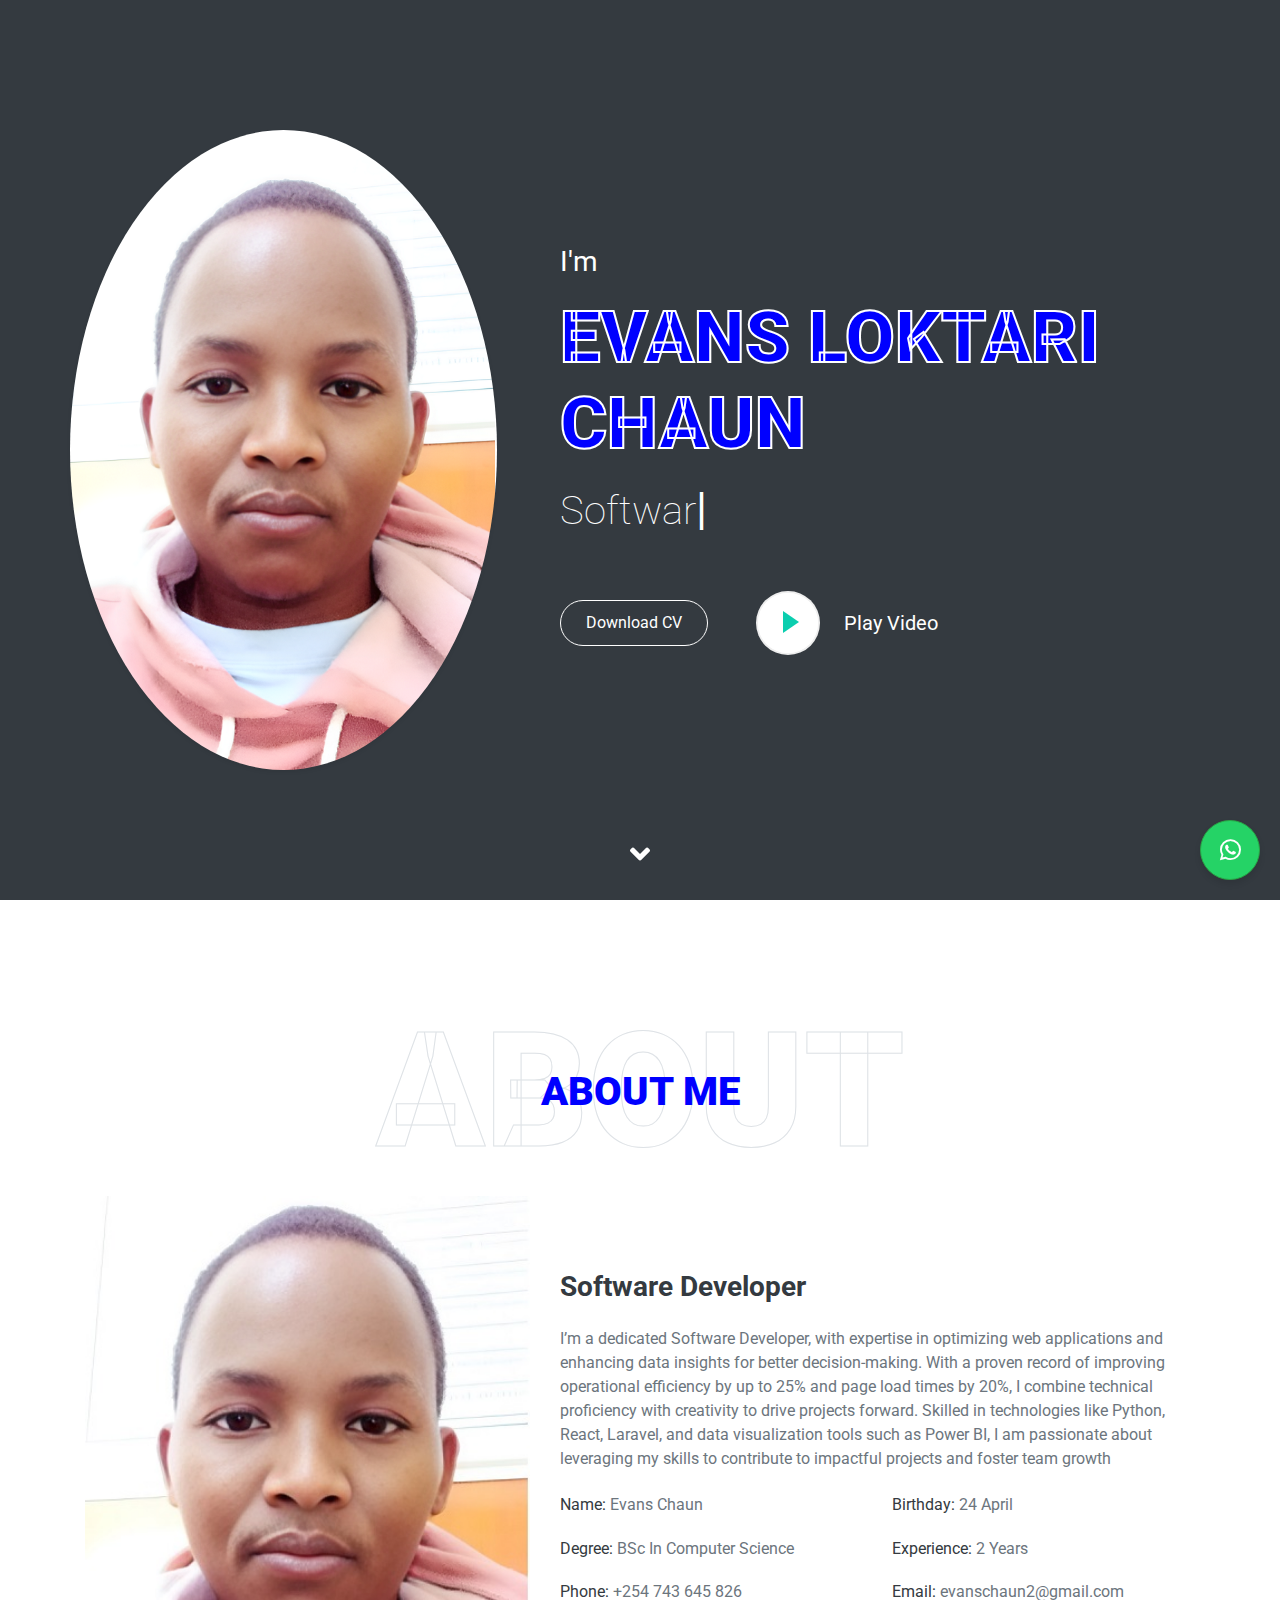
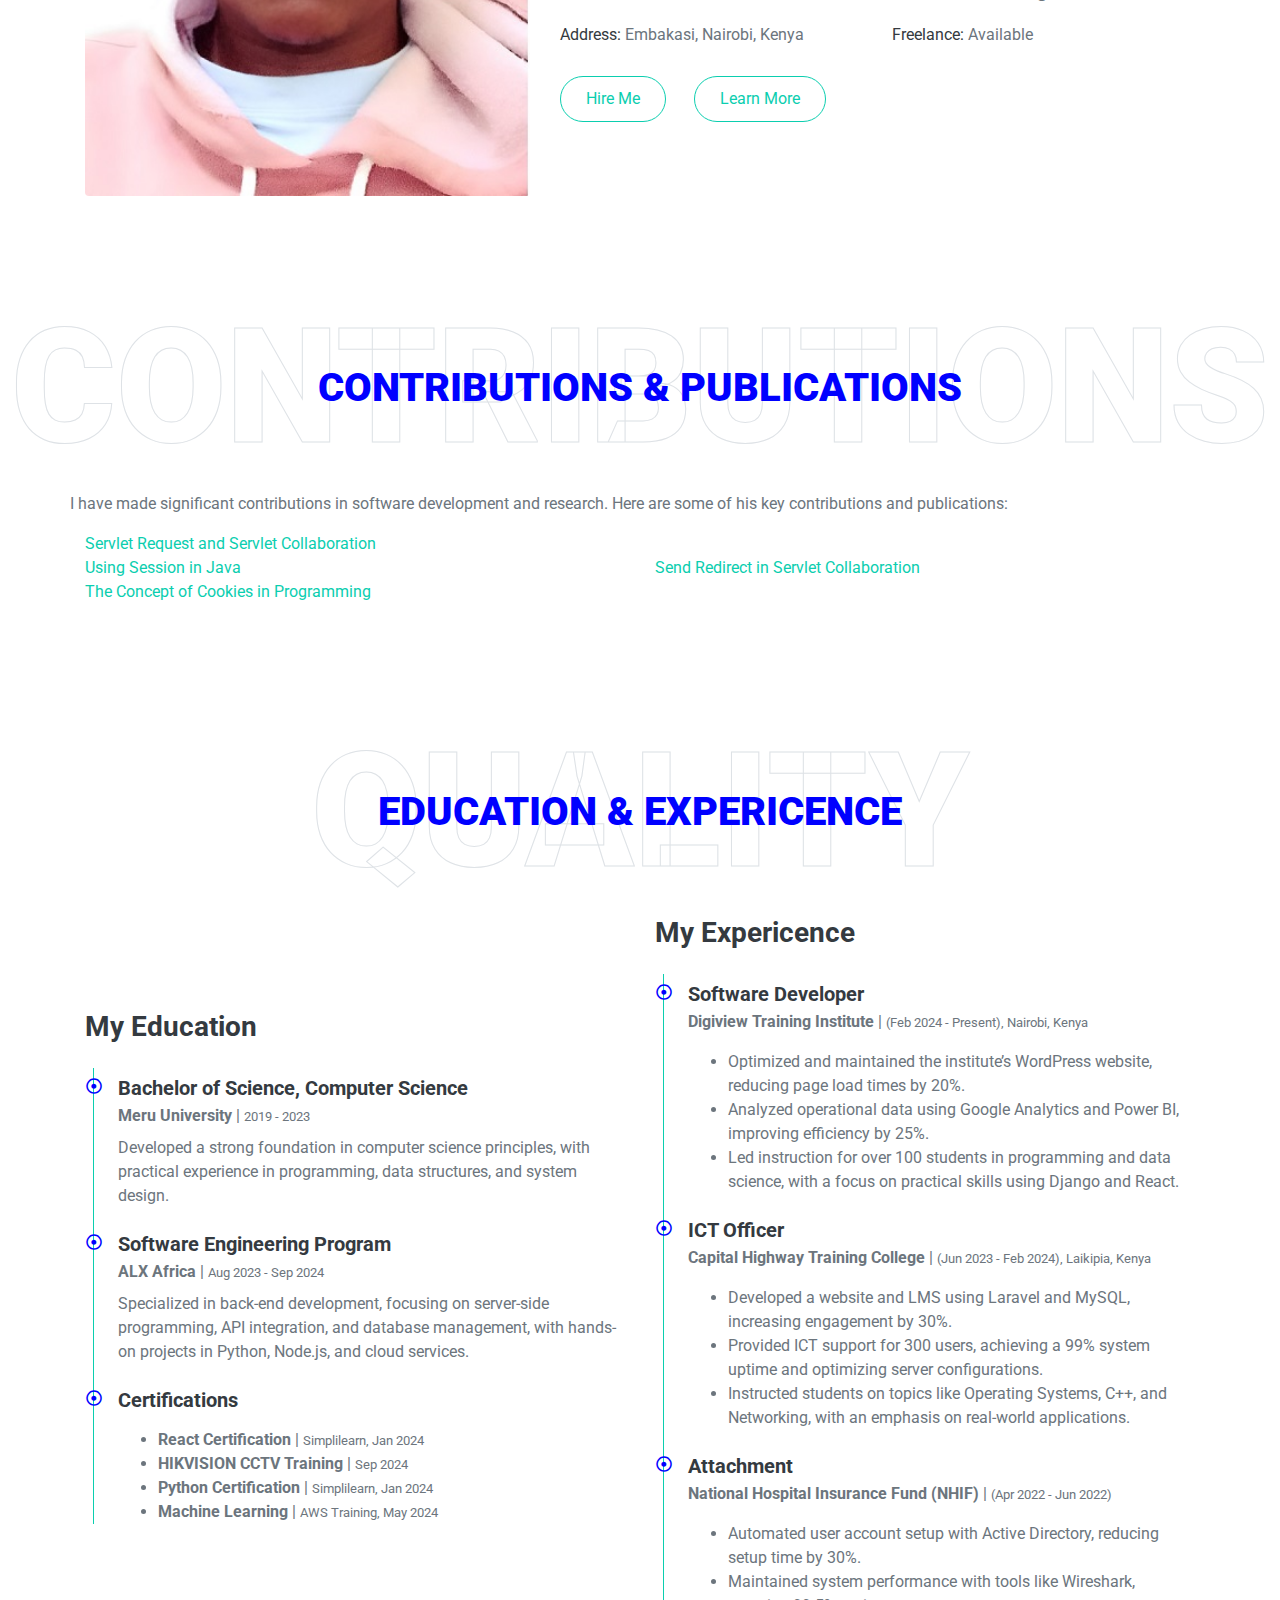
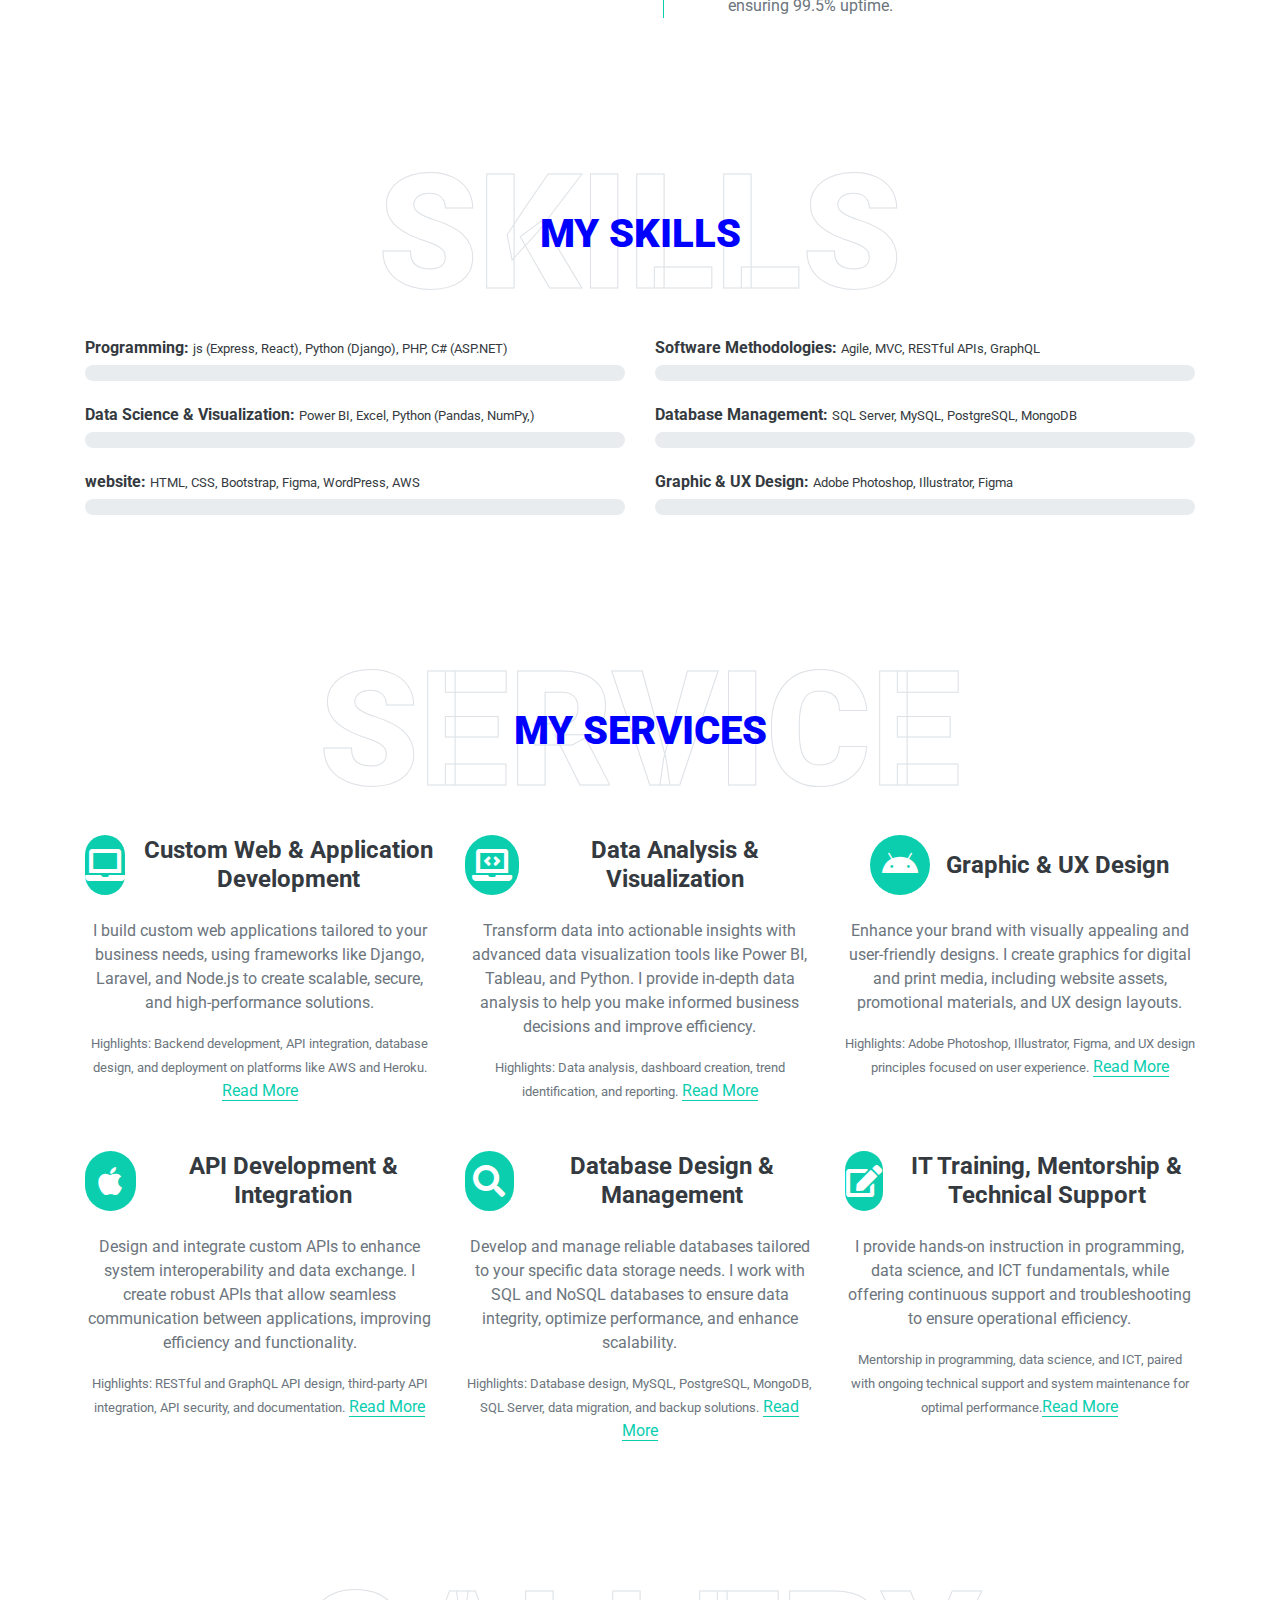
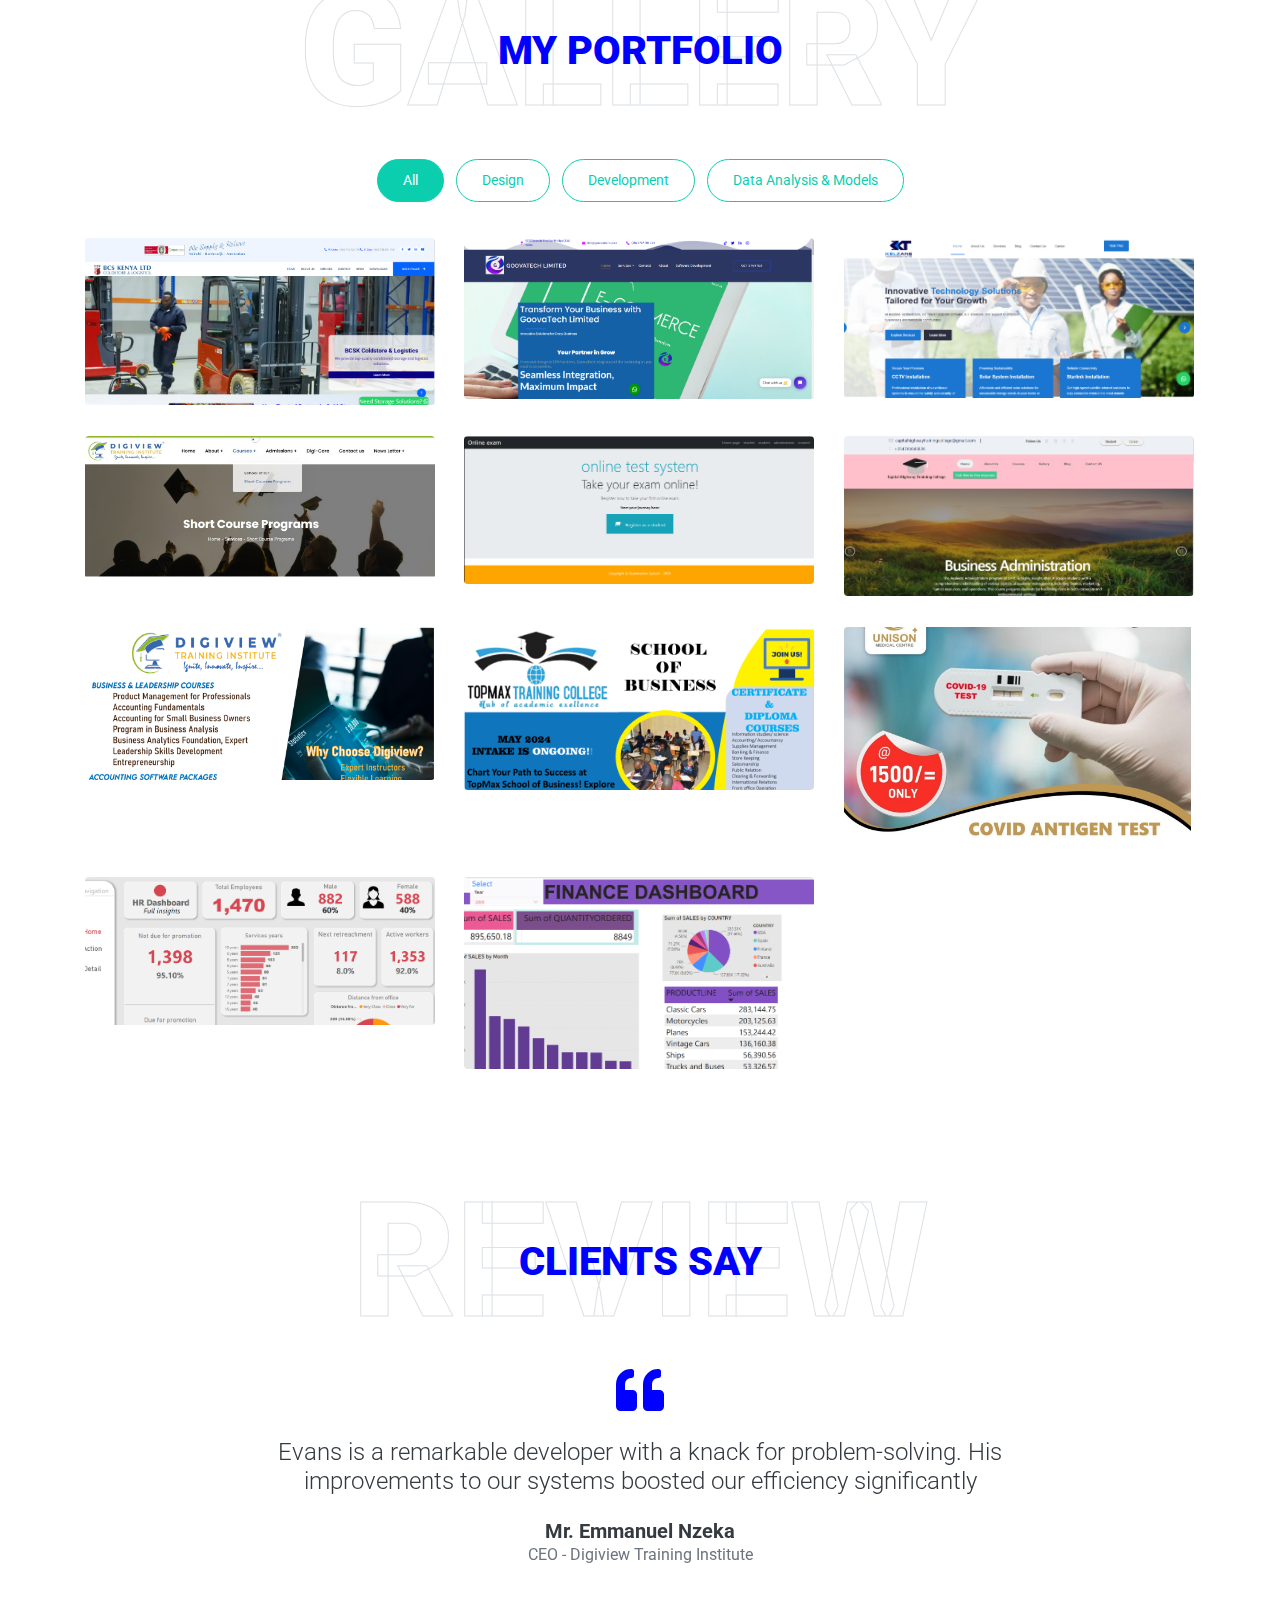
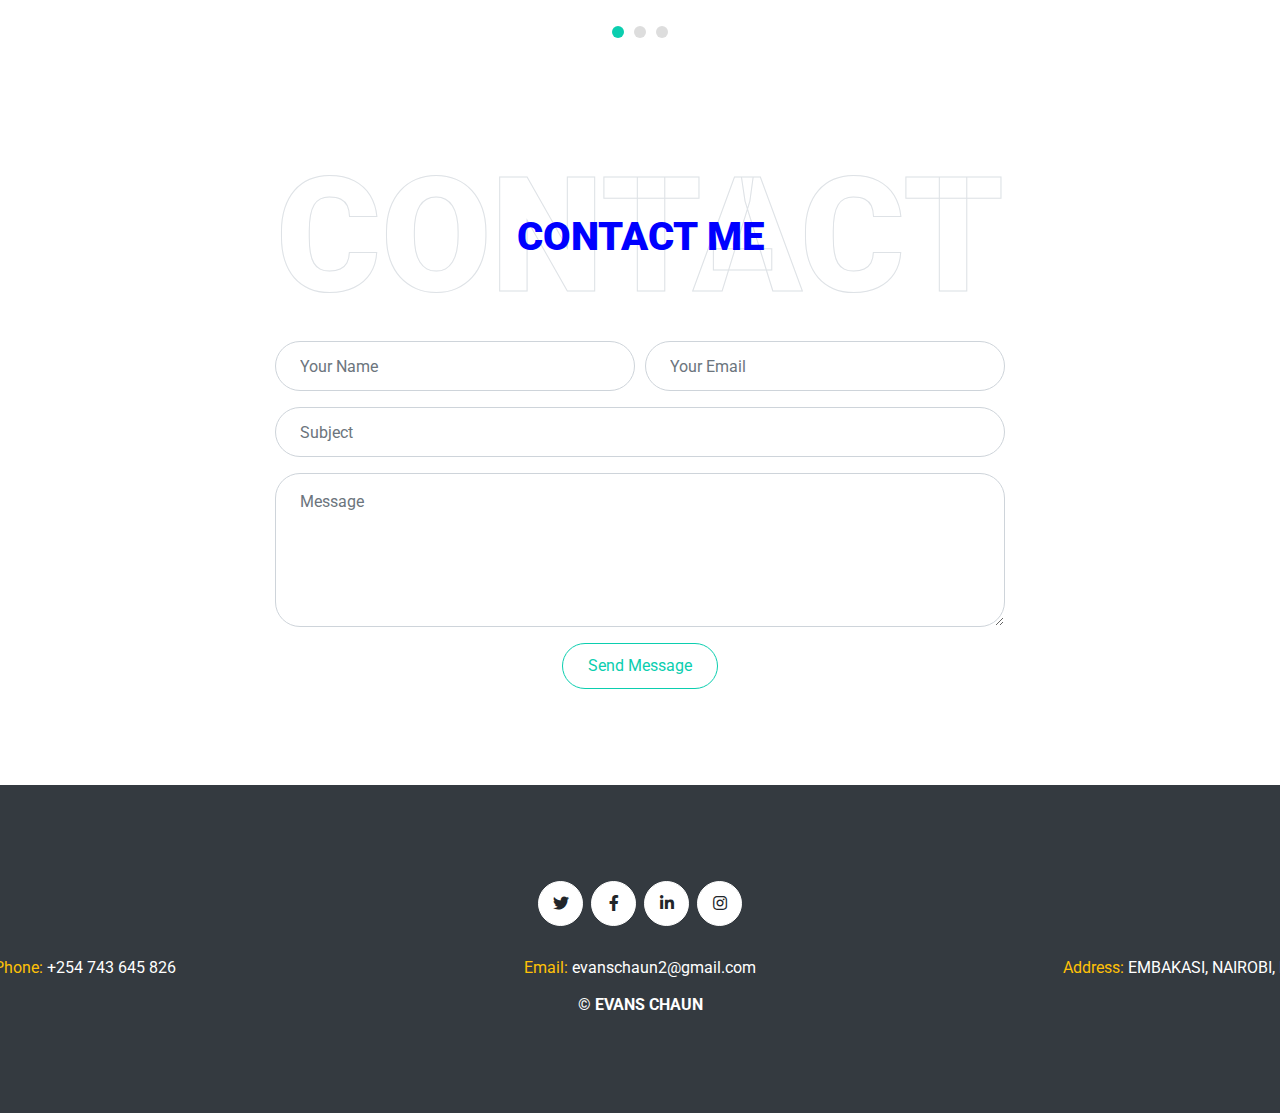
<file: index.html>
<!DOCTYPE html>
<html lang="en">

<head>
    <meta charset="utf-8">
    <title>Evans Loktari Chaun </title>
    <meta content="width=device-width, initial-scale=1.0" name="viewport">
    <meta content="Free HTML Templates" name="keywords">
    <meta content="Free HTML Templates" name="description">

    <!-- Favicon -->
    <link href="img/favicon.ico" rel="icon">

    <!-- Google Web Fonts -->
    <link rel="preconnect" href="https://fonts.gstatic.com">
    <link href="https://fonts.googleapis.com/css2?family=Roboto:wght@300;400;500;700;900&display=swap" rel="stylesheet"> 

    <!-- Font Awesome -->
    <link href="https://cdnjs.cloudflare.com/ajax/libs/font-awesome/5.10.0/css/all.min.css" rel="stylesheet">

    <!-- Libraries Stylesheet -->
    <link href="lib/owlcarousel/assets/owl.carousel.min.css" rel="stylesheet">
    <link href="lib/lightbox/css/lightbox.min.css" rel="stylesheet">

    <!-- Customized Bootstrap Stylesheet -->
    <link href="css/style.css" rel="stylesheet">
</head>

<body data-spy="scroll" data-target=".navbar" data-offset="51">
    <!-- Navbar Start -->
    <nav class="navbar fixed-top shadow-sm navbar-expand-lg bg-light navbar-light py-3 py-lg-0 px-lg-5">
        <a href="index.html" class="navbar-brand ml-lg-3">
            <h1 class="m-0 display-5"><span class="text-orange">Mr.</span>Chaun</h1>
        </a>
        <button type="button" class="navbar-toggler" data-toggle="collapse" data-target="#navbarCollapse">
            <span class="navbar-toggler-icon"></span>
        </button>
        <div class="collapse navbar-collapse px-lg-3" id="navbarCollapse">
            <div class="navbar-nav m-auto py-0">
                <a href="#home" class="nav-item nav-link active">Home</a>
                <a href="#about" class="nav-item nav-link">About</a>
                <a href="#contributions" class="nav-item nav-link">Contributions</a>
                <a href="#qualification" class="nav-item nav-link">Quality</a>
                <a href="#skill" class="nav-item nav-link">Skill</a>
                <a href="#service" class="nav-item nav-link">Service</a>
                <a href="#portfolio" class="nav-item nav-link">Portfolio</a>
                <a href="#testimonial" class="nav-item nav-link">Review</a>
                <a href="#blog" class="nav-item nav-link">Blog</a>
                <a href="#contact" class="nav-item nav-link">Contact</a>
            </div>
            <a href="https://wa.me/254743645826?text=Hello%20Mr.%20Chaun%2C%20I%20have%20an%20opportunity%20and%20I%20am%20impressed%20with%20your%20work.%20I%20would%20like%20to%20discuss%20further." class="btn btn-outline-primary d-none d-lg-block">Hire Me</a>
        </div>
    </nav>
    <!-- Navbar End -->


    <!-- Video Modal Start -->
    <div class="modal fade" id="videoModal" tabindex="-1" role="dialog" aria-labelledby="exampleModalLabel" aria-hidden="true">
        <div class="modal-dialog" role="document">
            <div class="modal-content">
                <div class="modal-body">
                    <button type="button" class="close" data-dismiss="modal" aria-label="Close">
                        <span aria-hidden="true">&times;</span>
                    </button>        
                    <!-- 16:9 aspect ratio -->
                    <div class="embed-responsive embed-responsive-16by9">
                        <iframe class="embed-responsive-item" src="" id="video"  allowscriptaccess="always" allow="autoplay"></iframe>
                    </div>
                </div>
            </div>
        </div>
    </div>
    <!-- Video Modal End -->


    <!-- Header Start -->
    <div class="container-fluid bg-dark d-flex align-items-center mb-5 py-5" id="home" style="min-height: 100vh;">
        <div class="container">
            <div class="row align-items-center">
                <div class="col-lg-5 px-5 pl-lg-0 pb-5 pb-lg-0">
                    <img class="img-fluid w-100 rounded-circle shadow-sm" src="img/Chaun1.png" alt="">
                </div>
                <div class="col-lg-7 text-center text-lg-left">
                    <h3 class="text-white font-weight-normal mb-3">I'm</h3>
                    <h1 class="display-3 text-uppercase text-primary mb-2" style="-webkit-text-stroke: 2px #ffffff;">Evans Loktari Chaun</h1>
                    <h1 class="typed-text-output d-inline font-weight-lighter text-white"></h1>
                    <div class="typed-text d-none">Software Developer , Web Developer, Back End Developer, Web and Graphic Designer, API Developer, IT Trainer and Mentor</div>
                    <div class="d-flex align-items-center justify-content-center justify-content-lg-start pt-5">
                        <button id="downloadCV" class="btn btn-outline-light mr-5" onclick="handleCVDownload()">Download CV</button>
                        <button type="button" class="btn-play" data-toggle="modal"
                            data-src="#" data-target="#videoModal">
                            <span></span>
                        </button>
                        <h5 class="font-weight-normal text-white m-0 ml-4 d-none d-sm-block">Play Video</h5>
                    </div>
                </div>
            </div>
        </div>
    </div>
    <!-- Header End -->


  <!-- About Start -->
<div class="container-fluid py-5" id="about">
    <div class="container">
        <div class="position-relative d-flex align-items-center justify-content-center">
            <h1 class="display-1 text-uppercase text-white" style="-webkit-text-stroke: 1px #dee2e6;">About</h1>
            <h1 class="position-absolute text-uppercase text-primary">About Me</h1>
        </div>
        <div class="row align-items-center">
            <div class="col-lg-5 pb-4 pb-lg-0">
                <img class="img-fluid rounded w-100" src="img/chaun2.png" alt="">
            </div>
            <div class="col-lg-7">
                <h3 class="mb-4">Software Developer</h3>
                <p>I’m a dedicated Software Developer, with expertise in optimizing web applications and enhancing data insights for better decision-making. With a proven record of improving operational efficiency by up to 25% and page load times by 20%, I combine technical proficiency with creativity to drive projects forward. Skilled in technologies like Python, React, Laravel, and data visualization tools such as Power BI, I am passionate about leveraging my skills to contribute to impactful projects and foster team growth</p>
                <div class="row mb-3">
                    <div class="col-sm-6 py-2"><h6>Name: <span class="text-secondary">Evans Chaun</span></h6></div>
                    <div class="col-sm-6 py-2"><h6>Birthday: <span class="text-secondary">24 April</span></h6></div>
                    <div class="col-sm-6 py-2"><h6>Degree: <span class="text-secondary">BSc In Computer Science</span></h6></div>
                    <div class="col-sm-6 py-2"><h6>Experience: <span class="text-secondary">2 Years</span></h6></div>
                    <div class="col-sm-6 py-2"><h6>Phone: <span class="text-secondary">+254 743 645 826</span></h6></div>
                    <div class="col-sm-6 py-2"><h6>Email: <span class="text-secondary">evanschaun2@gmail.com</span></h6></div>
                    <div class="col-sm-6 py-2"><h6>Address: <span class="text-secondary">Embakasi, Nairobi, Kenya</span></h6></div>
                    <div class="col-sm-6 py-2"><h6>Freelance: <span class="text-secondary">Available</span></h6></div>
                </div>
                <a href="https://wa.me/254743645826?text=Hello%20Mr.%20Chaun%2C%20I%20have%20an%20opportunity%20and%20I%20am%20impressed%20with%20your%20work.%20I%20would%20like%20to%20discuss%20further." class="btn btn-outline-primary mr-4">Hire Me</a>
                <a href="" class="btn btn-outline-primary">Learn More</a>
            </div>
        </div>
    </div>
</div>
<!-- Contributions Start -->
<div class="container-fluid py-5" id="contributions">
    <div class="container">
        <div class="position-relative d-flex align-items-center justify-content-center">
            <h1 class="display-1 text-uppercase text-white" style="-webkit-text-stroke: 1px #dee2e6;">Contributions</h1>
            <h1 class="position-absolute text-uppercase text-primary">Contributions & Publications</h1>
            
        </div>
        <div class="row align-items-center">
            <p>I have made significant contributions in software development and research. Here are some of his key contributions and publications:</p>
               
            <div class="col-lg-6 pb-4 pb-lg-0">
                <ul class="list-unstyled">
                    <li><a href="https://www.cloudzilla.ai/dev-education/servlet-request-and-servlet-collaboration/">Servlet Request and Servlet Collaboration</a></li>
                    <li><a href="https://www.cloudzilla.ai/dev-education/using-session-in-java-servlets/">Using Session in Java</a></li>
                    <li><a href="https://www.cloudzilla.ai/dev-education/the-concept-of-cookies-in-servlets/">The Concept of Cookies in Programming</a></li>
                </ul>
            </div>
            <div class="col-lg-6 pb-4 pb-lg-0">
                <ul class="list-unstyled">
                    <li><a href="https://www.cloudzilla.ai/dev-education/send-redirect-in-servlet-collaboration/">Send Redirect in Servlet Collaboration</a></li>
                </ul>
            </div>
        </div>
        <div class="col-lg-7">
            
           
        </div>
    </div>
</div>
<!-- Contributions End -->



    <!-- Qualification Start -->
    <div class="container-fluid py-5" id="qualification">
        <div class="container">
            <div class="position-relative d-flex align-items-center justify-content-center">
                <h1 class="display-1 text-uppercase text-white" style="-webkit-text-stroke: 1px #dee2e6;">Quality</h1>
                <h1 class="position-absolute text-uppercase text-primary">Education & Expericence</h1>
            </div>
            <div class="row align-items-center">
                <div class="col-lg-6">
                    <h3 class="mb-4">My Education</h3>
                    <div class="border-left border-primary pt-2 pl-4 ml-2">
                        <div class="position-relative mb-4">
                            <i class="far fa-dot-circle text-primary position-absolute" style="top: 2px; left: -32px;"></i>
                            <h5 class="font-weight-bold mb-1">Bachelor of Science, Computer Science</h5>
                            <p class="mb-2"><strong>Meru University</strong> | <small>2019 - 2023</small></p>
                            <p>Developed a strong foundation in computer science principles, with practical experience in programming, data structures, and system design.</p>
                        </div>
                        <div class="position-relative mb-4">
                            <i class="far fa-dot-circle text-primary position-absolute" style="top: 2px; left: -32px;"></i>
                            <h5 class="font-weight-bold mb-1">Software Engineering Program</h5>
                            <p class="mb-2"><strong>ALX Africa</strong> | <small> Aug 2023 - Sep 2024</small></p>
                            <p> Specialized in back-end development, focusing on server-side programming, API integration, and database management, with hands-on projects in Python, Node.js, and cloud services.</p>
                        </div>
                        <div class="position-relative mb-4">
                            <i class="far fa-dot-circle text-primary position-absolute" style="top: 2px; left: -32px;"></i>
                            <h5 class="font-weight-bold mb-1">Certifications</h5>
                            <p><ul>
                                <li><strong>React Certification</strong> | <small>Simplilearn, Jan 2024</small></li>
                                <li><strong>HIKVISION CCTV Training </strong> | <small>Sep 2024</small></li>
                                <li><strong> Python Certification </strong> | <small>Simplilearn, Jan 2024</small></li>
                                <li> <strong>Machine Learning </strong> | <small>AWS Training, May 2024</small></li>
                            </ul></p>
                        </div>
                    </div>
                </div>
                <div class="col-lg-6">
                    <h3 class="mb-4">My Expericence</h3>
                    <div class="border-left border-primary pt-2 pl-4 ml-2">
                        <div class="position-relative mb-4">
                            <i class="far fa-dot-circle text-primary position-absolute" style="top: 2px; left: -32px;"></i>
                            <h5 class="font-weight-bold mb-1">Software Developer</h5>
                            <p class="mb-2"><strong>Digiview Training Institute</strong> | <small>(Feb 2024 - Present), Nairobi, Kenya</small></p>
                            <p> <ul>
                                <li>Optimized and maintained the institute’s WordPress website, reducing page load times by 20%.</li>
                                <li> Analyzed operational data using Google Analytics and Power BI, improving efficiency by 25%.</li>
                                <li> Led instruction for over 100 students in programming and data science, with a focus on practical skills using Django and React.</li>
                            </ul>
                            </p>
                        </div>
                        <div class="position-relative mb-4">
                            <i class="far fa-dot-circle text-primary position-absolute" style="top: 2px; left: -32px;"></i>
                            <h5 class="font-weight-bold mb-1">ICT Officer </h5>
                            <p class="mb-2"><strong>Capital Highway Training College</strong> | <small>(Jun 2023 - Feb 2024), Laikipia, Kenya</small></p>
                            <p>
                                <ul>
                                    <li>Developed a website and LMS using Laravel and MySQL, increasing engagement by 30%.</li>
                                    <li> Provided ICT support for 300 users, achieving a 99% system uptime and optimizing server configurations.</li>
                                    <li> Instructed students on topics like Operating Systems, C++, and Networking, with an emphasis on real-world applications.</li>
                                </ul>
                            </p>
                        </div>
                        <div class="position-relative mb-4">
                            <i class="far fa-dot-circle text-primary position-absolute" style="top: 2px; left: -32px;"></i>
                            <h5 class="font-weight-bold mb-1">Attachment</h5>
                            <p class="mb-2"><strong>National Hospital Insurance Fund (NHIF)</strong> | <small>(Apr 2022 - Jun 2022)</small></p>
                            <p><ul>
                               <li> Automated user account setup with Active Directory, reducing setup time by 30%.</li>
                            <li>Maintained system performance with tools like Wireshark, ensuring 99.5% uptime.</li>
                            </ul></p>
                        </div>
                    </div>
                </div>
            </div>
        </div>
    </div>
    <!-- Qualification End -->


    <!-- Skill Start -->
    <div class="container-fluid py-5" id="skill">
        <div class="container">
            <div class="position-relative d-flex align-items-center justify-content-center">
                <h1 class="display-1 text-uppercase text-white" style="-webkit-text-stroke: 1px #dee2e6;">Skills</h1>
                <h1 class="position-absolute text-uppercase text-primary">My Skills</h1>
            </div>
            <div class="row align-items-center">
                <div class="col-md-6">
                    <div class="skill mb-4">
                        <div class="d-flex justify-content-between">
                            <h6 class="font-weight-bold">Programming: <small>js (Express, React), Python (Django), PHP, C# (ASP.NET)</small></h6>
                            <h6 class="font-weight-bold"></h6>
                        </div>
                        <div class="progress">
                            <div class="progress-bar bg-primary" role="progressbar" aria-valuenow="95" aria-valuemin="0" aria-valuemax="100"></div>
                        </div>
                    </div>
                    <div class="skill mb-4">
                        <div class="d-flex justify-content-between">
                            <h6 class="font-weight-bold">Data Science & Visualization: <small>Power BI, Excel, Python (Pandas, NumPy,)</small></h6>
                            <h6 class="font-weight-bold"></h6>
                        </div>
                        <div class="progress">
                            <div class="progress-bar bg-warning" role="progressbar" aria-valuenow="85" aria-valuemin="0" aria-valuemax="100"></div>
                        </div>
                    </div>
                    <div class="skill mb-4">
                        <div class="d-flex justify-content-between">
                            <h6 class="font-weight-bold">website: <small>HTML, CSS, Bootstrap, Figma, WordPress, AWS</small></h6>
                            <h6 class="font-weight-bold"></h6>
                        </div>
                        <div class="progress">
                            <div class="progress-bar bg-danger" role="progressbar" aria-valuenow="90" aria-valuemin="0" aria-valuemax="100"></div>
                        </div>
                    </div>
                </div>
                <div class="col-md-6">
                    <div class="skill mb-4">
                        <div class="d-flex justify-content-between">
                            <h6 class="font-weight-bold">Software Methodologies: <small>Agile, MVC, RESTful APIs, GraphQL</small></h6>
                            <h6 class="font-weight-bold"></h6>
                        </div>
                        <div class="progress">
                            <div class="progress-bar bg-danger" role="progressbar" aria-valuenow="90" aria-valuemin="0" aria-valuemax="100"></div>
                        </div>
                    </div>
                    <div class="skill mb-4">
                        <div class="d-flex justify-content-between">
                            <h6 class="font-weight-bold">Database Management: <small>SQL Server, MySQL, PostgreSQL, MongoDB</small></h6>
                            <h6 class="font-weight-bold"></h6>
                        </div>
                        <div class="progress">
                            <div class="progress-bar bg-dark" role="progressbar" aria-valuenow="95" aria-valuemin="0" aria-valuemax="100"></div>
                        </div>
                    </div>
                    <div class="skill mb-4">
                        <div class="d-flex justify-content-between">
                            <h6 class="font-weight-bold">Graphic & UX Design: <small>Adobe Photoshop, Illustrator, Figma</small></h6>
                            <h6 class="font-weight-bold"></h6>
                        </div>
                        <div class="progress">
                            <div class="progress-bar bg-info" role="progressbar" aria-valuenow="85" aria-valuemin="0" aria-valuemax="100"></div>
                        </div>
                    </div>
                </div>
            </div>
        </div>
    </div>
    <!-- Skill End -->


    <!-- Services Start -->
    <div class="container-fluid pt-5" id="service">
        <div class="container">
            <div class="position-relative d-flex align-items-center justify-content-center">
                <h1 class="display-1 text-uppercase text-white" style="-webkit-text-stroke: 1px #dee2e6;">Service</h1>
                <h1 class="position-absolute text-uppercase text-primary">My Services</h1>
            </div>
            <div class="row pb-3">
                <div class="col-lg-4 col-md-6 text-center mb-5">
                    <div class="d-flex align-items-center justify-content-center mb-4">
                        <i class="fa fa-2x fa-laptop service-icon bg-primary text-white mr-3"></i>
                        <h4 class="font-weight-bold m-0">Custom Web & Application Development</h4>
                    </div>
                    <p>I build custom web applications tailored to your business needs, using frameworks like Django, Laravel, and Node.js to create scalable, secure, and high-performance solutions.</p>
                    <small>Highlights: Backend development, API integration, database design, and deployment on platforms like AWS and Heroku.</small>
                    <a class="border-bottom border-primary text-decoration-none" href="">Read More</a>
                </div>
                <div class="col-lg-4 col-md-6 text-center mb-5">
                    <div class="d-flex align-items-center justify-content-center mb-4">
                        <i class="fa fa-2x fa-laptop-code service-icon bg-primary text-white mr-3"></i>
                        <h4 class="font-weight-bold m-0">Data Analysis & Visualization</h4>
                    </div>
                    <p>Transform data into actionable insights with advanced data visualization tools like Power BI, Tableau, and Python. I provide in-depth data analysis to help you make informed business decisions and improve efficiency.</p>
                    <small>Highlights: Data analysis, dashboard creation, trend identification, and reporting.</small>
                    <a class="border-bottom border-primary text-decoration-none" href="">Read More</a>
                </div>
                <div class="col-lg-4 col-md-6 text-center mb-5">
                    <div class="d-flex align-items-center justify-content-center mb-4">
                        <i class="fab fa-2x fa-android service-icon bg-primary text-white mr-3"></i>
                        <h4 class="font-weight-bold m-0">Graphic & UX Design</h4>
                    </div>
                    <p>Enhance your brand with visually appealing and user-friendly designs. I create graphics for digital and print media, including website assets, promotional materials, and UX design layouts.</p>
                    <small>Highlights: Adobe Photoshop, Illustrator, Figma, and UX design principles focused on user experience.</small>
                    <a class="border-bottom border-primary text-decoration-none" href="">Read More</a>
                </div>
                <div class="col-lg-4 col-md-6 text-center mb-5">
                    <div class="d-flex align-items-center justify-content-center mb-4">
                        <i class="fab fa-2x fa-apple service-icon bg-primary text-white mr-3"></i>
                        <h4 class="font-weight-bold m-0">API Development & Integration</h4>
                    </div>
                    <p>Design and integrate custom APIs to enhance system interoperability and data exchange. I create robust APIs that allow seamless communication between applications, improving efficiency and functionality.</p>
                    <small>Highlights: RESTful and GraphQL API design, third-party API integration, API security, and documentation.</small>
                    <a class="border-bottom border-primary text-decoration-none" href="">Read More</a>
                </div>
                <div class="col-lg-4 col-md-6 text-center mb-5">
                    <div class="d-flex align-items-center justify-content-center mb-4">
                        <i class="fa fa-2x fa-search service-icon bg-primary text-white mr-3"></i>
                        <h4 class="font-weight-bold m-0">Database Design & Management</h4>
                    </div>
                    <p> Develop and manage reliable databases tailored to your specific data storage needs. I work with SQL and NoSQL databases to ensure data integrity, optimize performance, and enhance scalability.</p>
                    <small>Highlights: Database design, MySQL, PostgreSQL, MongoDB, SQL Server, data migration, and backup solutions.</small>
                    <a class="border-bottom border-primary text-decoration-none" href="">Read More</a>
                </div>
                <div class="col-lg-4 col-md-6 text-center mb-5">
                    <div class="d-flex align-items-center justify-content-center mb-4">
                        <i class="fa fa-2x fa-edit service-icon bg-primary text-white mr-3"></i>
                        <h4 class="font-weight-bold m-0">IT Training, Mentorship & Technical Support</h4>
                    </div>
                    <p>I provide hands-on instruction in programming, data science, and ICT fundamentals, while offering continuous support and troubleshooting to ensure operational efficiency.</p>
                    <small>Mentorship in programming, data science, and ICT, paired with ongoing technical support and system maintenance for optimal performance.</small><a class="border-bottom border-primary text-decoration-none" href="">Read More</a>
                </div>
            </div>
        </div>
    </div>
    <!-- Services End -->


    <!-- Portfolio Start -->
    <div class="container-fluid pt-5 pb-3" id="portfolio">
        <div class="container">
            <div class="position-relative d-flex align-items-center justify-content-center">
                <h1 class="display-1 text-uppercase text-white" style="-webkit-text-stroke: 1px #dee2e6;">Gallery</h1>
                <h1 class="position-absolute text-uppercase text-primary">My Portfolio</h1>
            </div>
            
            <div class="row">
                <div class="col-12 text-center mb-2">
                    <ul class="list-inline mb-4" id="portfolio-flters">
                        <li class="btn btn-sm btn-outline-primary m-1 active"  data-filter="*">All</li>
                        <li class="btn btn-sm btn-outline-primary m-1" data-filter=".Design">Design</li>
                        <li class="btn btn-sm btn-outline-primary m-1" data-filter=".Development">Development</li>
                        <li class="btn btn-sm btn-outline-primary m-1" data-filter=".Data_science">Data Analysis & Models</li>
                    </ul>
                </div>
            </div>

            
            <div class="row portfolio-container">
                <!-- start -->
            <div class="col-lg-4 col-md-6 mb-4 portfolio-item Development">
                <div class="position-relative overflow-hidden mb-2">
                    <img class="img-fluid rounded w-100" src="img/events/web/bcskenya.png" alt="">
                    <div class="portfolio-btn bg-primary d-flex align-items-center justify-content-center">
                        
                            <a href="http://bcs-website.kelzanetech.co.ke/">
                            BCS Kenya
                        </a>
                    </div>
                </div>
            </div>
            <!-- end -->
                <!-- start -->
                 <!-- start -->
            <div class="col-lg-4 col-md-6 mb-4 portfolio-item Development">
                <div class="position-relative overflow-hidden mb-2">
                    <img class="img-fluid rounded w-100" src="img/events/web/goovatech.png" alt="">
                    <div class="portfolio-btn bg-primary d-flex align-items-center justify-content-center">
                        
                            <a href="https://goovatech.co.ke/">
                            Goovatech Limited
                        </a>
                    </div>
                </div>
            </div>
            <!-- end -->
            <div class="col-lg-4 col-md-6 mb-4 portfolio-item Development">
                <div class="position-relative overflow-hidden mb-2">
                    <img class="img-fluid rounded w-100" src="img/events/web/kelzane2024.PNG" alt="">
                    <div class="portfolio-btn bg-primary d-flex align-items-center justify-content-center">
                        
                            <a href="https://kelzanetech.co.ke/">
                            Kelzane Technologies
                        </a>
                    </div>
                </div>
            </div>
            <!-- end -->
                <div class="col-lg-4 col-md-6 mb-4 portfolio-item Development">
                    <div class="position-relative overflow-hidden mb-2">
                        <img class="img-fluid rounded w-100" src="img/events/web/Digiview.jpg" alt="">
                        <div class="portfolio-btn bg-primary d-flex align-items-center justify-content-center">
                            
                                <a href="https://www.digiview.ac.ke/">
                                Digiview Training Institute
                            </a>
                        </div>
                    </div>
                </div>
                <div class="col-lg-4 col-md-6 mb-4 portfolio-item Development">
                    <div class="position-relative overflow-hidden mb-2">
                        <img class="img-fluid rounded w-100" src="img/events/web/Online Eaxam-15-Aprial-2024.PNG" alt="">
                        <div class="portfolio-btn bg-primary d-flex align-items-center justify-content-center">
                            <a href="https://github.com/Evanslodoctor/QuizStream">
                                View
                            </a>
                        </div>
                    </div>
                </div>
                <div class="col-lg-4 col-md-6 mb-4 portfolio-item Developer">
                    <div class="position-relative overflow-hidden mb-2">
                        <img class="img-fluid rounded w-100" src="img/events/web/chtc 2022.PNG" alt="">
                        <div class="portfolio-btn bg-primary d-flex align-items-center justify-content-center">
                            <a href="https://capitalhighway.co.ke/" >
                                View
                            </a>
                        </div>
                    </div>
                </div>
                <div class="col-lg-4 col-md-6 mb-4 portfolio-item Design">
                    <div class="position-relative overflow-hidden mb-2">
                        <img class="img-fluid rounded w-100" src="img/events/Graphics/1 Digiview Training Institute.png" alt="">
                        <div class="portfolio-btn bg-primary d-flex align-items-center justify-content-center">
                            <a href="img/events/Graphics/Advert 3 Digiview Training Institute.png" data-lightbox="portfolio">
                                View
                            </a>
                        </div>
                    </div>
                </div>
                <div class="col-lg-4 col-md-6 mb-4 portfolio-item Design">
                    <div class="position-relative overflow-hidden mb-2">
                        <img class="img-fluid rounded w-100" src="img/events/Graphics/2 Top max School of business.png" alt="">
                        <div class="portfolio-btn bg-primary d-flex align-items-center justify-content-center">
                            <a href="img/events/Graphics/Topmax school of media.png" data-lightbox="portfolio">
                                View
                            </a>
                        </div>
                    </div>
                </div>
                <div class="col-lg-4 col-md-6 mb-4 portfolio-item third Design">
                    <div class="position-relative overflow-hidden mb-2">
                        <img class="img-fluid rounded w-100" src="img/events/Graphics/3Unison-6-sep-2021.jpg" alt="">
                        <div class="portfolio-btn bg-primary d-flex align-items-center justify-content-center">
                            <a href="img/events/Graphics/Unison-28-may-2023.jpg" data-lightbox="portfolio">
                                View
                            </a>
                        </div>
                    </div>
                </div>

                <!-- Data Science -->

                    <!-- start -->
            <div class="col-lg-4 col-md-6 mb-4 portfolio-item Data_science">
                <div class="position-relative overflow-hidden mb-2">
                    <img class="img-fluid rounded w-100" src="img/events/Data Science/hr dashbord.png" alt="">
                    <div class="portfolio-btn bg-primary d-flex align-items-center justify-content-center">
                        
                            <a href="downloads/Power BI HR Dashboard.pdf">
                                Power BI HR Dashboard
                        </a>
                    </div>
                </div>
            </div>
            <!-- end -->
              <!-- start -->
            <div class="col-lg-4 col-md-6 mb-4 portfolio-item Data_science">
                <div class="position-relative overflow-hidden mb-2">
                    <img class="img-fluid rounded w-100" src="img/events/Data Science/sales darshb.png" alt="">
                    <div class="portfolio-btn bg-primary d-flex align-items-center justify-content-center">
                        
                            <a href="downloads/SalesDarshboard.pdf">
                                Sales Dashboard
                        </a>
                    </div>
                </div>
            </div>
            <!-- end -->
            </div>
        </div>
    </div>
    <!-- Portfolio End -->


    <!-- Testimonial Start -->
    <div class="container-fluid py-5" id="testimonial">
        <div class="container">
            <div class="position-relative d-flex align-items-center justify-content-center">
                <h1 class="display-1 text-uppercase text-white" style="-webkit-text-stroke: 1px #dee2e6;">Review</h1>
                <h1 class="position-absolute text-uppercase text-primary">Clients Say</h1>
            </div>
            <div class="row justify-content-center">
                <div class="col-lg-8">
                    <div class="owl-carousel testimonial-carousel">
                        <div class="text-center">
                            <i class="fa fa-3x fa-quote-left text-primary mb-4"></i>
                            <h4 class="font-weight-light mb-4">Evans is a remarkable developer with a knack for problem-solving. His improvements to our systems boosted our efficiency significantly</h4>
                            <!-- <img class="img-fluid rounded-circle mx-auto mb-3" src="img/testimonial-1.jpg" style="width: 80px; height: 80px;"> -->
                            <h5 class="font-weight-bold m-0">Mr. Emmanuel Nzeka</h5>
                            <span>CEO - Digiview Training Institute</span>
                        </div>
                        <div class="text-center">
                            <i class="fa fa-3x fa-quote-left text-primary mb-4"></i>
                            <h4 class="font-weight-light mb-4">Mr. Chaun' proactive approach and detailed ICT support have transformed our user experience and minimized downtime issues</h4>
                            <!-- <img class="img-fluid rounded-circle mx-auto mb-3" src="img/testimonial-2.jpg" style="width: 80px; height: 80px;"> -->
                            <h5 class="font-weight-bold m-0">Madam. Caroline Nguki</h5>
                            <span>ECO - Capital Highway Training College</span>
                        </div>
                        <div class="text-center">
                            <i class="fa fa-3x fa-quote-left text-primary mb-4"></i>
                            <h4 class="font-weight-light mb-4">Evans has a natural ability to break down complex topics, which made his programming classes engaging and accessible. Thanks to his mentorship, student performance improved significantly.</h4>
                            <!-- <img class="img-fluid rounded-circle mx-auto mb-3" src="img/testimonial-3.jpg" style="width: 80px; height: 80px;"> -->
                            <h5 class="font-weight-bold m-0">Mr. Vincent Rono</h5>
                            <span>Academic Coordinator, Capital Highway Training College</span>
                        </div>
                    </div>
                </div>
            </div>
        </div>
    </div>
    <!-- Testimonial End -->


    <!-- Blog Start -->
    <!-- <div class="container-fluid pt-5" id="blog">
        <div class="container">
            <div class="position-relative d-flex align-items-center justify-content-center">
                <h1 class="display-1 text-uppercase text-white" style="-webkit-text-stroke: 1px #dee2e6;">Blog</h1>
                <h1 class="position-absolute text-uppercase text-primary">Latest Blog</h1>
            </div>
            <div class="row">
                <div class="col-lg-4 mb-5">
                    <div class="position-relative mb-4">
                        <img class="img-fluid rounded w-100" src="img/blog-1.jpg" alt="">
                        <div class="blog-date">
                            <h4 class="font-weight-bold mb-n1">01</h4>
                            <small class="text-white text-uppercase">Jan</small>
                        </div>
                    </div>
                    <h5 class="font-weight-medium mb-4">Rebum lorem no eos ut ipsum diam tempor sed rebum elitr ipsum</h5>
                    <a class="btn btn-sm btn-outline-primary py-2" href="">Read More</a>
                </div>
                <div class="col-lg-4 mb-5">
                    <div class="position-relative mb-4">
                        <img class="img-fluid rounded w-100" src="img/blog-2.jpg" alt="">
                        <div class="blog-date">
                            <h4 class="font-weight-bold mb-n1">01</h4>
                            <small class="text-white text-uppercase">Jan</small>
                        </div>
                    </div>
                    <h5 class="font-weight-medium mb-4">Rebum lorem no eos ut ipsum diam tempor sed rebum elitr ipsum</h5>
                    <a class="btn btn-sm btn-outline-primary py-2" href="">Read More</a>
                </div>
                <div class="col-lg-4 mb-5">
                    <div class="position-relative mb-4">
                        <img class="img-fluid rounded w-100" src="img/blog-3.jpg" alt="">
                        <div class="blog-date">
                            <h4 class="font-weight-bold mb-n1">01</h4>
                            <small class="text-white text-uppercase">Jan</small>
                        </div>
                    </div>
                    <h5 class="font-weight-medium mb-4">Rebum lorem no eos ut ipsum diam tempor sed rebum elitr ipsum</h5>
                    <a class="btn btn-sm btn-outline-primary py-2" href="">Read More</a>
                </div>
            </div>
        </div>
    </div> -->
    <!-- Blog End -->


    <!-- Contact Start -->
    <div class="container-fluid py-5" id="contact">
        <div class="container">
            <div class="position-relative d-flex align-items-center justify-content-center">
                <h1 class="display-1 text-uppercase text-white" style="-webkit-text-stroke: 1px #dee2e6;">Contact</h1>
                <h1 class="position-absolute text-uppercase text-primary">Contact Me</h1>
            </div>
            <div class="row justify-content-center">
                <div class="col-lg-8">
                    <div class="contact-form text-center">
                        <div id="success"></div>
                        <form name="sentMessage" id="contactForm" novalidate="novalidate">
                            <div class="form-row">
                                <div class="control-group col-sm-6">
                                    <input type="text" class="form-control p-4" id="name" placeholder="Your Name"
                                        required="required" data-validation-required-message="Please enter your name" />
                                    <p class="help-block text-danger"></p>
                                </div>
                                <div class="control-group col-sm-6">
                                    <input type="email" class="form-control p-4" id="email" placeholder="Your Email"
                                        required="required" data-validation-required-message="Please enter your email" />
                                    <p class="help-block text-danger"></p>
                                </div>
                            </div>
                            <div class="control-group">
                                <input type="text" class="form-control p-4" id="subject" placeholder="Subject"
                                    required="required" data-validation-required-message="Please enter a subject" />
                                <p class="help-block text-danger"></p>
                            </div>
                            <div class="control-group">
                                <textarea class="form-control py-3 px-4" rows="5" id="message" placeholder="Message"
                                    required="required"
                                    data-validation-required-message="Please enter your message"></textarea>
                                <p class="help-block text-danger"></p>
                            </div>
                            <div>
                                <button class="btn btn-outline-primary" type="submit" id="sendMessageButton">Send
                                    Message</button>
                            </div>
                        </form>
                    </div>
                </div>
            </div>
        </div>
    </div>
    <!-- Contact End -->


    <!-- Footer Start -->
    <div class="container-fluid bg-dark text-white mt-5 py-5 px-sm-3 px-md-5">
        <div class="container text-center py-5">
            <div class="d-flex justify-content-center mb-4">
                <a class="btn btn-light btn-social mr-2" href="https://twitter.com/evanslodoctor"><i class="fab fa-twitter"></i></a>
                <a class="btn btn-light btn-social mr-2" href="https://www.facebook.com/evans.chaun.9/"><i class="fab fa-facebook-f"></i></a>
                <a class="btn btn-light btn-social mr-2" href="https://www.linkedin.com/in/lodoctor/"><i class="fab fa-linkedin-in"></i></a>
                <a class="btn btn-light btn-social" href="https://www.instagram.com/evanslodoctor"><i class="fab fa-instagram"></i></a>
            </div>
            <div class="d-flex justify-content-center">
                <div class="col-sm-6 py-2"><h6 class="text-orange">Phone: <span class="text-white">+254 743 645 826</span></h6></div>
                <div class="col-sm-6 py-2"><h6 class="text-orange">Email: <span class="text-white">evanschaun2@gmail.com</span></h6></div>
                <div class="col-sm-6 py-2"><h6 class="text-orange">Address: <span class="text-uppercase text-white">Embakasi, Nairobi, Kenya</span></h6></div>
            </div>
            <p class="m-0 text-uppercase">&copy;<strong> Evans Chaun </strong>
            </p>
        </div>
    </div>
<!-- whatsapp -->

    <!-- Footer End -->

    <!-- Scroll to Bottom -->
    <i class="fa fa-2x fa-angle-down text-white scroll-to-bottom"></i>

    <!-- Back to Top -->
    <a href="#" class="btn btn-outline-dark px-0 back-to-top"><i class="fa fa-angle-double-up"></i></a>


    <!-- JavaScript Libraries -->
    <script src="https://code.jquery.com/jquery-3.4.1.min.js"></script>
    <script src="https://stackpath.bootstrapcdn.com/bootstrap/4.4.1/js/bootstrap.bundle.min.js"></script>
    <script src="lib/typed/typed.min.js"></script>
    <script src="lib/easing/easing.min.js"></script>
    <script src="lib/waypoints/waypoints.min.js"></script>
    <script src="lib/owlcarousel/owl.carousel.min.js"></script>
    <script src="lib/isotope/isotope.pkgd.min.js"></script>
    <script src="lib/lightbox/js/lightbox.min.js"></script>

    <!-- Contact Javascript File -->
    <script src="mail/jqBootstrapValidation.min.js"></script>
    <script src="mail/contact.js"></script>

    <!-- Template Javascript -->
    <script src="js/main.js"></script>


     <!-- WhatsApp icon with a link -->
     <div class="whatsapp-icon">
        <a
            href="https://wa.me/254743645826?text=Hello%20Mr.%20Chaun%2C%20I%20have%20an%20opportunity%20and%20I%20am%20impressed%20with%20your%20work.%20I%20would%20like%20to%20discuss%20further."
            class="btn btn-success btn-lg rounded-circle"
            target="_blank"
            rel="noopener noreferrer"
        >
            <i class="fab fa-whatsapp"></i>
        </a>
    </div>
    
    <style>
    .whatsapp-icon {
        position: fixed;
        bottom: 20px;
        right: 20px;
        z-index: 1000;
    }
    
    .whatsapp-icon a {
        display: flex;
        justify-content: center;
        align-items: center;
        width: 60px;
        height: 60px;
        background-color: #25d366;
        color: white;
        border-radius: 50%;
        box-shadow: 0 4px 6px rgba(0, 0, 0, 0.1);
        text-decoration: none;
        font-size: 24px;
    }
    
    .whatsapp-icon a:hover {
        background-color: #20b358;
        text-decoration: none;
    }
    </style>
    
    </div>
</body>

</html>
</file>
<file: css/style.css>
/******* Bootstrap Theming ********/
/*!
 * Bootstrap v4.5.3 (https://getbootstrap.com/)
 * Copyright 2011-2020 The Bootstrap Authors
 * Copyright 2011-2020 Twitter, Inc.
 * Licensed under MIT (https://github.com/twbs/bootstrap/blob/main/LICENSE)
 */
:root {
  --blue: #007bff;
  --indigo: #6610f2;
  --purple: #6f42c1;
  --pink: #e83e8c;
  --red: #dc3545;
  --orange: #fd7e14;
  --yellow: #ffc107;
  --green: #28a745;
  --teal: #20c997;
  --cyan: #17a2b8;
  --white: #fff;
  --gray: #6c757d;
  --gray-dark: #343a40;
  --primary: #ce0b35;
  --secondary: #6c757d;
  --success: #28a745;
  --info: #17a2b8;
  --warning: #ffc107;
  --danger: #dc3545;
  --light: #ffffff;
  --dark: #343a40;
  --breakpoint-xs: 0;
  --breakpoint-sm: 576px;
  --breakpoint-md: 768px;
  --breakpoint-lg: 992px;
  --breakpoint-xl: 1200px;
  --font-family-sans-serif: "Roboto", sans-serif;
  --font-family-monospace: SFMono-Regular, Menlo, Monaco, Consolas, "Liberation Mono", "Courier New", monospace;
}

*,
*::before,
*::after {
  box-sizing: border-box;
}

html {
  font-family: sans-serif;
  line-height: 1.15;
  -webkit-text-size-adjust: 100%;
  -webkit-tap-highlight-color: rgba(0, 0, 0, 0);
}

article, aside, figcaption, figure, footer, header, hgroup, main, nav, section {
  display: block;
}

body {
  margin: 0;
  font-family: "Roboto", sans-serif;
  font-size: 1rem;
  font-weight: 400;
  line-height: 1.5;
  color: #6c757d;
  text-align: left;
  background-color: #ffffff;
}

[tabindex="-1"]:focus:not(:focus-visible) {
  outline: 0 !important;
}

hr {
  box-sizing: content-box;
  height: 0;
  overflow: visible;
}

h1, h2, h3, h4, h5, h6 {
  margin-top: 0;
  margin-bottom: 0.5rem;
}

p {
  margin-top: 0;
  margin-bottom: 1rem;
}

abbr[title],
abbr[data-original-title] {
  text-decoration: underline;
  text-decoration: underline dotted;
  cursor: help;
  border-bottom: 0;
  text-decoration-skip-ink: none;
}

address {
  margin-bottom: 1rem;
  font-style: normal;
  line-height: inherit;
}

ol,
ul,
dl {
  margin-top: 0;
  margin-bottom: 1rem;
}

ol ol,
ul ul,
ol ul,
ul ol {
  margin-bottom: 0;
}

dt {
  font-weight: 700;
}

dd {
  margin-bottom: .5rem;
  margin-left: 0;
}

blockquote {
  margin: 0 0 1rem;
}

b,
strong {
  font-weight: bolder;
}

small {
  font-size: 80%;
}

sub,
sup {
  position: relative;
  font-size: 75%;
  line-height: 0;
  vertical-align: baseline;
}

sub {
  bottom: -.25em;
}

sup {
  top: -.5em;
}

a {
  color: #0BCEAF;
  text-decoration: none;
  background-color: transparent;
}

a:hover {
  color: #078571;
  text-decoration: underline;
}

a:not([href]):not([class]) {
  color: inherit;
  text-decoration: none;
}

a:not([href]):not([class]):hover {
  color: inherit;
  text-decoration: none;
}

pre,
code,
kbd,
samp {
  font-family: SFMono-Regular, Menlo, Monaco, Consolas, "Liberation Mono", "Courier New", monospace;
  font-size: 1em;
}

pre {
  margin-top: 0;
  margin-bottom: 1rem;
  overflow: auto;
  -ms-overflow-style: scrollbar;
}

figure {
  margin: 0 0 1rem;
}

img {
  vertical-align: middle;
  border-style: none;
}

svg {
  overflow: hidden;
  vertical-align: middle;
}

table {
  border-collapse: collapse;
}

caption {
  padding-top: 0.75rem;
  padding-bottom: 0.75rem;
  color: #6c757d;
  text-align: left;
  caption-side: bottom;
}

th {
  text-align: inherit;
  text-align: -webkit-match-parent;
}

label {
  display: inline-block;
  margin-bottom: 0.5rem;
}

button {
  border-radius: 0;
}

button:focus {
  outline: 1px dotted;
  outline: 5px auto -webkit-focus-ring-color;
}

input,
button,
select,
optgroup,
textarea {
  margin: 0;
  font-family: inherit;
  font-size: inherit;
  line-height: inherit;
}

button,
input {
  overflow: visible;
}

button,
select {
  text-transform: none;
}

[role="button"] {
  cursor: pointer;
}

select {
  word-wrap: normal;
}

button,
[type="button"],
[type="reset"],
[type="submit"] {
  -webkit-appearance: button;
}

button:not(:disabled),
[type="button"]:not(:disabled),
[type="reset"]:not(:disabled),
[type="submit"]:not(:disabled) {
  cursor: pointer;
}

button::-moz-focus-inner,
[type="button"]::-moz-focus-inner,
[type="reset"]::-moz-focus-inner,
[type="submit"]::-moz-focus-inner {
  padding: 0;
  border-style: none;
}

input[type="radio"],
input[type="checkbox"] {
  box-sizing: border-box;
  padding: 0;
}

textarea {
  overflow: auto;
  resize: vertical;
}

fieldset {
  min-width: 0;
  padding: 0;
  margin: 0;
  border: 0;
}

legend {
  display: block;
  width: 100%;
  max-width: 100%;
  padding: 0;
  margin-bottom: .5rem;
  font-size: 1.5rem;
  line-height: inherit;
  color: inherit;
  white-space: normal;
}

@media (max-width: 1200px) {
  legend {
    font-size: calc(1.275rem + 0.3vw) ;
  }
}

progress {
  vertical-align: baseline;
}

[type="number"]::-webkit-inner-spin-button,
[type="number"]::-webkit-outer-spin-button {
  height: auto;
}

[type="search"] {
  outline-offset: -2px;
  -webkit-appearance: none;
}

[type="search"]::-webkit-search-decoration {
  -webkit-appearance: none;
}

::-webkit-file-upload-button {
  font: inherit;
  -webkit-appearance: button;
}

output {
  display: inline-block;
}

summary {
  display: list-item;
  cursor: pointer;
}

template {
  display: none;
}

[hidden] {
  display: none !important;
}

h1, h2, h3, h4, h5, h6,
.h1, .h2, .h3, .h4, .h5, .h6 {
  margin-bottom: 0.5rem;
  font-weight: 500;
  line-height: 1.2;
  color: #343a40;
}

h1, .h1 {
  font-size: 2.5rem;
}

@media (max-width: 1200px) {
  h1, .h1 {
    font-size: calc(1.375rem + 1.5vw) ;
  }
}

h2, .h2 {
  font-size: 2rem;
}

@media (max-width: 1200px) {
  h2, .h2 {
    font-size: calc(1.325rem + 0.9vw) ;
  }
}

h3, .h3 {
  font-size: 1.75rem;
}

@media (max-width: 1200px) {
  h3, .h3 {
    font-size: calc(1.3rem + 0.6vw) ;
  }
}

h4, .h4 {
  font-size: 1.5rem;
}

@media (max-width: 1200px) {
  h4, .h4 {
    font-size: calc(1.275rem + 0.3vw) ;
  }
}

h5, .h5 {
  font-size: 1.25rem;
}

h6, .h6 {
  font-size: 1rem;
}

.lead {
  font-size: 1.25rem;
  font-weight: 300;
}

.display-1 {
  font-size: 10rem;
  font-weight: 300;
  line-height: 1.2;
}

@media (max-width: 1200px) {
  .display-1 {
    font-size: calc(2.125rem + 10.5vw) ;
  }
}

.display-2 {
  font-size: 5.5rem;
  font-weight: 300;
  line-height: 1.2;
}

@media (max-width: 1200px) {
  .display-2 {
    font-size: calc(1.675rem + 5.1vw) ;
  }
}

.display-3 {
  font-size: 4.5rem;
  font-weight: 300;
  line-height: 1.2;
}

@media (max-width: 1200px) {
  .display-3 {
    font-size: calc(1.575rem + 3.9vw) ;
  }
}

.display-4 {
  font-size: 3.5rem;
  font-weight: 300;
  line-height: 1.2;
}

@media (max-width: 1200px) {
  .display-4 {
    font-size: calc(1.475rem + 2.7vw) ;
  }
}

hr {
  margin-top: 1rem;
  margin-bottom: 1rem;
  border: 0;
  border-top: 1px solid rgba(0, 0, 0, 0.1);
}

small,
.small {
  font-size: 80%;
  font-weight: 400;
}

mark,
.mark {
  padding: 0.2em;
  background-color: #fcf8e3;
}

.list-unstyled {
  padding-left: 0;
  list-style: none;
}

.list-inline {
  padding-left: 0;
  list-style: none;
}

.list-inline-item {
  display: inline-block;
}

.list-inline-item:not(:last-child) {
  margin-right: 0.5rem;
}

.initialism {
  font-size: 90%;
  text-transform: uppercase;
}

.blockquote {
  margin-bottom: 1rem;
  font-size: 1.25rem;
}

.blockquote-footer {
  display: block;
  font-size: 80%;
  color: #6c757d;
}

.blockquote-footer::before {
  content: "\2014\00A0";
}

.img-fluid {
  max-width: 100%;
  height: auto;
}

.img-thumbnail {
  padding: 0.25rem;
  background-color: #ffffff;
  border: 1px solid #dee2e6;
  border-radius: 0.25rem;
  max-width: 100%;
  height: auto;
}

.figure {
  display: inline-block;
}

.figure-img {
  margin-bottom: 0.5rem;
  line-height: 1;
}

.figure-caption {
  font-size: 90%;
  color: #6c757d;
}

code {
  font-size: 87.5%;
  color: #e83e8c;
  word-wrap: break-word;
}

a > code {
  color: inherit;
}

kbd {
  padding: 0.2rem 0.4rem;
  font-size: 87.5%;
  color: #fff;
  background-color: #212529;
  border-radius: 0.2rem;
}

kbd kbd {
  padding: 0;
  font-size: 100%;
  font-weight: 700;
}

pre {
  display: block;
  font-size: 87.5%;
  color: #212529;
}

pre code {
  font-size: inherit;
  color: inherit;
  word-break: normal;
}

.pre-scrollable {
  max-height: 340px;
  overflow-y: scroll;
}

.container,
.container-fluid,
.container-sm,
.container-md,
.container-lg,
.container-xl {
  width: 100%;
  padding-right: 15px;
  padding-left: 15px;
  margin-right: auto;
  margin-left: auto;
}

@media (min-width: 576px) {
  .container, .container-sm {
    max-width: 540px;
  }
}

@media (min-width: 768px) {
  .container, .container-sm, .container-md {
    max-width: 720px;
  }
}

@media (min-width: 992px) {
  .container, .container-sm, .container-md, .container-lg {
    max-width: 960px;
  }
}

@media (min-width: 1200px) {
  .container, .container-sm, .container-md, .container-lg, .container-xl {
    max-width: 1140px;
  }
}

.row {
  display: flex;
  flex-wrap: wrap;
  margin-right: -15px;
  margin-left: -15px;
}

.no-gutters {
  margin-right: 0;
  margin-left: 0;
}

.no-gutters > .col,
.no-gutters > [class*="col-"] {
  padding-right: 0;
  padding-left: 0;
}

.col-1, .col-2, .col-3, .col-4, .col-5, .col-6, .col-7, .col-8, .col-9, .col-10, .col-11, .col-12, .col,
.col-auto, .col-sm-1, .col-sm-2, .col-sm-3, .col-sm-4, .col-sm-5, .col-sm-6, .col-sm-7, .col-sm-8, .col-sm-9, .col-sm-10, .col-sm-11, .col-sm-12, .col-sm,
.col-sm-auto, .col-md-1, .col-md-2, .col-md-3, .col-md-4, .col-md-5, .col-md-6, .col-md-7, .col-md-8, .col-md-9, .col-md-10, .col-md-11, .col-md-12, .col-md,
.col-md-auto, .col-lg-1, .col-lg-2, .col-lg-3, .col-lg-4, .col-lg-5, .col-lg-6, .col-lg-7, .col-lg-8, .col-lg-9, .col-lg-10, .col-lg-11, .col-lg-12, .col-lg,
.col-lg-auto, .col-xl-1, .col-xl-2, .col-xl-3, .col-xl-4, .col-xl-5, .col-xl-6, .col-xl-7, .col-xl-8, .col-xl-9, .col-xl-10, .col-xl-11, .col-xl-12, .col-xl,
.col-xl-auto {
  position: relative;
  width: 100%;
  padding-right: 15px;
  padding-left: 15px;
}

.col {
  flex-basis: 0;
  flex-grow: 1;
  max-width: 100%;
}

.row-cols-1 > * {
  flex: 0 0 100%;
  max-width: 100%;
}

.row-cols-2 > * {
  flex: 0 0 50%;
  max-width: 50%;
}

.row-cols-3 > * {
  flex: 0 0 33.33333%;
  max-width: 33.33333%;
}

.row-cols-4 > * {
  flex: 0 0 25%;
  max-width: 25%;
}

.row-cols-5 > * {
  flex: 0 0 20%;
  max-width: 20%;
}

.row-cols-6 > * {
  flex: 0 0 16.66667%;
  max-width: 16.66667%;
}

.col-auto {
  flex: 0 0 auto;
  width: auto;
  max-width: 100%;
}

.col-1 {
  flex: 0 0 8.33333%;
  max-width: 8.33333%;
}

.col-2 {
  flex: 0 0 16.66667%;
  max-width: 16.66667%;
}

.col-3 {
  flex: 0 0 25%;
  max-width: 25%;
}

.col-4 {
  flex: 0 0 33.33333%;
  max-width: 33.33333%;
}

.col-5 {
  flex: 0 0 41.66667%;
  max-width: 41.66667%;
}

.col-6 {
  flex: 0 0 50%;
  max-width: 50%;
}

.col-7 {
  flex: 0 0 58.33333%;
  max-width: 58.33333%;
}

.col-8 {
  flex: 0 0 66.66667%;
  max-width: 66.66667%;
}

.col-9 {
  flex: 0 0 75%;
  max-width: 75%;
}

.col-10 {
  flex: 0 0 83.33333%;
  max-width: 83.33333%;
}

.col-11 {
  flex: 0 0 91.66667%;
  max-width: 91.66667%;
}

.col-12 {
  flex: 0 0 100%;
  max-width: 100%;
}

.order-first {
  order: -1;
}

.order-last {
  order: 13;
}

.order-0 {
  order: 0;
}

.order-1 {
  order: 1;
}

.order-2 {
  order: 2;
}

.order-3 {
  order: 3;
}

.order-4 {
  order: 4;
}

.order-5 {
  order: 5;
}

.order-6 {
  order: 6;
}

.order-7 {
  order: 7;
}

.order-8 {
  order: 8;
}

.order-9 {
  order: 9;
}

.order-10 {
  order: 10;
}

.order-11 {
  order: 11;
}

.order-12 {
  order: 12;
}

.offset-1 {
  margin-left: 8.33333%;
}

.offset-2 {
  margin-left: 16.66667%;
}

.offset-3 {
  margin-left: 25%;
}

.offset-4 {
  margin-left: 33.33333%;
}

.offset-5 {
  margin-left: 41.66667%;
}

.offset-6 {
  margin-left: 50%;
}

.offset-7 {
  margin-left: 58.33333%;
}

.offset-8 {
  margin-left: 66.66667%;
}

.offset-9 {
  margin-left: 75%;
}

.offset-10 {
  margin-left: 83.33333%;
}

.offset-11 {
  margin-left: 91.66667%;
}

@media (min-width: 576px) {
  .col-sm {
    flex-basis: 0;
    flex-grow: 1;
    max-width: 100%;
  }
  .row-cols-sm-1 > * {
    flex: 0 0 100%;
    max-width: 100%;
  }
  .row-cols-sm-2 > * {
    flex: 0 0 50%;
    max-width: 50%;
  }
  .row-cols-sm-3 > * {
    flex: 0 0 33.33333%;
    max-width: 33.33333%;
  }
  .row-cols-sm-4 > * {
    flex: 0 0 25%;
    max-width: 25%;
  }
  .row-cols-sm-5 > * {
    flex: 0 0 20%;
    max-width: 20%;
  }
  .row-cols-sm-6 > * {
    flex: 0 0 16.66667%;
    max-width: 16.66667%;
  }
  .col-sm-auto {
    flex: 0 0 auto;
    width: auto;
    max-width: 100%;
  }
  .col-sm-1 {
    flex: 0 0 8.33333%;
    max-width: 8.33333%;
  }
  .col-sm-2 {
    flex: 0 0 16.66667%;
    max-width: 16.66667%;
  }
  .col-sm-3 {
    flex: 0 0 25%;
    max-width: 25%;
  }
  .col-sm-4 {
    flex: 0 0 33.33333%;
    max-width: 33.33333%;
  }
  .col-sm-5 {
    flex: 0 0 41.66667%;
    max-width: 41.66667%;
  }
  .col-sm-6 {
    flex: 0 0 50%;
    max-width: 50%;
  }
  .col-sm-7 {
    flex: 0 0 58.33333%;
    max-width: 58.33333%;
  }
  .col-sm-8 {
    flex: 0 0 66.66667%;
    max-width: 66.66667%;
  }
  .col-sm-9 {
    flex: 0 0 75%;
    max-width: 75%;
  }
  .col-sm-10 {
    flex: 0 0 83.33333%;
    max-width: 83.33333%;
  }
  .col-sm-11 {
    flex: 0 0 91.66667%;
    max-width: 91.66667%;
  }
  .col-sm-12 {
    flex: 0 0 100%;
    max-width: 100%;
  }
  .order-sm-first {
    order: -1;
  }
  .order-sm-last {
    order: 13;
  }
  .order-sm-0 {
    order: 0;
  }
  .order-sm-1 {
    order: 1;
  }
  .order-sm-2 {
    order: 2;
  }
  .order-sm-3 {
    order: 3;
  }
  .order-sm-4 {
    order: 4;
  }
  .order-sm-5 {
    order: 5;
  }
  .order-sm-6 {
    order: 6;
  }
  .order-sm-7 {
    order: 7;
  }
  .order-sm-8 {
    order: 8;
  }
  .order-sm-9 {
    order: 9;
  }
  .order-sm-10 {
    order: 10;
  }
  .order-sm-11 {
    order: 11;
  }
  .order-sm-12 {
    order: 12;
  }
  .offset-sm-0 {
    margin-left: 0;
  }
  .offset-sm-1 {
    margin-left: 8.33333%;
  }
  .offset-sm-2 {
    margin-left: 16.66667%;
  }
  .offset-sm-3 {
    margin-left: 25%;
  }
  .offset-sm-4 {
    margin-left: 33.33333%;
  }
  .offset-sm-5 {
    margin-left: 41.66667%;
  }
  .offset-sm-6 {
    margin-left: 50%;
  }
  .offset-sm-7 {
    margin-left: 58.33333%;
  }
  .offset-sm-8 {
    margin-left: 66.66667%;
  }
  .offset-sm-9 {
    margin-left: 75%;
  }
  .offset-sm-10 {
    margin-left: 83.33333%;
  }
  .offset-sm-11 {
    margin-left: 91.66667%;
  }
}

@media (min-width: 768px) {
  .col-md {
    flex-basis: 0;
    flex-grow: 1;
    max-width: 100%;
  }
  .row-cols-md-1 > * {
    flex: 0 0 100%;
    max-width: 100%;
  }
  .row-cols-md-2 > * {
    flex: 0 0 50%;
    max-width: 50%;
  }
  .row-cols-md-3 > * {
    flex: 0 0 33.33333%;
    max-width: 33.33333%;
  }
  .row-cols-md-4 > * {
    flex: 0 0 25%;
    max-width: 25%;
  }
  .row-cols-md-5 > * {
    flex: 0 0 20%;
    max-width: 20%;
  }
  .row-cols-md-6 > * {
    flex: 0 0 16.66667%;
    max-width: 16.66667%;
  }
  .col-md-auto {
    flex: 0 0 auto;
    width: auto;
    max-width: 100%;
  }
  .col-md-1 {
    flex: 0 0 8.33333%;
    max-width: 8.33333%;
  }
  .col-md-2 {
    flex: 0 0 16.66667%;
    max-width: 16.66667%;
  }
  .col-md-3 {
    flex: 0 0 25%;
    max-width: 25%;
  }
  .col-md-4 {
    flex: 0 0 33.33333%;
    max-width: 33.33333%;
  }
  .col-md-5 {
    flex: 0 0 41.66667%;
    max-width: 41.66667%;
  }
  .col-md-6 {
    flex: 0 0 50%;
    max-width: 50%;
  }
  .col-md-7 {
    flex: 0 0 58.33333%;
    max-width: 58.33333%;
  }
  .col-md-8 {
    flex: 0 0 66.66667%;
    max-width: 66.66667%;
  }
  .col-md-9 {
    flex: 0 0 75%;
    max-width: 75%;
  }
  .col-md-10 {
    flex: 0 0 83.33333%;
    max-width: 83.33333%;
  }
  .col-md-11 {
    flex: 0 0 91.66667%;
    max-width: 91.66667%;
  }
  .col-md-12 {
    flex: 0 0 100%;
    max-width: 100%;
  }
  .order-md-first {
    order: -1;
  }
  .order-md-last {
    order: 13;
  }
  .order-md-0 {
    order: 0;
  }
  .order-md-1 {
    order: 1;
  }
  .order-md-2 {
    order: 2;
  }
  .order-md-3 {
    order: 3;
  }
  .order-md-4 {
    order: 4;
  }
  .order-md-5 {
    order: 5;
  }
  .order-md-6 {
    order: 6;
  }
  .order-md-7 {
    order: 7;
  }
  .order-md-8 {
    order: 8;
  }
  .order-md-9 {
    order: 9;
  }
  .order-md-10 {
    order: 10;
  }
  .order-md-11 {
    order: 11;
  }
  .order-md-12 {
    order: 12;
  }
  .offset-md-0 {
    margin-left: 0;
  }
  .offset-md-1 {
    margin-left: 8.33333%;
  }
  .offset-md-2 {
    margin-left: 16.66667%;
  }
  .offset-md-3 {
    margin-left: 25%;
  }
  .offset-md-4 {
    margin-left: 33.33333%;
  }
  .offset-md-5 {
    margin-left: 41.66667%;
  }
  .offset-md-6 {
    margin-left: 50%;
  }
  .offset-md-7 {
    margin-left: 58.33333%;
  }
  .offset-md-8 {
    margin-left: 66.66667%;
  }
  .offset-md-9 {
    margin-left: 75%;
  }
  .offset-md-10 {
    margin-left: 83.33333%;
  }
  .offset-md-11 {
    margin-left: 91.66667%;
  }
}

@media (min-width: 992px) {
  .col-lg {
    flex-basis: 0;
    flex-grow: 1;
    max-width: 100%;
  }
  .row-cols-lg-1 > * {
    flex: 0 0 100%;
    max-width: 100%;
  }
  .row-cols-lg-2 > * {
    flex: 0 0 50%;
    max-width: 50%;
  }
  .row-cols-lg-3 > * {
    flex: 0 0 33.33333%;
    max-width: 33.33333%;
  }
  .row-cols-lg-4 > * {
    flex: 0 0 25%;
    max-width: 25%;
  }
  .row-cols-lg-5 > * {
    flex: 0 0 20%;
    max-width: 20%;
  }
  .row-cols-lg-6 > * {
    flex: 0 0 16.66667%;
    max-width: 16.66667%;
  }
  .col-lg-auto {
    flex: 0 0 auto;
    width: auto;
    max-width: 100%;
  }
  .col-lg-1 {
    flex: 0 0 8.33333%;
    max-width: 8.33333%;
  }
  .col-lg-2 {
    flex: 0 0 16.66667%;
    max-width: 16.66667%;
  }
  .col-lg-3 {
    flex: 0 0 25%;
    max-width: 25%;
  }
  .col-lg-4 {
    flex: 0 0 33.33333%;
    max-width: 33.33333%;
  }
  .col-lg-5 {
    flex: 0 0 41.66667%;
    max-width: 41.66667%;
  }
  .col-lg-6 {
    flex: 0 0 50%;
    max-width: 50%;
  }
  .col-lg-7 {
    flex: 0 0 58.33333%;
    max-width: 58.33333%;
  }
  .col-lg-8 {
    flex: 0 0 66.66667%;
    max-width: 66.66667%;
  }
  .col-lg-9 {
    flex: 0 0 75%;
    max-width: 75%;
  }
  .col-lg-10 {
    flex: 0 0 83.33333%;
    max-width: 83.33333%;
  }
  .col-lg-11 {
    flex: 0 0 91.66667%;
    max-width: 91.66667%;
  }
  .col-lg-12 {
    flex: 0 0 100%;
    max-width: 100%;
  }
  .order-lg-first {
    order: -1;
  }
  .order-lg-last {
    order: 13;
  }
  .order-lg-0 {
    order: 0;
  }
  .order-lg-1 {
    order: 1;
  }
  .order-lg-2 {
    order: 2;
  }
  .order-lg-3 {
    order: 3;
  }
  .order-lg-4 {
    order: 4;
  }
  .order-lg-5 {
    order: 5;
  }
  .order-lg-6 {
    order: 6;
  }
  .order-lg-7 {
    order: 7;
  }
  .order-lg-8 {
    order: 8;
  }
  .order-lg-9 {
    order: 9;
  }
  .order-lg-10 {
    order: 10;
  }
  .order-lg-11 {
    order: 11;
  }
  .order-lg-12 {
    order: 12;
  }
  .offset-lg-0 {
    margin-left: 0;
  }
  .offset-lg-1 {
    margin-left: 8.33333%;
  }
  .offset-lg-2 {
    margin-left: 16.66667%;
  }
  .offset-lg-3 {
    margin-left: 25%;
  }
  .offset-lg-4 {
    margin-left: 33.33333%;
  }
  .offset-lg-5 {
    margin-left: 41.66667%;
  }
  .offset-lg-6 {
    margin-left: 50%;
  }
  .offset-lg-7 {
    margin-left: 58.33333%;
  }
  .offset-lg-8 {
    margin-left: 66.66667%;
  }
  .offset-lg-9 {
    margin-left: 75%;
  }
  .offset-lg-10 {
    margin-left: 83.33333%;
  }
  .offset-lg-11 {
    margin-left: 91.66667%;
  }
}

@media (min-width: 1200px) {
  .col-xl {
    flex-basis: 0;
    flex-grow: 1;
    max-width: 100%;
  }
  .row-cols-xl-1 > * {
    flex: 0 0 100%;
    max-width: 100%;
  }
  .row-cols-xl-2 > * {
    flex: 0 0 50%;
    max-width: 50%;
  }
  .row-cols-xl-3 > * {
    flex: 0 0 33.33333%;
    max-width: 33.33333%;
  }
  .row-cols-xl-4 > * {
    flex: 0 0 25%;
    max-width: 25%;
  }
  .row-cols-xl-5 > * {
    flex: 0 0 20%;
    max-width: 20%;
  }
  .row-cols-xl-6 > * {
    flex: 0 0 16.66667%;
    max-width: 16.66667%;
  }
  .col-xl-auto {
    flex: 0 0 auto;
    width: auto;
    max-width: 100%;
  }
  .col-xl-1 {
    flex: 0 0 8.33333%;
    max-width: 8.33333%;
  }
  .col-xl-2 {
    flex: 0 0 16.66667%;
    max-width: 16.66667%;
  }
  .col-xl-3 {
    flex: 0 0 25%;
    max-width: 25%;
  }
  .col-xl-4 {
    flex: 0 0 33.33333%;
    max-width: 33.33333%;
  }
  .col-xl-5 {
    flex: 0 0 41.66667%;
    max-width: 41.66667%;
  }
  .col-xl-6 {
    flex: 0 0 50%;
    max-width: 50%;
  }
  .col-xl-7 {
    flex: 0 0 58.33333%;
    max-width: 58.33333%;
  }
  .col-xl-8 {
    flex: 0 0 66.66667%;
    max-width: 66.66667%;
  }
  .col-xl-9 {
    flex: 0 0 75%;
    max-width: 75%;
  }
  .col-xl-10 {
    flex: 0 0 83.33333%;
    max-width: 83.33333%;
  }
  .col-xl-11 {
    flex: 0 0 91.66667%;
    max-width: 91.66667%;
  }
  .col-xl-12 {
    flex: 0 0 100%;
    max-width: 100%;
  }
  .order-xl-first {
    order: -1;
  }
  .order-xl-last {
    order: 13;
  }
  .order-xl-0 {
    order: 0;
  }
  .order-xl-1 {
    order: 1;
  }
  .order-xl-2 {
    order: 2;
  }
  .order-xl-3 {
    order: 3;
  }
  .order-xl-4 {
    order: 4;
  }
  .order-xl-5 {
    order: 5;
  }
  .order-xl-6 {
    order: 6;
  }
  .order-xl-7 {
    order: 7;
  }
  .order-xl-8 {
    order: 8;
  }
  .order-xl-9 {
    order: 9;
  }
  .order-xl-10 {
    order: 10;
  }
  .order-xl-11 {
    order: 11;
  }
  .order-xl-12 {
    order: 12;
  }
  .offset-xl-0 {
    margin-left: 0;
  }
  .offset-xl-1 {
    margin-left: 8.33333%;
  }
  .offset-xl-2 {
    margin-left: 16.66667%;
  }
  .offset-xl-3 {
    margin-left: 25%;
  }
  .offset-xl-4 {
    margin-left: 33.33333%;
  }
  .offset-xl-5 {
    margin-left: 41.66667%;
  }
  .offset-xl-6 {
    margin-left: 50%;
  }
  .offset-xl-7 {
    margin-left: 58.33333%;
  }
  .offset-xl-8 {
    margin-left: 66.66667%;
  }
  .offset-xl-9 {
    margin-left: 75%;
  }
  .offset-xl-10 {
    margin-left: 83.33333%;
  }
  .offset-xl-11 {
    margin-left: 91.66667%;
  }
}

.table {
  width: 100%;
  margin-bottom: 1rem;
  color: #6c757d;
}

.table th,
.table td {
  padding: 0.75rem;
  vertical-align: top;
  border-top: 1px solid #dee2e6;
}

.table thead th {
  vertical-align: bottom;
  border-bottom: 2px solid #dee2e6;
}

.table tbody + tbody {
  border-top: 2px solid #dee2e6;
}

.table-sm th,
.table-sm td {
  padding: 0.3rem;
}

.table-bordered {
  border: 1px solid #dee2e6;
}

.table-bordered th,
.table-bordered td {
  border: 1px solid #dee2e6;
}

.table-bordered thead th,
.table-bordered thead td {
  border-bottom-width: 2px;
}

.table-borderless th,
.table-borderless td,
.table-borderless thead th,
.table-borderless tbody + tbody {
  border: 0;
}

.table-striped tbody tr:nth-of-type(odd) {
  background-color: rgba(0, 0, 0, 0.05);
}

.table-hover tbody tr:hover {
  color: #6c757d;
  background-color: rgba(0, 0, 0, 0.075);
}

.table-primary,
.table-primary > th,
.table-primary > td {
  background-color: #bbf1e9;
}

.table-primary th,
.table-primary td,
.table-primary thead th,
.table-primary tbody + tbody {
  border-color: #80e6d5;
}

.table-hover .table-primary:hover {
  background-color: #a6ede2;
}

.table-hover .table-primary:hover > td,
.table-hover .table-primary:hover > th {
  background-color: #a6ede2;
}

.table-secondary,
.table-secondary > th,
.table-secondary > td {
  background-color: #d6d8db;
}

.table-secondary th,
.table-secondary td,
.table-secondary thead th,
.table-secondary tbody + tbody {
  border-color: #b3b7bb;
}

.table-hover .table-secondary:hover {
  background-color: #c8cbcf;
}

.table-hover .table-secondary:hover > td,
.table-hover .table-secondary:hover > th {
  background-color: #c8cbcf;
}

.table-success,
.table-success > th,
.table-success > td {
  background-color: #c3e6cb;
}

.table-success th,
.table-success td,
.table-success thead th,
.table-success tbody + tbody {
  border-color: #8fd19e;
}

.table-hover .table-success:hover {
  background-color: #b1dfbb;
}

.table-hover .table-success:hover > td,
.table-hover .table-success:hover > th {
  background-color: #b1dfbb;
}

.table-info,
.table-info > th,
.table-info > td {
  background-color: #bee5eb;
}

.table-info th,
.table-info td,
.table-info thead th,
.table-info tbody + tbody {
  border-color: #86cfda;
}

.table-hover .table-info:hover {
  background-color: #abdde5;
}

.table-hover .table-info:hover > td,
.table-hover .table-info:hover > th {
  background-color: #abdde5;
}

.table-warning,
.table-warning > th,
.table-warning > td {
  background-color: #ffeeba;
}

.table-warning th,
.table-warning td,
.table-warning thead th,
.table-warning tbody + tbody {
  border-color: #ffdf7e;
}

.table-hover .table-warning:hover {
  background-color: #ffe8a1;
}

.table-hover .table-warning:hover > td,
.table-hover .table-warning:hover > th {
  background-color: #ffe8a1;
}

.table-danger,
.table-danger > th,
.table-danger > td {
  background-color: #f5c6cb;
}

.table-danger th,
.table-danger td,
.table-danger thead th,
.table-danger tbody + tbody {
  border-color: #ed969e;
}

.table-hover .table-danger:hover {
  background-color: #f1b0b7;
}

.table-hover .table-danger:hover > td,
.table-hover .table-danger:hover > th {
  background-color: #f1b0b7;
}

.table-light,
.table-light > th,
.table-light > td {
  background-color: white;
}

.table-light th,
.table-light td,
.table-light thead th,
.table-light tbody + tbody {
  border-color: white;
}

.table-hover .table-light:hover {
  background-color: #f2f2f2;
}

.table-hover .table-light:hover > td,
.table-hover .table-light:hover > th {
  background-color: #f2f2f2;
}

.table-dark,
.table-dark > th,
.table-dark > td {
  background-color: #c6c8ca;
}

.table-dark th,
.table-dark td,
.table-dark thead th,
.table-dark tbody + tbody {
  border-color: #95999c;
}

.table-hover .table-dark:hover {
  background-color: #b9bbbe;
}

.table-hover .table-dark:hover > td,
.table-hover .table-dark:hover > th {
  background-color: #b9bbbe;
}

.table-active,
.table-active > th,
.table-active > td {
  background-color: rgba(0, 0, 0, 0.075);
}

.table-hover .table-active:hover {
  background-color: rgba(0, 0, 0, 0.075);
}

.table-hover .table-active:hover > td,
.table-hover .table-active:hover > th {
  background-color: rgba(0, 0, 0, 0.075);
}

.table .thead-dark th {
  color: #fff;
  background-color: #343a40;
  border-color: #454d55;
}

.table .thead-light th {
  color: #495057;
  background-color: #e9ecef;
  border-color: #dee2e6;
}

.table-dark {
  color: #fff;
  background-color: #343a40;
}

.table-dark th,
.table-dark td,
.table-dark thead th {
  border-color: #454d55;
}

.table-dark.table-bordered {
  border: 0;
}

.table-dark.table-striped tbody tr:nth-of-type(odd) {
  background-color: rgba(255, 255, 255, 0.05);
}

.table-dark.table-hover tbody tr:hover {
  color: #fff;
  background-color: rgba(255, 255, 255, 0.075);
}

@media (max-width: 575.98px) {
  .table-responsive-sm {
    display: block;
    width: 100%;
    overflow-x: auto;
    -webkit-overflow-scrolling: touch;
  }
  .table-responsive-sm > .table-bordered {
    border: 0;
  }
}

@media (max-width: 767.98px) {
  .table-responsive-md {
    display: block;
    width: 100%;
    overflow-x: auto;
    -webkit-overflow-scrolling: touch;
  }
  .table-responsive-md > .table-bordered {
    border: 0;
  }
}

@media (max-width: 991.98px) {
  .table-responsive-lg {
    display: block;
    width: 100%;
    overflow-x: auto;
    -webkit-overflow-scrolling: touch;
  }
  .table-responsive-lg > .table-bordered {
    border: 0;
  }
}

@media (max-width: 1199.98px) {
  .table-responsive-xl {
    display: block;
    width: 100%;
    overflow-x: auto;
    -webkit-overflow-scrolling: touch;
  }
  .table-responsive-xl > .table-bordered {
    border: 0;
  }
}

.table-responsive {
  display: block;
  width: 100%;
  overflow-x: auto;
  -webkit-overflow-scrolling: touch;
}

.table-responsive > .table-bordered {
  border: 0;
}

.form-control {
  display: block;
  width: 100%;
  height: calc(1.5em + 0.75rem + 2px);
  padding: 0.375rem 0.75rem;
  font-size: 1rem;
  font-weight: 400;
  line-height: 1.5;
  color: #495057;
  background-color: #fff;
  background-clip: padding-box;
  border: 1px solid #ced4da;
  border-radius: 0.25rem;
  transition: border-color 0.15s ease-in-out, box-shadow 0.15s ease-in-out;
}

@media (prefers-reduced-motion: reduce) {
  .form-control {
    transition: none;
  }
}

.form-control::-ms-expand {
  background-color: transparent;
  border: 0;
}

.form-control:-moz-focusring {
  color: transparent;
  text-shadow: 0 0 0 #495057;
}

.form-control:focus {
  color: #495057;
  background-color: #fff;
  border-color: #62f7df;
  outline: 0;
  box-shadow: 0 0 0 0.2rem rgba(11, 206, 175, 0.25);
}

.form-control::placeholder {
  color: #6c757d;
  opacity: 1;
}

.form-control:disabled, .form-control[readonly] {
  background-color: #e9ecef;
  opacity: 1;
}

input[type="date"].form-control,
input[type="time"].form-control,
input[type="datetime-local"].form-control,
input[type="month"].form-control {
  appearance: none;
}

select.form-control:focus::-ms-value {
  color: #495057;
  background-color: #fff;
}

.form-control-file,
.form-control-range {
  display: block;
  width: 100%;
}

.col-form-label {
  padding-top: calc(0.375rem + 1px);
  padding-bottom: calc(0.375rem + 1px);
  margin-bottom: 0;
  font-size: inherit;
  line-height: 1.5;
}

.col-form-label-lg {
  padding-top: calc(0.5rem + 1px);
  padding-bottom: calc(0.5rem + 1px);
  font-size: 1.25rem;
  line-height: 1.5;
}

.col-form-label-sm {
  padding-top: calc(0.25rem + 1px);
  padding-bottom: calc(0.25rem + 1px);
  font-size: 0.875rem;
  line-height: 1.5;
}

.form-control-plaintext {
  display: block;
  width: 100%;
  padding: 0.375rem 0;
  margin-bottom: 0;
  font-size: 1rem;
  line-height: 1.5;
  color: #6c757d;
  background-color: transparent;
  border: solid transparent;
  border-width: 1px 0;
}

.form-control-plaintext.form-control-sm, .form-control-plaintext.form-control-lg {
  padding-right: 0;
  padding-left: 0;
}

.form-control-sm {
  height: calc(1.5em + 0.5rem + 2px);
  padding: 0.25rem 0.5rem;
  font-size: 0.875rem;
  line-height: 1.5;
  border-radius: 0.2rem;
}

.form-control-lg {
  height: calc(1.5em + 1rem + 2px);
  padding: 0.5rem 1rem;
  font-size: 1.25rem;
  line-height: 1.5;
  border-radius: 0.3rem;
}

select.form-control[size], select.form-control[multiple] {
  height: auto;
}

textarea.form-control {
  height: auto;
}

.form-group {
  margin-bottom: 1rem;
}

.form-text {
  display: block;
  margin-top: 0.25rem;
}

.form-row {
  display: flex;
  flex-wrap: wrap;
  margin-right: -5px;
  margin-left: -5px;
}

.form-row > .col,
.form-row > [class*="col-"] {
  padding-right: 5px;
  padding-left: 5px;
}

.form-check {
  position: relative;
  display: block;
  padding-left: 1.25rem;
}

.form-check-input {
  position: absolute;
  margin-top: 0.3rem;
  margin-left: -1.25rem;
}

.form-check-input[disabled] ~ .form-check-label,
.form-check-input:disabled ~ .form-check-label {
  color: #6c757d;
}

.form-check-label {
  margin-bottom: 0;
}

.form-check-inline {
  display: inline-flex;
  align-items: center;
  padding-left: 0;
  margin-right: 0.75rem;
}

.form-check-inline .form-check-input {
  position: static;
  margin-top: 0;
  margin-right: 0.3125rem;
  margin-left: 0;
}

.valid-feedback {
  display: none;
  width: 100%;
  margin-top: 0.25rem;
  font-size: 80%;
  color: #28a745;
}

.valid-tooltip {
  position: absolute;
  top: 100%;
  left: 0;
  z-index: 5;
  display: none;
  max-width: 100%;
  padding: 0.25rem 0.5rem;
  margin-top: .1rem;
  font-size: 0.875rem;
  line-height: 1.5;
  color: #fff;
  background-color: rgba(40, 167, 69, 0.9);
  border-radius: 0.25rem;
}

.was-validated :valid ~ .valid-feedback,
.was-validated :valid ~ .valid-tooltip,
.is-valid ~ .valid-feedback,
.is-valid ~ .valid-tooltip {
  display: block;
}

.was-validated .form-control:valid, .form-control.is-valid {
  border-color: #28a745;
  padding-right: calc(1.5em + 0.75rem);
  background-image: url("data:image/svg+xml,%3csvg xmlns='http://www.w3.org/2000/svg' width='8' height='8' viewBox='0 0 8 8'%3e%3cpath fill='%2328a745' d='M2.3 6.73L.6 4.53c-.4-1.04.46-1.4 1.1-.8l1.1 1.4 3.4-3.8c.6-.63 1.6-.27 1.2.7l-4 4.6c-.43.5-.8.4-1.1.1z'/%3e%3c/svg%3e");
  background-repeat: no-repeat;
  background-position: right calc(0.375em + 0.1875rem) center;
  background-size: calc(0.75em + 0.375rem) calc(0.75em + 0.375rem);
}

.was-validated .form-control:valid:focus, .form-control.is-valid:focus {
  border-color: #28a745;
  box-shadow: 0 0 0 0.2rem rgba(40, 167, 69, 0.25);
}

.was-validated textarea.form-control:valid, textarea.form-control.is-valid {
  padding-right: calc(1.5em + 0.75rem);
  background-position: top calc(0.375em + 0.1875rem) right calc(0.375em + 0.1875rem);
}

.was-validated .custom-select:valid, .custom-select.is-valid {
  border-color: #28a745;
  padding-right: calc(0.75em + 2.3125rem);
  background: url("data:image/svg+xml,%3csvg xmlns='http://www.w3.org/2000/svg' width='4' height='5' viewBox='0 0 4 5'%3e%3cpath fill='%23343a40' d='M2 0L0 2h4zm0 5L0 3h4z'/%3e%3c/svg%3e") no-repeat right 0.75rem center/8px 10px, url("data:image/svg+xml,%3csvg xmlns='http://www.w3.org/2000/svg' width='8' height='8' viewBox='0 0 8 8'%3e%3cpath fill='%2328a745' d='M2.3 6.73L.6 4.53c-.4-1.04.46-1.4 1.1-.8l1.1 1.4 3.4-3.8c.6-.63 1.6-.27 1.2.7l-4 4.6c-.43.5-.8.4-1.1.1z'/%3e%3c/svg%3e") #fff no-repeat center right 1.75rem/calc(0.75em + 0.375rem) calc(0.75em + 0.375rem);
}

.was-validated .custom-select:valid:focus, .custom-select.is-valid:focus {
  border-color: #28a745;
  box-shadow: 0 0 0 0.2rem rgba(40, 167, 69, 0.25);
}

.was-validated .form-check-input:valid ~ .form-check-label, .form-check-input.is-valid ~ .form-check-label {
  color: #28a745;
}

.was-validated .form-check-input:valid ~ .valid-feedback,
.was-validated .form-check-input:valid ~ .valid-tooltip, .form-check-input.is-valid ~ .valid-feedback,
.form-check-input.is-valid ~ .valid-tooltip {
  display: block;
}

.was-validated .custom-control-input:valid ~ .custom-control-label, .custom-control-input.is-valid ~ .custom-control-label {
  color: #28a745;
}

.was-validated .custom-control-input:valid ~ .custom-control-label::before, .custom-control-input.is-valid ~ .custom-control-label::before {
  border-color: #28a745;
}

.was-validated .custom-control-input:valid:checked ~ .custom-control-label::before, .custom-control-input.is-valid:checked ~ .custom-control-label::before {
  border-color: #34ce57;
  background-color: #34ce57;
}

.was-validated .custom-control-input:valid:focus ~ .custom-control-label::before, .custom-control-input.is-valid:focus ~ .custom-control-label::before {
  box-shadow: 0 0 0 0.2rem rgba(40, 167, 69, 0.25);
}

.was-validated .custom-control-input:valid:focus:not(:checked) ~ .custom-control-label::before, .custom-control-input.is-valid:focus:not(:checked) ~ .custom-control-label::before {
  border-color: #28a745;
}

.was-validated .custom-file-input:valid ~ .custom-file-label, .custom-file-input.is-valid ~ .custom-file-label {
  border-color: #28a745;
}

.was-validated .custom-file-input:valid:focus ~ .custom-file-label, .custom-file-input.is-valid:focus ~ .custom-file-label {
  border-color: #28a745;
  box-shadow: 0 0 0 0.2rem rgba(40, 167, 69, 0.25);
}

.invalid-feedback {
  display: none;
  width: 100%;
  margin-top: 0.25rem;
  font-size: 80%;
  color: #dc3545;
}

.invalid-tooltip {
  position: absolute;
  top: 100%;
  left: 0;
  z-index: 5;
  display: none;
  max-width: 100%;
  padding: 0.25rem 0.5rem;
  margin-top: .1rem;
  font-size: 0.875rem;
  line-height: 1.5;
  color: #fff;
  background-color: rgba(220, 53, 69, 0.9);
  border-radius: 0.25rem;
}

.was-validated :invalid ~ .invalid-feedback,
.was-validated :invalid ~ .invalid-tooltip,
.is-invalid ~ .invalid-feedback,
.is-invalid ~ .invalid-tooltip {
  display: block;
}

.was-validated .form-control:invalid, .form-control.is-invalid {
  border-color: #dc3545;
  padding-right: calc(1.5em + 0.75rem);
  background-image: url("data:image/svg+xml,%3csvg xmlns='http://www.w3.org/2000/svg' width='12' height='12' fill='none' stroke='%23dc3545' viewBox='0 0 12 12'%3e%3ccircle cx='6' cy='6' r='4.5'/%3e%3cpath stroke-linejoin='round' d='M5.8 3.6h.4L6 6.5z'/%3e%3ccircle cx='6' cy='8.2' r='.6' fill='%23dc3545' stroke='none'/%3e%3c/svg%3e");
  background-repeat: no-repeat;
  background-position: right calc(0.375em + 0.1875rem) center;
  background-size: calc(0.75em + 0.375rem) calc(0.75em + 0.375rem);
}

.was-validated .form-control:invalid:focus, .form-control.is-invalid:focus {
  border-color: #dc3545;
  box-shadow: 0 0 0 0.2rem rgba(220, 53, 69, 0.25);
}

.was-validated textarea.form-control:invalid, textarea.form-control.is-invalid {
  padding-right: calc(1.5em + 0.75rem);
  background-position: top calc(0.375em + 0.1875rem) right calc(0.375em + 0.1875rem);
}

.was-validated .custom-select:invalid, .custom-select.is-invalid {
  border-color: #dc3545;
  padding-right: calc(0.75em + 2.3125rem);
  background: url("data:image/svg+xml,%3csvg xmlns='http://www.w3.org/2000/svg' width='4' height='5' viewBox='0 0 4 5'%3e%3cpath fill='%23343a40' d='M2 0L0 2h4zm0 5L0 3h4z'/%3e%3c/svg%3e") no-repeat right 0.75rem center/8px 10px, url("data:image/svg+xml,%3csvg xmlns='http://www.w3.org/2000/svg' width='12' height='12' fill='none' stroke='%23dc3545' viewBox='0 0 12 12'%3e%3ccircle cx='6' cy='6' r='4.5'/%3e%3cpath stroke-linejoin='round' d='M5.8 3.6h.4L6 6.5z'/%3e%3ccircle cx='6' cy='8.2' r='.6' fill='%23dc3545' stroke='none'/%3e%3c/svg%3e") #fff no-repeat center right 1.75rem/calc(0.75em + 0.375rem) calc(0.75em + 0.375rem);
}

.was-validated .custom-select:invalid:focus, .custom-select.is-invalid:focus {
  border-color: #dc3545;
  box-shadow: 0 0 0 0.2rem rgba(220, 53, 69, 0.25);
}

.was-validated .form-check-input:invalid ~ .form-check-label, .form-check-input.is-invalid ~ .form-check-label {
  color: #dc3545;
}

.was-validated .form-check-input:invalid ~ .invalid-feedback,
.was-validated .form-check-input:invalid ~ .invalid-tooltip, .form-check-input.is-invalid ~ .invalid-feedback,
.form-check-input.is-invalid ~ .invalid-tooltip {
  display: block;
}

.was-validated .custom-control-input:invalid ~ .custom-control-label, .custom-control-input.is-invalid ~ .custom-control-label {
  color: #dc3545;
}

.was-validated .custom-control-input:invalid ~ .custom-control-label::before, .custom-control-input.is-invalid ~ .custom-control-label::before {
  border-color: #dc3545;
}

.was-validated .custom-control-input:invalid:checked ~ .custom-control-label::before, .custom-control-input.is-invalid:checked ~ .custom-control-label::before {
  border-color: #e4606d;
  background-color: #e4606d;
}

.was-validated .custom-control-input:invalid:focus ~ .custom-control-label::before, .custom-control-input.is-invalid:focus ~ .custom-control-label::before {
  box-shadow: 0 0 0 0.2rem rgba(220, 53, 69, 0.25);
}

.was-validated .custom-control-input:invalid:focus:not(:checked) ~ .custom-control-label::before, .custom-control-input.is-invalid:focus:not(:checked) ~ .custom-control-label::before {
  border-color: #dc3545;
}

.was-validated .custom-file-input:invalid ~ .custom-file-label, .custom-file-input.is-invalid ~ .custom-file-label {
  border-color: #dc3545;
}

.was-validated .custom-file-input:invalid:focus ~ .custom-file-label, .custom-file-input.is-invalid:focus ~ .custom-file-label {
  border-color: #dc3545;
  box-shadow: 0 0 0 0.2rem rgba(220, 53, 69, 0.25);
}

.form-inline {
  display: flex;
  flex-flow: row wrap;
  align-items: center;
}

.form-inline .form-check {
  width: 100%;
}

@media (min-width: 576px) {
  .form-inline label {
    display: flex;
    align-items: center;
    justify-content: center;
    margin-bottom: 0;
  }
  .form-inline .form-group {
    display: flex;
    flex: 0 0 auto;
    flex-flow: row wrap;
    align-items: center;
    margin-bottom: 0;
  }
  .form-inline .form-control {
    display: inline-block;
    width: auto;
    vertical-align: middle;
  }
  .form-inline .form-control-plaintext {
    display: inline-block;
  }
  .form-inline .input-group,
  .form-inline .custom-select {
    width: auto;
  }
  .form-inline .form-check {
    display: flex;
    align-items: center;
    justify-content: center;
    width: auto;
    padding-left: 0;
  }
  .form-inline .form-check-input {
    position: relative;
    flex-shrink: 0;
    margin-top: 0;
    margin-right: 0.25rem;
    margin-left: 0;
  }
  .form-inline .custom-control {
    align-items: center;
    justify-content: center;
  }
  .form-inline .custom-control-label {
    margin-bottom: 0;
  }
}

.btn {
  display: inline-block;
  font-weight: 400;
  color: #6c757d;
  text-align: center;
  vertical-align: middle;
  user-select: none;
  background-color: transparent;
  border: 1px solid transparent;
  padding: 0.375rem 0.75rem;
  font-size: 1rem;
  line-height: 1.5;
  border-radius: 0.25rem;
  transition: color 0.15s ease-in-out, background-color 0.15s ease-in-out, border-color 0.15s ease-in-out, box-shadow 0.15s ease-in-out;
}

@media (prefers-reduced-motion: reduce) {
  .btn {
    transition: none;
  }
}

.btn:hover {
  color: #6c757d;
  text-decoration: none;
}

.btn:focus, .btn.focus {
  outline: 0;
  box-shadow: 0 0 0 0.2rem rgba(11, 206, 175, 0.25);
}

.btn.disabled, .btn:disabled {
  opacity: 0.65;
}

.btn:not(:disabled):not(.disabled) {
  cursor: pointer;
}

a.btn.disabled,
fieldset:disabled a.btn {
  pointer-events: none;
}

.btn-primary {
  color: #fff;
  background-color: #0BCEAF;
  border-color: #0BCEAF;
}

.btn-primary:hover {
  color: #fff;
  background-color: #09aa90;
  border-color: #089e86;
}

.btn-primary:focus, .btn-primary.focus {
  color: #fff;
  background-color: #09aa90;
  border-color: #089e86;
  box-shadow: 0 0 0 0.2rem rgba(48, 213, 187, 0.5);
}

.btn-primary.disabled, .btn-primary:disabled {
  color: #fff;
  background-color: #0BCEAF;
  border-color: #0BCEAF;
}

.btn-primary:not(:disabled):not(.disabled):active, .btn-primary:not(:disabled):not(.disabled).active,
.show > .btn-primary.dropdown-toggle {
  color: #fff;
  background-color: #089e86;
  border-color: #08917c;
}

.btn-primary:not(:disabled):not(.disabled):active:focus, .btn-primary:not(:disabled):not(.disabled).active:focus,
.show > .btn-primary.dropdown-toggle:focus {
  box-shadow: 0 0 0 0.2rem rgba(48, 213, 187, 0.5);
}

.btn-secondary {
  color: #fff;
  background-color: #6c757d;
  border-color: #6c757d;
}

.btn-secondary:hover {
  color: #fff;
  background-color: #5a6268;
  border-color: #545b62;
}

.btn-secondary:focus, .btn-secondary.focus {
  color: #fff;
  background-color: #5a6268;
  border-color: #545b62;
  box-shadow: 0 0 0 0.2rem rgba(130, 138, 145, 0.5);
}

.btn-secondary.disabled, .btn-secondary:disabled {
  color: #fff;
  background-color: #6c757d;
  border-color: #6c757d;
}

.btn-secondary:not(:disabled):not(.disabled):active, .btn-secondary:not(:disabled):not(.disabled).active,
.show > .btn-secondary.dropdown-toggle {
  color: #fff;
  background-color: #545b62;
  border-color: #4e555b;
}

.btn-secondary:not(:disabled):not(.disabled):active:focus, .btn-secondary:not(:disabled):not(.disabled).active:focus,
.show > .btn-secondary.dropdown-toggle:focus {
  box-shadow: 0 0 0 0.2rem rgba(130, 138, 145, 0.5);
}

.btn-success {
  color: #fff;
  background-color: #28a745;
  border-color: #28a745;
}

.btn-success:hover {
  color: #fff;
  background-color: #218838;
  border-color: #1e7e34;
}

.btn-success:focus, .btn-success.focus {
  color: #fff;
  background-color: #218838;
  border-color: #1e7e34;
  box-shadow: 0 0 0 0.2rem rgba(72, 180, 97, 0.5);
}

.btn-success.disabled, .btn-success:disabled {
  color: #fff;
  background-color: #28a745;
  border-color: #28a745;
}

.btn-success:not(:disabled):not(.disabled):active, .btn-success:not(:disabled):not(.disabled).active,
.show > .btn-success.dropdown-toggle {
  color: #fff;
  background-color: #1e7e34;
  border-color: #1c7430;
}

.btn-success:not(:disabled):not(.disabled):active:focus, .btn-success:not(:disabled):not(.disabled).active:focus,
.show > .btn-success.dropdown-toggle:focus {
  box-shadow: 0 0 0 0.2rem rgba(72, 180, 97, 0.5);
}

.btn-info {
  color: #fff;
  background-color: #17a2b8;
  border-color: #17a2b8;
}

.btn-info:hover {
  color: #fff;
  background-color: #138496;
  border-color: #117a8b;
}

.btn-info:focus, .btn-info.focus {
  color: #fff;
  background-color: #138496;
  border-color: #117a8b;
  box-shadow: 0 0 0 0.2rem rgba(58, 176, 195, 0.5);
}

.btn-info.disabled, .btn-info:disabled {
  color: #fff;
  background-color: #17a2b8;
  border-color: #17a2b8;
}

.btn-info:not(:disabled):not(.disabled):active, .btn-info:not(:disabled):not(.disabled).active,
.show > .btn-info.dropdown-toggle {
  color: #fff;
  background-color: #117a8b;
  border-color: #10707f;
}

.btn-info:not(:disabled):not(.disabled):active:focus, .btn-info:not(:disabled):not(.disabled).active:focus,
.show > .btn-info.dropdown-toggle:focus {
  box-shadow: 0 0 0 0.2rem rgba(58, 176, 195, 0.5);
}

.btn-warning {
  color: #212529;
  background-color: #ffc107;
  border-color: #ffc107;
}

.btn-warning:hover {
  color: #212529;
  background-color: #e0a800;
  border-color: #d39e00;
}

.btn-warning:focus, .btn-warning.focus {
  color: #212529;
  background-color: #e0a800;
  border-color: #d39e00;
  box-shadow: 0 0 0 0.2rem rgba(222, 170, 12, 0.5);
}

.btn-warning.disabled, .btn-warning:disabled {
  color: #212529;
  background-color: #ffc107;
  border-color: #ffc107;
}

.btn-warning:not(:disabled):not(.disabled):active, .btn-warning:not(:disabled):not(.disabled).active,
.show > .btn-warning.dropdown-toggle {
  color: #212529;
  background-color: #d39e00;
  border-color: #c69500;
}

.btn-warning:not(:disabled):not(.disabled):active:focus, .btn-warning:not(:disabled):not(.disabled).active:focus,
.show > .btn-warning.dropdown-toggle:focus {
  box-shadow: 0 0 0 0.2rem rgba(222, 170, 12, 0.5);
}

.btn-danger {
  color: #fff;
  background-color: #dc3545;
  border-color: #dc3545;
}

.btn-danger:hover {
  color: #fff;
  background-color: #c82333;
  border-color: #bd2130;
}

.btn-danger:focus, .btn-danger.focus {
  color: #fff;
  background-color: #c82333;
  border-color: #bd2130;
  box-shadow: 0 0 0 0.2rem rgba(225, 83, 97, 0.5);
}

.btn-danger.disabled, .btn-danger:disabled {
  color: #fff;
  background-color: #dc3545;
  border-color: #dc3545;
}

.btn-danger:not(:disabled):not(.disabled):active, .btn-danger:not(:disabled):not(.disabled).active,
.show > .btn-danger.dropdown-toggle {
  color: #fff;
  background-color: #bd2130;
  border-color: #b21f2d;
}

.btn-danger:not(:disabled):not(.disabled):active:focus, .btn-danger:not(:disabled):not(.disabled).active:focus,
.show > .btn-danger.dropdown-toggle:focus {
  box-shadow: 0 0 0 0.2rem rgba(225, 83, 97, 0.5);
}

.btn-light {
  color: #212529;
  background-color: #ffffff;
  border-color: #ffffff;
}

.btn-light:hover {
  color: #212529;
  background-color: #ececec;
  border-color: #e6e6e6;
}

.btn-light:focus, .btn-light.focus {
  color: #212529;
  background-color: #ececec;
  border-color: #e6e6e6;
  box-shadow: 0 0 0 0.2rem rgba(222, 222, 223, 0.5);
}

.btn-light.disabled, .btn-light:disabled {
  color: #212529;
  background-color: #ffffff;
  border-color: #ffffff;
}

.btn-light:not(:disabled):not(.disabled):active, .btn-light:not(:disabled):not(.disabled).active,
.show > .btn-light.dropdown-toggle {
  color: #212529;
  background-color: #e6e6e6;
  border-color: #dfdfdf;
}

.btn-light:not(:disabled):not(.disabled):active:focus, .btn-light:not(:disabled):not(.disabled).active:focus,
.show > .btn-light.dropdown-toggle:focus {
  box-shadow: 0 0 0 0.2rem rgba(222, 222, 223, 0.5);
}

.btn-dark {
  color: #fff;
  background-color: #343a40;
  border-color: #343a40;
}

.btn-dark:hover {
  color: #fff;
  background-color: #23272b;
  border-color: #1d2124;
}

.btn-dark:focus, .btn-dark.focus {
  color: #fff;
  background-color: #23272b;
  border-color: #1d2124;
  box-shadow: 0 0 0 0.2rem rgba(82, 88, 93, 0.5);
}

.btn-dark.disabled, .btn-dark:disabled {
  color: #fff;
  background-color: #343a40;
  border-color: #343a40;
}

.btn-dark:not(:disabled):not(.disabled):active, .btn-dark:not(:disabled):not(.disabled).active,
.show > .btn-dark.dropdown-toggle {
  color: #fff;
  background-color: #1d2124;
  border-color: #171a1d;
}

.btn-dark:not(:disabled):not(.disabled):active:focus, .btn-dark:not(:disabled):not(.disabled).active:focus,
.show > .btn-dark.dropdown-toggle:focus {
  box-shadow: 0 0 0 0.2rem rgba(82, 88, 93, 0.5);
}

.btn-outline-primary {
  color: #0BCEAF;
  border-color: #0BCEAF;
}

.btn-outline-primary:hover {
  color: #fff;
  background-color: #0BCEAF;
  border-color: #0BCEAF;
}

.btn-outline-primary:focus, .btn-outline-primary.focus {
  box-shadow: 0 0 0 0.2rem rgba(11, 206, 175, 0.5);
}

.btn-outline-primary.disabled, .btn-outline-primary:disabled {
  color: #0BCEAF;
  background-color: transparent;
}

.btn-outline-primary:not(:disabled):not(.disabled):active, .btn-outline-primary:not(:disabled):not(.disabled).active,
.show > .btn-outline-primary.dropdown-toggle {
  color: #fff;
  background-color: #0BCEAF;
  border-color: #0BCEAF;
}

.btn-outline-primary:not(:disabled):not(.disabled):active:focus, .btn-outline-primary:not(:disabled):not(.disabled).active:focus,
.show > .btn-outline-primary.dropdown-toggle:focus {
  box-shadow: 0 0 0 0.2rem rgba(11, 206, 175, 0.5);
}

.btn-outline-secondary {
  color: #6c757d;
  border-color: #6c757d;
}

.btn-outline-secondary:hover {
  color: #fff;
  background-color: #6c757d;
  border-color: #6c757d;
}

.btn-outline-secondary:focus, .btn-outline-secondary.focus {
  box-shadow: 0 0 0 0.2rem rgba(108, 117, 125, 0.5);
}

.btn-outline-secondary.disabled, .btn-outline-secondary:disabled {
  color: #6c757d;
  background-color: transparent;
}

.btn-outline-secondary:not(:disabled):not(.disabled):active, .btn-outline-secondary:not(:disabled):not(.disabled).active,
.show > .btn-outline-secondary.dropdown-toggle {
  color: #fff;
  background-color: #6c757d;
  border-color: #6c757d;
}

.btn-outline-secondary:not(:disabled):not(.disabled):active:focus, .btn-outline-secondary:not(:disabled):not(.disabled).active:focus,
.show > .btn-outline-secondary.dropdown-toggle:focus {
  box-shadow: 0 0 0 0.2rem rgba(108, 117, 125, 0.5);
}

.btn-outline-success {
  color: #28a745;
  border-color: #28a745;
}

.btn-outline-success:hover {
  color: #fff;
  background-color: #28a745;
  border-color: #28a745;
}

.btn-outline-success:focus, .btn-outline-success.focus {
  box-shadow: 0 0 0 0.2rem rgba(40, 167, 69, 0.5);
}

.btn-outline-success.disabled, .btn-outline-success:disabled {
  color: #28a745;
  background-color: transparent;
}

.btn-outline-success:not(:disabled):not(.disabled):active, .btn-outline-success:not(:disabled):not(.disabled).active,
.show > .btn-outline-success.dropdown-toggle {
  color: #fff;
  background-color: #28a745;
  border-color: #28a745;
}

.btn-outline-success:not(:disabled):not(.disabled):active:focus, .btn-outline-success:not(:disabled):not(.disabled).active:focus,
.show > .btn-outline-success.dropdown-toggle:focus {
  box-shadow: 0 0 0 0.2rem rgba(40, 167, 69, 0.5);
}

.btn-outline-info {
  color: #17a2b8;
  border-color: #17a2b8;
}

.btn-outline-info:hover {
  color: #fff;
  background-color: #17a2b8;
  border-color: #17a2b8;
}

.btn-outline-info:focus, .btn-outline-info.focus {
  box-shadow: 0 0 0 0.2rem rgba(23, 162, 184, 0.5);
}

.btn-outline-info.disabled, .btn-outline-info:disabled {
  color: #17a2b8;
  background-color: transparent;
}

.btn-outline-info:not(:disabled):not(.disabled):active, .btn-outline-info:not(:disabled):not(.disabled).active,
.show > .btn-outline-info.dropdown-toggle {
  color: #fff;
  background-color: #17a2b8;
  border-color: #17a2b8;
}

.btn-outline-info:not(:disabled):not(.disabled):active:focus, .btn-outline-info:not(:disabled):not(.disabled).active:focus,
.show > .btn-outline-info.dropdown-toggle:focus {
  box-shadow: 0 0 0 0.2rem rgba(23, 162, 184, 0.5);
}

.btn-outline-warning {
  color: #ffc107;
  border-color: #ffc107;
}

.btn-outline-warning:hover {
  color: #212529;
  background-color: #ffc107;
  border-color: #ffc107;
}

.btn-outline-warning:focus, .btn-outline-warning.focus {
  box-shadow: 0 0 0 0.2rem rgba(255, 193, 7, 0.5);
}

.btn-outline-warning.disabled, .btn-outline-warning:disabled {
  color: #ffc107;
  background-color: transparent;
}

.btn-outline-warning:not(:disabled):not(.disabled):active, .btn-outline-warning:not(:disabled):not(.disabled).active,
.show > .btn-outline-warning.dropdown-toggle {
  color: #212529;
  background-color: #ffc107;
  border-color: #ffc107;
}

.btn-outline-warning:not(:disabled):not(.disabled):active:focus, .btn-outline-warning:not(:disabled):not(.disabled).active:focus,
.show > .btn-outline-warning.dropdown-toggle:focus {
  box-shadow: 0 0 0 0.2rem rgba(255, 193, 7, 0.5);
}

.btn-outline-danger {
  color: #dc3545;
  border-color: #dc3545;
}

.btn-outline-danger:hover {
  color: #fff;
  background-color: #dc3545;
  border-color: #dc3545;
}

.btn-outline-danger:focus, .btn-outline-danger.focus {
  box-shadow: 0 0 0 0.2rem rgba(220, 53, 69, 0.5);
}

.btn-outline-danger.disabled, .btn-outline-danger:disabled {
  color: #dc3545;
  background-color: transparent;
}

.btn-outline-danger:not(:disabled):not(.disabled):active, .btn-outline-danger:not(:disabled):not(.disabled).active,
.show > .btn-outline-danger.dropdown-toggle {
  color: #fff;
  background-color: #dc3545;
  border-color: #dc3545;
}

.btn-outline-danger:not(:disabled):not(.disabled):active:focus, .btn-outline-danger:not(:disabled):not(.disabled).active:focus,
.show > .btn-outline-danger.dropdown-toggle:focus {
  box-shadow: 0 0 0 0.2rem rgba(220, 53, 69, 0.5);
}

.btn-outline-light {
  color: #ffffff;
  border-color: #ffffff;
}

.btn-outline-light:hover {
  color: #212529;
  background-color: #ffffff;
  border-color: #ffffff;
}

.btn-outline-light:focus, .btn-outline-light.focus {
  box-shadow: 0 0 0 0.2rem rgba(255, 255, 255, 0.5);
}

.btn-outline-light.disabled, .btn-outline-light:disabled {
  color: #ffffff;
  background-color: transparent;
}

.btn-outline-light:not(:disabled):not(.disabled):active, .btn-outline-light:not(:disabled):not(.disabled).active,
.show > .btn-outline-light.dropdown-toggle {
  color: #212529;
  background-color: #ffffff;
  border-color: #ffffff;
}

.btn-outline-light:not(:disabled):not(.disabled):active:focus, .btn-outline-light:not(:disabled):not(.disabled).active:focus,
.show > .btn-outline-light.dropdown-toggle:focus {
  box-shadow: 0 0 0 0.2rem rgba(255, 255, 255, 0.5);
}

.btn-outline-dark {
  color: #343a40;
  border-color: #343a40;
}

.btn-outline-dark:hover {
  color: #fff;
  background-color: #343a40;
  border-color: #343a40;
}

.btn-outline-dark:focus, .btn-outline-dark.focus {
  box-shadow: 0 0 0 0.2rem rgba(52, 58, 64, 0.5);
}

.btn-outline-dark.disabled, .btn-outline-dark:disabled {
  color: #343a40;
  background-color: transparent;
}

.btn-outline-dark:not(:disabled):not(.disabled):active, .btn-outline-dark:not(:disabled):not(.disabled).active,
.show > .btn-outline-dark.dropdown-toggle {
  color: #fff;
  background-color: #343a40;
  border-color: #343a40;
}

.btn-outline-dark:not(:disabled):not(.disabled):active:focus, .btn-outline-dark:not(:disabled):not(.disabled).active:focus,
.show > .btn-outline-dark.dropdown-toggle:focus {
  box-shadow: 0 0 0 0.2rem rgba(52, 58, 64, 0.5);
}

.btn-link {
  font-weight: 400;
  color: #0BCEAF;
  text-decoration: none;
}

.btn-link:hover {
  color: #078571;
  text-decoration: underline;
}

.btn-link:focus, .btn-link.focus {
  text-decoration: underline;
}

.btn-link:disabled, .btn-link.disabled {
  color: #6c757d;
  pointer-events: none;
}

.btn-lg, .btn-group-lg > .btn {
  padding: 0.5rem 1rem;
  font-size: 1.25rem;
  line-height: 1.5;
  border-radius: 0.3rem;
}

.btn-sm, .btn-group-sm > .btn {
  padding: 0.25rem 0.5rem;
  font-size: 0.875rem;
  line-height: 1.5;
  border-radius: 0.2rem;
}

.btn-block {
  display: block;
  width: 100%;
}

.btn-block + .btn-block {
  margin-top: 0.5rem;
}

input[type="submit"].btn-block,
input[type="reset"].btn-block,
input[type="button"].btn-block {
  width: 100%;
}

.fade {
  transition: opacity 0.15s linear;
}

@media (prefers-reduced-motion: reduce) {
  .fade {
    transition: none;
  }
}

.fade:not(.show) {
  opacity: 0;
}

.collapse:not(.show) {
  display: none;
}

.collapsing {
  position: relative;
  height: 0;
  overflow: hidden;
  transition: height 0.35s ease;
}

@media (prefers-reduced-motion: reduce) {
  .collapsing {
    transition: none;
  }
}

.dropup,
.dropright,
.dropdown,
.dropleft {
  position: relative;
}

.dropdown-toggle {
  white-space: nowrap;
}

.dropdown-toggle::after {
  display: inline-block;
  margin-left: 0.255em;
  vertical-align: 0.255em;
  content: "";
  border-top: 0.3em solid;
  border-right: 0.3em solid transparent;
  border-bottom: 0;
  border-left: 0.3em solid transparent;
}

.dropdown-toggle:empty::after {
  margin-left: 0;
}

.dropdown-menu {
  position: absolute;
  top: 100%;
  left: 0;
  z-index: 1000;
  display: none;
  float: left;
  min-width: 10rem;
  padding: 0.5rem 0;
  margin: 0.125rem 0 0;
  font-size: 1rem;
  color: #6c757d;
  text-align: left;
  list-style: none;
  background-color: #fff;
  background-clip: padding-box;
  border: 1px solid rgba(0, 0, 0, 0.15);
  border-radius: 0.25rem;
}

.dropdown-menu-left {
  right: auto;
  left: 0;
}

.dropdown-menu-right {
  right: 0;
  left: auto;
}

@media (min-width: 576px) {
  .dropdown-menu-sm-left {
    right: auto;
    left: 0;
  }
  .dropdown-menu-sm-right {
    right: 0;
    left: auto;
  }
}

@media (min-width: 768px) {
  .dropdown-menu-md-left {
    right: auto;
    left: 0;
  }
  .dropdown-menu-md-right {
    right: 0;
    left: auto;
  }
}

@media (min-width: 992px) {
  .dropdown-menu-lg-left {
    right: auto;
    left: 0;
  }
  .dropdown-menu-lg-right {
    right: 0;
    left: auto;
  }
}

@media (min-width: 1200px) {
  .dropdown-menu-xl-left {
    right: auto;
    left: 0;
  }
  .dropdown-menu-xl-right {
    right: 0;
    left: auto;
  }
}

.dropup .dropdown-menu {
  top: auto;
  bottom: 100%;
  margin-top: 0;
  margin-bottom: 0.125rem;
}

.dropup .dropdown-toggle::after {
  display: inline-block;
  margin-left: 0.255em;
  vertical-align: 0.255em;
  content: "";
  border-top: 0;
  border-right: 0.3em solid transparent;
  border-bottom: 0.3em solid;
  border-left: 0.3em solid transparent;
}

.dropup .dropdown-toggle:empty::after {
  margin-left: 0;
}

.dropright .dropdown-menu {
  top: 0;
  right: auto;
  left: 100%;
  margin-top: 0;
  margin-left: 0.125rem;
}

.dropright .dropdown-toggle::after {
  display: inline-block;
  margin-left: 0.255em;
  vertical-align: 0.255em;
  content: "";
  border-top: 0.3em solid transparent;
  border-right: 0;
  border-bottom: 0.3em solid transparent;
  border-left: 0.3em solid;
}

.dropright .dropdown-toggle:empty::after {
  margin-left: 0;
}

.dropright .dropdown-toggle::after {
  vertical-align: 0;
}

.dropleft .dropdown-menu {
  top: 0;
  right: 100%;
  left: auto;
  margin-top: 0;
  margin-right: 0.125rem;
}

.dropleft .dropdown-toggle::after {
  display: inline-block;
  margin-left: 0.255em;
  vertical-align: 0.255em;
  content: "";
}

.dropleft .dropdown-toggle::after {
  display: none;
}

.dropleft .dropdown-toggle::before {
  display: inline-block;
  margin-right: 0.255em;
  vertical-align: 0.255em;
  content: "";
  border-top: 0.3em solid transparent;
  border-right: 0.3em solid;
  border-bottom: 0.3em solid transparent;
}

.dropleft .dropdown-toggle:empty::after {
  margin-left: 0;
}

.dropleft .dropdown-toggle::before {
  vertical-align: 0;
}

.dropdown-menu[x-placement^="top"], .dropdown-menu[x-placement^="right"], .dropdown-menu[x-placement^="bottom"], .dropdown-menu[x-placement^="left"] {
  right: auto;
  bottom: auto;
}

.dropdown-divider {
  height: 0;
  margin: 0.5rem 0;
  overflow: hidden;
  border-top: 1px solid #e9ecef;
}

.dropdown-item {
  display: block;
  width: 100%;
  padding: 0.25rem 1.5rem;
  clear: both;
  font-weight: 400;
  color: #212529;
  text-align: inherit;
  white-space: nowrap;
  background-color: transparent;
  border: 0;
}

.dropdown-item:hover, .dropdown-item:focus {
  color: #16181b;
  text-decoration: none;
  background-color: #f8f9fa;
}

.dropdown-item.active, .dropdown-item:active {
  color: #fff;
  text-decoration: none;
  background-color: #0BCEAF;
}

.dropdown-item.disabled, .dropdown-item:disabled {
  color: #6c757d;
  pointer-events: none;
  background-color: transparent;
}

.dropdown-menu.show {
  display: block;
}

.dropdown-header {
  display: block;
  padding: 0.5rem 1.5rem;
  margin-bottom: 0;
  font-size: 0.875rem;
  color: #6c757d;
  white-space: nowrap;
}

.dropdown-item-text {
  display: block;
  padding: 0.25rem 1.5rem;
  color: #212529;
}

.btn-group,
.btn-group-vertical {
  position: relative;
  display: inline-flex;
  vertical-align: middle;
}

.btn-group > .btn,
.btn-group-vertical > .btn {
  position: relative;
  flex: 1 1 auto;
}

.btn-group > .btn:hover,
.btn-group-vertical > .btn:hover {
  z-index: 1;
}

.btn-group > .btn:focus, .btn-group > .btn:active, .btn-group > .btn.active,
.btn-group-vertical > .btn:focus,
.btn-group-vertical > .btn:active,
.btn-group-vertical > .btn.active {
  z-index: 1;
}

.btn-toolbar {
  display: flex;
  flex-wrap: wrap;
  justify-content: flex-start;
}

.btn-toolbar .input-group {
  width: auto;
}

.btn-group > .btn:not(:first-child),
.btn-group > .btn-group:not(:first-child) {
  margin-left: -1px;
}

.btn-group > .btn:not(:last-child):not(.dropdown-toggle),
.btn-group > .btn-group:not(:last-child) > .btn {
  border-top-right-radius: 0;
  border-bottom-right-radius: 0;
}

.btn-group > .btn:not(:first-child),
.btn-group > .btn-group:not(:first-child) > .btn {
  border-top-left-radius: 0;
  border-bottom-left-radius: 0;
}

.dropdown-toggle-split {
  padding-right: 0.5625rem;
  padding-left: 0.5625rem;
}

.dropdown-toggle-split::after,
.dropup .dropdown-toggle-split::after,
.dropright .dropdown-toggle-split::after {
  margin-left: 0;
}

.dropleft .dropdown-toggle-split::before {
  margin-right: 0;
}

.btn-sm + .dropdown-toggle-split, .btn-group-sm > .btn + .dropdown-toggle-split {
  padding-right: 0.375rem;
  padding-left: 0.375rem;
}

.btn-lg + .dropdown-toggle-split, .btn-group-lg > .btn + .dropdown-toggle-split {
  padding-right: 0.75rem;
  padding-left: 0.75rem;
}

.btn-group-vertical {
  flex-direction: column;
  align-items: flex-start;
  justify-content: center;
}

.btn-group-vertical > .btn,
.btn-group-vertical > .btn-group {
  width: 100%;
}

.btn-group-vertical > .btn:not(:first-child),
.btn-group-vertical > .btn-group:not(:first-child) {
  margin-top: -1px;
}

.btn-group-vertical > .btn:not(:last-child):not(.dropdown-toggle),
.btn-group-vertical > .btn-group:not(:last-child) > .btn {
  border-bottom-right-radius: 0;
  border-bottom-left-radius: 0;
}

.btn-group-vertical > .btn:not(:first-child),
.btn-group-vertical > .btn-group:not(:first-child) > .btn {
  border-top-left-radius: 0;
  border-top-right-radius: 0;
}

.btn-group-toggle > .btn,
.btn-group-toggle > .btn-group > .btn {
  margin-bottom: 0;
}

.btn-group-toggle > .btn input[type="radio"],
.btn-group-toggle > .btn input[type="checkbox"],
.btn-group-toggle > .btn-group > .btn input[type="radio"],
.btn-group-toggle > .btn-group > .btn input[type="checkbox"] {
  position: absolute;
  clip: rect(0, 0, 0, 0);
  pointer-events: none;
}

.input-group {
  position: relative;
  display: flex;
  flex-wrap: wrap;
  align-items: stretch;
  width: 100%;
}

.input-group > .form-control,
.input-group > .form-control-plaintext,
.input-group > .custom-select,
.input-group > .custom-file {
  position: relative;
  flex: 1 1 auto;
  width: 1%;
  min-width: 0;
  margin-bottom: 0;
}

.input-group > .form-control + .form-control,
.input-group > .form-control + .custom-select,
.input-group > .form-control + .custom-file,
.input-group > .form-control-plaintext + .form-control,
.input-group > .form-control-plaintext + .custom-select,
.input-group > .form-control-plaintext + .custom-file,
.input-group > .custom-select + .form-control,
.input-group > .custom-select + .custom-select,
.input-group > .custom-select + .custom-file,
.input-group > .custom-file + .form-control,
.input-group > .custom-file + .custom-select,
.input-group > .custom-file + .custom-file {
  margin-left: -1px;
}

.input-group > .form-control:focus,
.input-group > .custom-select:focus,
.input-group > .custom-file .custom-file-input:focus ~ .custom-file-label {
  z-index: 3;
}

.input-group > .custom-file .custom-file-input:focus {
  z-index: 4;
}

.input-group > .form-control:not(:last-child),
.input-group > .custom-select:not(:last-child) {
  border-top-right-radius: 0;
  border-bottom-right-radius: 0;
}

.input-group > .form-control:not(:first-child),
.input-group > .custom-select:not(:first-child) {
  border-top-left-radius: 0;
  border-bottom-left-radius: 0;
}

.input-group > .custom-file {
  display: flex;
  align-items: center;
}

.input-group > .custom-file:not(:last-child) .custom-file-label,
.input-group > .custom-file:not(:last-child) .custom-file-label::after {
  border-top-right-radius: 0;
  border-bottom-right-radius: 0;
}

.input-group > .custom-file:not(:first-child) .custom-file-label {
  border-top-left-radius: 0;
  border-bottom-left-radius: 0;
}

.input-group-prepend,
.input-group-append {
  display: flex;
}

.input-group-prepend .btn,
.input-group-append .btn {
  position: relative;
  z-index: 2;
}

.input-group-prepend .btn:focus,
.input-group-append .btn:focus {
  z-index: 3;
}

.input-group-prepend .btn + .btn,
.input-group-prepend .btn + .input-group-text,
.input-group-prepend .input-group-text + .input-group-text,
.input-group-prepend .input-group-text + .btn,
.input-group-append .btn + .btn,
.input-group-append .btn + .input-group-text,
.input-group-append .input-group-text + .input-group-text,
.input-group-append .input-group-text + .btn {
  margin-left: -1px;
}

.input-group-prepend {
  margin-right: -1px;
}

.input-group-append {
  margin-left: -1px;
}

.input-group-text {
  display: flex;
  align-items: center;
  padding: 0.375rem 0.75rem;
  margin-bottom: 0;
  font-size: 1rem;
  font-weight: 400;
  line-height: 1.5;
  color: #495057;
  text-align: center;
  white-space: nowrap;
  background-color: #e9ecef;
  border: 1px solid #ced4da;
  border-radius: 0.25rem;
}

.input-group-text input[type="radio"],
.input-group-text input[type="checkbox"] {
  margin-top: 0;
}

.input-group-lg > .form-control:not(textarea),
.input-group-lg > .custom-select {
  height: calc(1.5em + 1rem + 2px);
}

.input-group-lg > .form-control,
.input-group-lg > .custom-select,
.input-group-lg > .input-group-prepend > .input-group-text,
.input-group-lg > .input-group-append > .input-group-text,
.input-group-lg > .input-group-prepend > .btn,
.input-group-lg > .input-group-append > .btn {
  padding: 0.5rem 1rem;
  font-size: 1.25rem;
  line-height: 1.5;
  border-radius: 0.3rem;
}

.input-group-sm > .form-control:not(textarea),
.input-group-sm > .custom-select {
  height: calc(1.5em + 0.5rem + 2px);
}

.input-group-sm > .form-control,
.input-group-sm > .custom-select,
.input-group-sm > .input-group-prepend > .input-group-text,
.input-group-sm > .input-group-append > .input-group-text,
.input-group-sm > .input-group-prepend > .btn,
.input-group-sm > .input-group-append > .btn {
  padding: 0.25rem 0.5rem;
  font-size: 0.875rem;
  line-height: 1.5;
  border-radius: 0.2rem;
}

.input-group-lg > .custom-select,
.input-group-sm > .custom-select {
  padding-right: 1.75rem;
}

.input-group > .input-group-prepend > .btn,
.input-group > .input-group-prepend > .input-group-text,
.input-group > .input-group-append:not(:last-child) > .btn,
.input-group > .input-group-append:not(:last-child) > .input-group-text,
.input-group > .input-group-append:last-child > .btn:not(:last-child):not(.dropdown-toggle),
.input-group > .input-group-append:last-child > .input-group-text:not(:last-child) {
  border-top-right-radius: 0;
  border-bottom-right-radius: 0;
}

.input-group > .input-group-append > .btn,
.input-group > .input-group-append > .input-group-text,
.input-group > .input-group-prepend:not(:first-child) > .btn,
.input-group > .input-group-prepend:not(:first-child) > .input-group-text,
.input-group > .input-group-prepend:first-child > .btn:not(:first-child),
.input-group > .input-group-prepend:first-child > .input-group-text:not(:first-child) {
  border-top-left-radius: 0;
  border-bottom-left-radius: 0;
}

.custom-control {
  position: relative;
  z-index: 1;
  display: block;
  min-height: 1.5rem;
  padding-left: 1.5rem;
  color-adjust: exact;
}

.custom-control-inline {
  display: inline-flex;
  margin-right: 1rem;
}

.custom-control-input {
  position: absolute;
  left: 0;
  z-index: -1;
  width: 1rem;
  height: 1.25rem;
  opacity: 0;
}

.custom-control-input:checked ~ .custom-control-label::before {
  color: #fff;
  border-color: #0BCEAF;
  background-color: #0BCEAF;
}

.custom-control-input:focus ~ .custom-control-label::before {
  box-shadow: 0 0 0 0.2rem rgba(11, 206, 175, 0.25);
}

.custom-control-input:focus:not(:checked) ~ .custom-control-label::before {
  border-color: #62f7df;
}

.custom-control-input:not(:disabled):active ~ .custom-control-label::before {
  color: #fff;
  background-color: #92f9e9;
  border-color: #92f9e9;
}

.custom-control-input[disabled] ~ .custom-control-label, .custom-control-input:disabled ~ .custom-control-label {
  color: #6c757d;
}

.custom-control-input[disabled] ~ .custom-control-label::before, .custom-control-input:disabled ~ .custom-control-label::before {
  background-color: #e9ecef;
}

.custom-control-label {
  position: relative;
  margin-bottom: 0;
  vertical-align: top;
}

.custom-control-label::before {
  position: absolute;
  top: 0.25rem;
  left: -1.5rem;
  display: block;
  width: 1rem;
  height: 1rem;
  pointer-events: none;
  content: "";
  background-color: #fff;
  border: #adb5bd solid 1px;
}

.custom-control-label::after {
  position: absolute;
  top: 0.25rem;
  left: -1.5rem;
  display: block;
  width: 1rem;
  height: 1rem;
  content: "";
  background: no-repeat 50% / 50% 50%;
}

.custom-checkbox .custom-control-label::before {
  border-radius: 0.25rem;
}

.custom-checkbox .custom-control-input:checked ~ .custom-control-label::after {
  background-image: url("data:image/svg+xml,%3csvg xmlns='http://www.w3.org/2000/svg' width='8' height='8' viewBox='0 0 8 8'%3e%3cpath fill='%23fff' d='M6.564.75l-3.59 3.612-1.538-1.55L0 4.26l2.974 2.99L8 2.193z'/%3e%3c/svg%3e");
}

.custom-checkbox .custom-control-input:indeterminate ~ .custom-control-label::before {
  border-color: #0BCEAF;
  background-color: #0BCEAF;
}

.custom-checkbox .custom-control-input:indeterminate ~ .custom-control-label::after {
  background-image: url("data:image/svg+xml,%3csvg xmlns='http://www.w3.org/2000/svg' width='4' height='4' viewBox='0 0 4 4'%3e%3cpath stroke='%23fff' d='M0 2h4'/%3e%3c/svg%3e");
}

.custom-checkbox .custom-control-input:disabled:checked ~ .custom-control-label::before {
  background-color: rgba(11, 206, 175, 0.5);
}

.custom-checkbox .custom-control-input:disabled:indeterminate ~ .custom-control-label::before {
  background-color: rgba(11, 206, 175, 0.5);
}

.custom-radio .custom-control-label::before {
  border-radius: 50%;
}

.custom-radio .custom-control-input:checked ~ .custom-control-label::after {
  background-image: url("data:image/svg+xml,%3csvg xmlns='http://www.w3.org/2000/svg' width='12' height='12' viewBox='-4 -4 8 8'%3e%3ccircle r='3' fill='%23fff'/%3e%3c/svg%3e");
}

.custom-radio .custom-control-input:disabled:checked ~ .custom-control-label::before {
  background-color: rgba(11, 206, 175, 0.5);
}

.custom-switch {
  padding-left: 2.25rem;
}

.custom-switch .custom-control-label::before {
  left: -2.25rem;
  width: 1.75rem;
  pointer-events: all;
  border-radius: 0.5rem;
}

.custom-switch .custom-control-label::after {
  top: calc(0.25rem + 2px);
  left: calc(-2.25rem + 2px);
  width: calc(1rem - 4px);
  height: calc(1rem - 4px);
  background-color: #adb5bd;
  border-radius: 0.5rem;
  transition: transform 0.15s ease-in-out, background-color 0.15s ease-in-out, border-color 0.15s ease-in-out, box-shadow 0.15s ease-in-out;
}

@media (prefers-reduced-motion: reduce) {
  .custom-switch .custom-control-label::after {
    transition: none;
  }
}

.custom-switch .custom-control-input:checked ~ .custom-control-label::after {
  background-color: #fff;
  transform: translateX(0.75rem);
}

.custom-switch .custom-control-input:disabled:checked ~ .custom-control-label::before {
  background-color: rgba(11, 206, 175, 0.5);
}

.custom-select {
  display: inline-block;
  width: 100%;
  height: calc(1.5em + 0.75rem + 2px);
  padding: 0.375rem 1.75rem 0.375rem 0.75rem;
  font-size: 1rem;
  font-weight: 400;
  line-height: 1.5;
  color: #495057;
  vertical-align: middle;
  background: #fff url("data:image/svg+xml,%3csvg xmlns='http://www.w3.org/2000/svg' width='4' height='5' viewBox='0 0 4 5'%3e%3cpath fill='%23343a40' d='M2 0L0 2h4zm0 5L0 3h4z'/%3e%3c/svg%3e") no-repeat right 0.75rem center/8px 10px;
  border: 1px solid #ced4da;
  border-radius: 0.25rem;
  appearance: none;
}

.custom-select:focus {
  border-color: #62f7df;
  outline: 0;
  box-shadow: 0 0 0 0.2rem rgba(11, 206, 175, 0.25);
}

.custom-select:focus::-ms-value {
  color: #495057;
  background-color: #fff;
}

.custom-select[multiple], .custom-select[size]:not([size="1"]) {
  height: auto;
  padding-right: 0.75rem;
  background-image: none;
}

.custom-select:disabled {
  color: #6c757d;
  background-color: #e9ecef;
}

.custom-select::-ms-expand {
  display: none;
}

.custom-select:-moz-focusring {
  color: transparent;
  text-shadow: 0 0 0 #495057;
}

.custom-select-sm {
  height: calc(1.5em + 0.5rem + 2px);
  padding-top: 0.25rem;
  padding-bottom: 0.25rem;
  padding-left: 0.5rem;
  font-size: 0.875rem;
}

.custom-select-lg {
  height: calc(1.5em + 1rem + 2px);
  padding-top: 0.5rem;
  padding-bottom: 0.5rem;
  padding-left: 1rem;
  font-size: 1.25rem;
}

.custom-file {
  position: relative;
  display: inline-block;
  width: 100%;
  height: calc(1.5em + 0.75rem + 2px);
  margin-bottom: 0;
}

.custom-file-input {
  position: relative;
  z-index: 2;
  width: 100%;
  height: calc(1.5em + 0.75rem + 2px);
  margin: 0;
  opacity: 0;
}

.custom-file-input:focus ~ .custom-file-label {
  border-color: #62f7df;
  box-shadow: 0 0 0 0.2rem rgba(11, 206, 175, 0.25);
}

.custom-file-input[disabled] ~ .custom-file-label,
.custom-file-input:disabled ~ .custom-file-label {
  background-color: #e9ecef;
}

.custom-file-input:lang(en) ~ .custom-file-label::after {
  content: "Browse";
}

.custom-file-input ~ .custom-file-label[data-browse]::after {
  content: attr(data-browse);
}

.custom-file-label {
  position: absolute;
  top: 0;
  right: 0;
  left: 0;
  z-index: 1;
  height: calc(1.5em + 0.75rem + 2px);
  padding: 0.375rem 0.75rem;
  font-weight: 400;
  line-height: 1.5;
  color: #495057;
  background-color: #fff;
  border: 1px solid #ced4da;
  border-radius: 0.25rem;
}

.custom-file-label::after {
  position: absolute;
  top: 0;
  right: 0;
  bottom: 0;
  z-index: 3;
  display: block;
  height: calc(1.5em + 0.75rem);
  padding: 0.375rem 0.75rem;
  line-height: 1.5;
  color: #495057;
  content: "Browse";
  background-color: #e9ecef;
  border-left: inherit;
  border-radius: 0 0.25rem 0.25rem 0;
}

.custom-range {
  width: 100%;
  height: 1.4rem;
  padding: 0;
  background-color: transparent;
  appearance: none;
}

.custom-range:focus {
  outline: none;
}

.custom-range:focus::-webkit-slider-thumb {
  box-shadow: 0 0 0 1px #ffffff, 0 0 0 0.2rem rgba(11, 206, 175, 0.25);
}

.custom-range:focus::-moz-range-thumb {
  box-shadow: 0 0 0 1px #ffffff, 0 0 0 0.2rem rgba(11, 206, 175, 0.25);
}

.custom-range:focus::-ms-thumb {
  box-shadow: 0 0 0 1px #ffffff, 0 0 0 0.2rem rgba(11, 206, 175, 0.25);
}

.custom-range::-moz-focus-outer {
  border: 0;
}

.custom-range::-webkit-slider-thumb {
  width: 1rem;
  height: 1rem;
  margin-top: -0.25rem;
  background-color: #0BCEAF;
  border: 0;
  border-radius: 1rem;
  transition: background-color 0.15s ease-in-out, border-color 0.15s ease-in-out, box-shadow 0.15s ease-in-out;
  appearance: none;
}

@media (prefers-reduced-motion: reduce) {
  .custom-range::-webkit-slider-thumb {
    transition: none;
  }
}

.custom-range::-webkit-slider-thumb:active {
  background-color: #92f9e9;
}

.custom-range::-webkit-slider-runnable-track {
  width: 100%;
  height: 0.5rem;
  color: transparent;
  cursor: pointer;
  background-color: #dee2e6;
  border-color: transparent;
  border-radius: 1rem;
}

.custom-range::-moz-range-thumb {
  width: 1rem;
  height: 1rem;
  background-color: #0BCEAF;
  border: 0;
  border-radius: 1rem;
  transition: background-color 0.15s ease-in-out, border-color 0.15s ease-in-out, box-shadow 0.15s ease-in-out;
  appearance: none;
}

@media (prefers-reduced-motion: reduce) {
  .custom-range::-moz-range-thumb {
    transition: none;
  }
}

.custom-range::-moz-range-thumb:active {
  background-color: #92f9e9;
}

.custom-range::-moz-range-track {
  width: 100%;
  height: 0.5rem;
  color: transparent;
  cursor: pointer;
  background-color: #dee2e6;
  border-color: transparent;
  border-radius: 1rem;
}

.custom-range::-ms-thumb {
  width: 1rem;
  height: 1rem;
  margin-top: 0;
  margin-right: 0.2rem;
  margin-left: 0.2rem;
  background-color: #0BCEAF;
  border: 0;
  border-radius: 1rem;
  transition: background-color 0.15s ease-in-out, border-color 0.15s ease-in-out, box-shadow 0.15s ease-in-out;
  appearance: none;
}

@media (prefers-reduced-motion: reduce) {
  .custom-range::-ms-thumb {
    transition: none;
  }
}

.custom-range::-ms-thumb:active {
  background-color: #92f9e9;
}

.custom-range::-ms-track {
  width: 100%;
  height: 0.5rem;
  color: transparent;
  cursor: pointer;
  background-color: transparent;
  border-color: transparent;
  border-width: 0.5rem;
}

.custom-range::-ms-fill-lower {
  background-color: #dee2e6;
  border-radius: 1rem;
}

.custom-range::-ms-fill-upper {
  margin-right: 15px;
  background-color: #dee2e6;
  border-radius: 1rem;
}

.custom-range:disabled::-webkit-slider-thumb {
  background-color: #adb5bd;
}

.custom-range:disabled::-webkit-slider-runnable-track {
  cursor: default;
}

.custom-range:disabled::-moz-range-thumb {
  background-color: #adb5bd;
}

.custom-range:disabled::-moz-range-track {
  cursor: default;
}

.custom-range:disabled::-ms-thumb {
  background-color: #adb5bd;
}

.custom-control-label::before,
.custom-file-label,
.custom-select {
  transition: background-color 0.15s ease-in-out, border-color 0.15s ease-in-out, box-shadow 0.15s ease-in-out;
}

@media (prefers-reduced-motion: reduce) {
  .custom-control-label::before,
  .custom-file-label,
  .custom-select {
    transition: none;
  }
}

.nav {
  display: flex;
  flex-wrap: wrap;
  padding-left: 0;
  margin-bottom: 0;
  list-style: none;
}

.nav-link {
  display: block;
  padding: 0.5rem 1rem;
}

.nav-link:hover, .nav-link:focus {
  text-decoration: none;
}

.nav-link.disabled {
  color: #6c757d;
  pointer-events: none;
  cursor: default;
}

.nav-tabs {
  border-bottom: 1px solid #dee2e6;
}

.nav-tabs .nav-item {
  margin-bottom: -1px;
}

.nav-tabs .nav-link {
  border: 1px solid transparent;
  border-top-left-radius: 0.25rem;
  border-top-right-radius: 0.25rem;
}

.nav-tabs .nav-link:hover, .nav-tabs .nav-link:focus {
  border-color: #e9ecef #e9ecef #dee2e6;
}

.nav-tabs .nav-link.disabled {
  color: #6c757d;
  background-color: transparent;
  border-color: transparent;
}

.nav-tabs .nav-link.active,
.nav-tabs .nav-item.show .nav-link {
  color: #495057;
  background-color: #ffffff;
  border-color: #dee2e6 #dee2e6 #ffffff;
}

.nav-tabs .dropdown-menu {
  margin-top: -1px;
  border-top-left-radius: 0;
  border-top-right-radius: 0;
}

.nav-pills .nav-link {
  border-radius: 0.25rem;
}

.nav-pills .nav-link.active,
.nav-pills .show > .nav-link {
  color: #fff;
  background-color: #0BCEAF;
}

.nav-fill > .nav-link,
.nav-fill .nav-item {
  flex: 1 1 auto;
  text-align: center;
}

.nav-justified > .nav-link,
.nav-justified .nav-item {
  flex-basis: 0;
  flex-grow: 1;
  text-align: center;
}

.tab-content > .tab-pane {
  display: none;
}

.tab-content > .active {
  display: block;
}

.navbar {
  position: relative;
  display: flex;
  flex-wrap: wrap;
  align-items: center;
  justify-content: space-between;
  padding: 0.5rem 1rem;
}

.navbar .container,
.navbar .container-fluid, .navbar .container-sm, .navbar .container-md, .navbar .container-lg, .navbar .container-xl {
  display: flex;
  flex-wrap: wrap;
  align-items: center;
  justify-content: space-between;
}

.navbar-brand {
  display: inline-block;
  padding-top: 0.3125rem;
  padding-bottom: 0.3125rem;
  margin-right: 1rem;
  font-size: 1.25rem;
  line-height: inherit;
  white-space: nowrap;
}

.navbar-brand:hover, .navbar-brand:focus {
  text-decoration: none;
}

.navbar-nav {
  display: flex;
  flex-direction: column;
  padding-left: 0;
  margin-bottom: 0;
  list-style: none;
}

.navbar-nav .nav-link {
  padding-right: 0;
  padding-left: 0;
}

.navbar-nav .dropdown-menu {
  position: static;
  float: none;
}

.navbar-text {
  display: inline-block;
  padding-top: 0.5rem;
  padding-bottom: 0.5rem;
}

.navbar-collapse {
  flex-basis: 100%;
  flex-grow: 1;
  align-items: center;
}

.navbar-toggler {
  padding: 0.25rem 0.75rem;
  font-size: 1.25rem;
  line-height: 1;
  background-color: transparent;
  border: 1px solid transparent;
  border-radius: 0.25rem;
}

.navbar-toggler:hover, .navbar-toggler:focus {
  text-decoration: none;
}

.navbar-toggler-icon {
  display: inline-block;
  width: 1.5em;
  height: 1.5em;
  vertical-align: middle;
  content: "";
  background: no-repeat center center;
  background-size: 100% 100%;
}

@media (max-width: 575.98px) {
  .navbar-expand-sm > .container,
  .navbar-expand-sm > .container-fluid, .navbar-expand-sm > .container-sm, .navbar-expand-sm > .container-md, .navbar-expand-sm > .container-lg, .navbar-expand-sm > .container-xl {
    padding-right: 0;
    padding-left: 0;
  }
}

@media (min-width: 576px) {
  .navbar-expand-sm {
    flex-flow: row nowrap;
    justify-content: flex-start;
  }
  .navbar-expand-sm .navbar-nav {
    flex-direction: row;
  }
  .navbar-expand-sm .navbar-nav .dropdown-menu {
    position: absolute;
  }
  .navbar-expand-sm .navbar-nav .nav-link {
    padding-right: 0.5rem;
    padding-left: 0.5rem;
  }
  .navbar-expand-sm > .container,
  .navbar-expand-sm > .container-fluid, .navbar-expand-sm > .container-sm, .navbar-expand-sm > .container-md, .navbar-expand-sm > .container-lg, .navbar-expand-sm > .container-xl {
    flex-wrap: nowrap;
  }
  .navbar-expand-sm .navbar-collapse {
    display: flex !important;
    flex-basis: auto;
  }
  .navbar-expand-sm .navbar-toggler {
    display: none;
  }
}

@media (max-width: 767.98px) {
  .navbar-expand-md > .container,
  .navbar-expand-md > .container-fluid, .navbar-expand-md > .container-sm, .navbar-expand-md > .container-md, .navbar-expand-md > .container-lg, .navbar-expand-md > .container-xl {
    padding-right: 0;
    padding-left: 0;
  }
}

@media (min-width: 768px) {
  .navbar-expand-md {
    flex-flow: row nowrap;
    justify-content: flex-start;
  }
  .navbar-expand-md .navbar-nav {
    flex-direction: row;
  }
  .navbar-expand-md .navbar-nav .dropdown-menu {
    position: absolute;
  }
  .navbar-expand-md .navbar-nav .nav-link {
    padding-right: 0.5rem;
    padding-left: 0.5rem;
  }
  .navbar-expand-md > .container,
  .navbar-expand-md > .container-fluid, .navbar-expand-md > .container-sm, .navbar-expand-md > .container-md, .navbar-expand-md > .container-lg, .navbar-expand-md > .container-xl {
    flex-wrap: nowrap;
  }
  .navbar-expand-md .navbar-collapse {
    display: flex !important;
    flex-basis: auto;
  }
  .navbar-expand-md .navbar-toggler {
    display: none;
  }
}

@media (max-width: 991.98px) {
  .navbar-expand-lg > .container,
  .navbar-expand-lg > .container-fluid, .navbar-expand-lg > .container-sm, .navbar-expand-lg > .container-md, .navbar-expand-lg > .container-lg, .navbar-expand-lg > .container-xl {
    padding-right: 0;
    padding-left: 0;
  }
}

@media (min-width: 992px) {
  .navbar-expand-lg {
    flex-flow: row nowrap;
    justify-content: flex-start;
  }
  .navbar-expand-lg .navbar-nav {
    flex-direction: row;
  }
  .navbar-expand-lg .navbar-nav .dropdown-menu {
    position: absolute;
  }
  .navbar-expand-lg .navbar-nav .nav-link {
    padding-right: 0.5rem;
    padding-left: 0.5rem;
  }
  .navbar-expand-lg > .container,
  .navbar-expand-lg > .container-fluid, .navbar-expand-lg > .container-sm, .navbar-expand-lg > .container-md, .navbar-expand-lg > .container-lg, .navbar-expand-lg > .container-xl {
    flex-wrap: nowrap;
  }
  .navbar-expand-lg .navbar-collapse {
    display: flex !important;
    flex-basis: auto;
  }
  .navbar-expand-lg .navbar-toggler {
    display: none;
  }
}

@media (max-width: 1199.98px) {
  .navbar-expand-xl > .container,
  .navbar-expand-xl > .container-fluid, .navbar-expand-xl > .container-sm, .navbar-expand-xl > .container-md, .navbar-expand-xl > .container-lg, .navbar-expand-xl > .container-xl {
    padding-right: 0;
    padding-left: 0;
  }
}

@media (min-width: 1200px) {
  .navbar-expand-xl {
    flex-flow: row nowrap;
    justify-content: flex-start;
  }
  .navbar-expand-xl .navbar-nav {
    flex-direction: row;
  }
  .navbar-expand-xl .navbar-nav .dropdown-menu {
    position: absolute;
  }
  .navbar-expand-xl .navbar-nav .nav-link {
    padding-right: 0.5rem;
    padding-left: 0.5rem;
  }
  .navbar-expand-xl > .container,
  .navbar-expand-xl > .container-fluid, .navbar-expand-xl > .container-sm, .navbar-expand-xl > .container-md, .navbar-expand-xl > .container-lg, .navbar-expand-xl > .container-xl {
    flex-wrap: nowrap;
  }
  .navbar-expand-xl .navbar-collapse {
    display: flex !important;
    flex-basis: auto;
  }
  .navbar-expand-xl .navbar-toggler {
    display: none;
  }
}

.navbar-expand {
  flex-flow: row nowrap;
  justify-content: flex-start;
}

.navbar-expand > .container,
.navbar-expand > .container-fluid, .navbar-expand > .container-sm, .navbar-expand > .container-md, .navbar-expand > .container-lg, .navbar-expand > .container-xl {
  padding-right: 0;
  padding-left: 0;
}

.navbar-expand .navbar-nav {
  flex-direction: row;
}

.navbar-expand .navbar-nav .dropdown-menu {
  position: absolute;
}

.navbar-expand .navbar-nav .nav-link {
  padding-right: 0.5rem;
  padding-left: 0.5rem;
}

.navbar-expand > .container,
.navbar-expand > .container-fluid, .navbar-expand > .container-sm, .navbar-expand > .container-md, .navbar-expand > .container-lg, .navbar-expand > .container-xl {
  flex-wrap: nowrap;
}

.navbar-expand .navbar-collapse {
  display: flex !important;
  flex-basis: auto;
}

.navbar-expand .navbar-toggler {
  display: none;
}

.navbar-light .navbar-brand {
  color: rgba(0, 0, 0, 0.9);
}

.navbar-light .navbar-brand:hover, .navbar-light .navbar-brand:focus {
  color: rgba(0, 0, 0, 0.9);
}

.navbar-light .navbar-nav .nav-link {
  color: rgba(0, 0, 0, 0.5);
}

.navbar-light .navbar-nav .nav-link:hover, .navbar-light .navbar-nav .nav-link:focus {
  color: rgba(0, 0, 0, 0.7);
}

.navbar-light .navbar-nav .nav-link.disabled {
  color: rgba(0, 0, 0, 0.3);
}

.navbar-light .navbar-nav .show > .nav-link,
.navbar-light .navbar-nav .active > .nav-link,
.navbar-light .navbar-nav .nav-link.show,
.navbar-light .navbar-nav .nav-link.active {
  color: rgba(0, 0, 0, 0.9);
}

.navbar-light .navbar-toggler {
  color: rgba(0, 0, 0, 0.5);
  border-color: rgba(0, 0, 0, 0.1);
}

.navbar-light .navbar-toggler-icon {
  background-image: url("data:image/svg+xml,%3csvg xmlns='http://www.w3.org/2000/svg' width='30' height='30' viewBox='0 0 30 30'%3e%3cpath stroke='rgba%280, 0, 0, 0.5%29' stroke-linecap='round' stroke-miterlimit='10' stroke-width='2' d='M4 7h22M4 15h22M4 23h22'/%3e%3c/svg%3e");
}

.navbar-light .navbar-text {
  color: rgba(0, 0, 0, 0.5);
}

.navbar-light .navbar-text a {
  color: rgba(0, 0, 0, 0.9);
}

.navbar-light .navbar-text a:hover, .navbar-light .navbar-text a:focus {
  color: rgba(0, 0, 0, 0.9);
}

.navbar-dark .navbar-brand {
  color: #fff;
}

.navbar-dark .navbar-brand:hover, .navbar-dark .navbar-brand:focus {
  color: #fff;
}

.navbar-dark .navbar-nav .nav-link {
  color: rgba(255, 255, 255, 0.5);
}

.navbar-dark .navbar-nav .nav-link:hover, .navbar-dark .navbar-nav .nav-link:focus {
  color: rgba(255, 255, 255, 0.75);
}

.navbar-dark .navbar-nav .nav-link.disabled {
  color: rgba(255, 255, 255, 0.25);
}

.navbar-dark .navbar-nav .show > .nav-link,
.navbar-dark .navbar-nav .active > .nav-link,
.navbar-dark .navbar-nav .nav-link.show,
.navbar-dark .navbar-nav .nav-link.active {
  color: #fff;
}

.navbar-dark .navbar-toggler {
  color: rgba(255, 255, 255, 0.5);
  border-color: rgba(255, 255, 255, 0.1);
}

.navbar-dark .navbar-toggler-icon {
  background-image: url("data:image/svg+xml,%3csvg xmlns='http://www.w3.org/2000/svg' width='30' height='30' viewBox='0 0 30 30'%3e%3cpath stroke='rgba%28255, 255, 255, 0.5%29' stroke-linecap='round' stroke-miterlimit='10' stroke-width='2' d='M4 7h22M4 15h22M4 23h22'/%3e%3c/svg%3e");
}

.navbar-dark .navbar-text {
  color: rgba(255, 255, 255, 0.5);
}

.navbar-dark .navbar-text a {
  color: #fff;
}

.navbar-dark .navbar-text a:hover, .navbar-dark .navbar-text a:focus {
  color: #fff;
}

.card {
  position: relative;
  display: flex;
  flex-direction: column;
  min-width: 0;
  word-wrap: break-word;
  background-color: #fff;
  background-clip: border-box;
  border: 1px solid rgba(0, 0, 0, 0.125);
  border-radius: 0.25rem;
}

.card > hr {
  margin-right: 0;
  margin-left: 0;
}

.card > .list-group {
  border-top: inherit;
  border-bottom: inherit;
}

.card > .list-group:first-child {
  border-top-width: 0;
  border-top-left-radius: calc(0.25rem - 1px);
  border-top-right-radius: calc(0.25rem - 1px);
}

.card > .list-group:last-child {
  border-bottom-width: 0;
  border-bottom-right-radius: calc(0.25rem - 1px);
  border-bottom-left-radius: calc(0.25rem - 1px);
}

.card > .card-header + .list-group,
.card > .list-group + .card-footer {
  border-top: 0;
}

.card-body {
  flex: 1 1 auto;
  min-height: 1px;
  padding: 1.25rem;
}

.card-title {
  margin-bottom: 0.75rem;
}

.card-subtitle {
  margin-top: -0.375rem;
  margin-bottom: 0;
}

.card-text:last-child {
  margin-bottom: 0;
}

.card-link:hover {
  text-decoration: none;
}

.card-link + .card-link {
  margin-left: 1.25rem;
}

.card-header {
  padding: 0.75rem 1.25rem;
  margin-bottom: 0;
  background-color: rgba(0, 0, 0, 0.03);
  border-bottom: 1px solid rgba(0, 0, 0, 0.125);
}

.card-header:first-child {
  border-radius: calc(0.25rem - 1px) calc(0.25rem - 1px) 0 0;
}

.card-footer {
  padding: 0.75rem 1.25rem;
  background-color: rgba(0, 0, 0, 0.03);
  border-top: 1px solid rgba(0, 0, 0, 0.125);
}

.card-footer:last-child {
  border-radius: 0 0 calc(0.25rem - 1px) calc(0.25rem - 1px);
}

.card-header-tabs {
  margin-right: -0.625rem;
  margin-bottom: -0.75rem;
  margin-left: -0.625rem;
  border-bottom: 0;
}

.card-header-pills {
  margin-right: -0.625rem;
  margin-left: -0.625rem;
}

.card-img-overlay {
  position: absolute;
  top: 0;
  right: 0;
  bottom: 0;
  left: 0;
  padding: 1.25rem;
  border-radius: calc(0.25rem - 1px);
}

.card-img,
.card-img-top,
.card-img-bottom {
  flex-shrink: 0;
  width: 100%;
}

.card-img,
.card-img-top {
  border-top-left-radius: calc(0.25rem - 1px);
  border-top-right-radius: calc(0.25rem - 1px);
}

.card-img,
.card-img-bottom {
  border-bottom-right-radius: calc(0.25rem - 1px);
  border-bottom-left-radius: calc(0.25rem - 1px);
}

.card-deck .card {
  margin-bottom: 15px;
}

@media (min-width: 576px) {
  .card-deck {
    display: flex;
    flex-flow: row wrap;
    margin-right: -15px;
    margin-left: -15px;
  }
  .card-deck .card {
    flex: 1 0 0%;
    margin-right: 15px;
    margin-bottom: 0;
    margin-left: 15px;
  }
}

.card-group > .card {
  margin-bottom: 15px;
}

@media (min-width: 576px) {
  .card-group {
    display: flex;
    flex-flow: row wrap;
  }
  .card-group > .card {
    flex: 1 0 0%;
    margin-bottom: 0;
  }
  .card-group > .card + .card {
    margin-left: 0;
    border-left: 0;
  }
  .card-group > .card:not(:last-child) {
    border-top-right-radius: 0;
    border-bottom-right-radius: 0;
  }
  .card-group > .card:not(:last-child) .card-img-top,
  .card-group > .card:not(:last-child) .card-header {
    border-top-right-radius: 0;
  }
  .card-group > .card:not(:last-child) .card-img-bottom,
  .card-group > .card:not(:last-child) .card-footer {
    border-bottom-right-radius: 0;
  }
  .card-group > .card:not(:first-child) {
    border-top-left-radius: 0;
    border-bottom-left-radius: 0;
  }
  .card-group > .card:not(:first-child) .card-img-top,
  .card-group > .card:not(:first-child) .card-header {
    border-top-left-radius: 0;
  }
  .card-group > .card:not(:first-child) .card-img-bottom,
  .card-group > .card:not(:first-child) .card-footer {
    border-bottom-left-radius: 0;
  }
}

.card-columns .card {
  margin-bottom: 0.75rem;
}

@media (min-width: 576px) {
  .card-columns {
    column-count: 3;
    column-gap: 1.25rem;
    orphans: 1;
    widows: 1;
  }
  .card-columns .card {
    display: inline-block;
    width: 100%;
  }
}

.accordion {
  overflow-anchor: none;
}

.accordion > .card {
  overflow: hidden;
}

.accordion > .card:not(:last-of-type) {
  border-bottom: 0;
  border-bottom-right-radius: 0;
  border-bottom-left-radius: 0;
}

.accordion > .card:not(:first-of-type) {
  border-top-left-radius: 0;
  border-top-right-radius: 0;
}

.accordion > .card > .card-header {
  border-radius: 0;
  margin-bottom: -1px;
}

.breadcrumb {
  display: flex;
  flex-wrap: wrap;
  padding: 0.75rem 1rem;
  margin-bottom: 1rem;
  list-style: none;
  background-color: #e9ecef;
  border-radius: 0.25rem;
}

.breadcrumb-item {
  display: flex;
}

.breadcrumb-item + .breadcrumb-item {
  padding-left: 0.5rem;
}

.breadcrumb-item + .breadcrumb-item::before {
  display: inline-block;
  padding-right: 0.5rem;
  color: #6c757d;
  content: "/";
}

.breadcrumb-item + .breadcrumb-item:hover::before {
  text-decoration: underline;
}

.breadcrumb-item + .breadcrumb-item:hover::before {
  text-decoration: none;
}

.breadcrumb-item.active {
  color: #6c757d;
}

.pagination {
  display: flex;
  padding-left: 0;
  list-style: none;
  border-radius: 0.25rem;
}

.page-link {
  position: relative;
  display: block;
  padding: 0.5rem 0.75rem;
  margin-left: -1px;
  line-height: 1.25;
  color: #0BCEAF;
  background-color: #fff;
  border: 1px solid #dee2e6;
}

.page-link:hover {
  z-index: 2;
  color: #078571;
  text-decoration: none;
  background-color: #e9ecef;
  border-color: #dee2e6;
}

.page-link:focus {
  z-index: 3;
  outline: 0;
  box-shadow: 0 0 0 0.2rem rgba(11, 206, 175, 0.25);
}

.page-item:first-child .page-link {
  margin-left: 0;
  border-top-left-radius: 0.25rem;
  border-bottom-left-radius: 0.25rem;
}

.page-item:last-child .page-link {
  border-top-right-radius: 0.25rem;
  border-bottom-right-radius: 0.25rem;
}

.page-item.active .page-link {
  z-index: 3;
  color: #fff;
  background-color: #0BCEAF;
  border-color: #0BCEAF;
}

.page-item.disabled .page-link {
  color: #6c757d;
  pointer-events: none;
  cursor: auto;
  background-color: #fff;
  border-color: #dee2e6;
}

.pagination-lg .page-link {
  padding: 0.75rem 1.5rem;
  font-size: 1.25rem;
  line-height: 1.5;
}

.pagination-lg .page-item:first-child .page-link {
  border-top-left-radius: 0.3rem;
  border-bottom-left-radius: 0.3rem;
}

.pagination-lg .page-item:last-child .page-link {
  border-top-right-radius: 0.3rem;
  border-bottom-right-radius: 0.3rem;
}

.pagination-sm .page-link {
  padding: 0.25rem 0.5rem;
  font-size: 0.875rem;
  line-height: 1.5;
}

.pagination-sm .page-item:first-child .page-link {
  border-top-left-radius: 0.2rem;
  border-bottom-left-radius: 0.2rem;
}

.pagination-sm .page-item:last-child .page-link {
  border-top-right-radius: 0.2rem;
  border-bottom-right-radius: 0.2rem;
}

.badge {
  display: inline-block;
  padding: 0.25em 0.4em;
  font-size: 75%;
  font-weight: 700;
  line-height: 1;
  text-align: center;
  white-space: nowrap;
  vertical-align: baseline;
  border-radius: 0.25rem;
  transition: color 0.15s ease-in-out, background-color 0.15s ease-in-out, border-color 0.15s ease-in-out, box-shadow 0.15s ease-in-out;
}

@media (prefers-reduced-motion: reduce) {
  .badge {
    transition: none;
  }
}

a.badge:hover, a.badge:focus {
  text-decoration: none;
}

.badge:empty {
  display: none;
}

.btn .badge {
  position: relative;
  top: -1px;
}

.badge-pill {
  padding-right: 0.6em;
  padding-left: 0.6em;
  border-radius: 10rem;
}

.badge-primary {
  color: #fff;
  background-color: #0BCEAF;
}

a.badge-primary:hover, a.badge-primary:focus {
  color: #fff;
  background-color: #089e86;
}

a.badge-primary:focus, a.badge-primary.focus {
  outline: 0;
  box-shadow: 0 0 0 0.2rem rgba(11, 206, 175, 0.5);
}

.badge-secondary {
  color: #fff;
  background-color: #6c757d;
}

a.badge-secondary:hover, a.badge-secondary:focus {
  color: #fff;
  background-color: #545b62;
}

a.badge-secondary:focus, a.badge-secondary.focus {
  outline: 0;
  box-shadow: 0 0 0 0.2rem rgba(108, 117, 125, 0.5);
}

.badge-success {
  color: #fff;
  background-color: #28a745;
}

a.badge-success:hover, a.badge-success:focus {
  color: #fff;
  background-color: #1e7e34;
}

a.badge-success:focus, a.badge-success.focus {
  outline: 0;
  box-shadow: 0 0 0 0.2rem rgba(40, 167, 69, 0.5);
}

.badge-info {
  color: #fff;
  background-color: #17a2b8;
}

a.badge-info:hover, a.badge-info:focus {
  color: #fff;
  background-color: #117a8b;
}

a.badge-info:focus, a.badge-info.focus {
  outline: 0;
  box-shadow: 0 0 0 0.2rem rgba(23, 162, 184, 0.5);
}

.badge-warning {
  color: #212529;
  background-color: #ffc107;
}

a.badge-warning:hover, a.badge-warning:focus {
  color: #212529;
  background-color: #d39e00;
}

a.badge-warning:focus, a.badge-warning.focus {
  outline: 0;
  box-shadow: 0 0 0 0.2rem rgba(255, 193, 7, 0.5);
}

.badge-danger {
  color: #fff;
  background-color: #dc3545;
}

a.badge-danger:hover, a.badge-danger:focus {
  color: #fff;
  background-color: #bd2130;
}

a.badge-danger:focus, a.badge-danger.focus {
  outline: 0;
  box-shadow: 0 0 0 0.2rem rgba(220, 53, 69, 0.5);
}

.badge-light {
  color: #212529;
  background-color: #ffffff;
}

a.badge-light:hover, a.badge-light:focus {
  color: #212529;
  background-color: #e6e6e6;
}

a.badge-light:focus, a.badge-light.focus {
  outline: 0;
  box-shadow: 0 0 0 0.2rem rgba(255, 255, 255, 0.5);
}

.badge-dark {
  color: #fff;
  background-color: #343a40;
}

a.badge-dark:hover, a.badge-dark:focus {
  color: #fff;
  background-color: #1d2124;
}

a.badge-dark:focus, a.badge-dark.focus {
  outline: 0;
  box-shadow: 0 0 0 0.2rem rgba(52, 58, 64, 0.5);
}

.jumbotron {
  padding: 2rem 1rem;
  margin-bottom: 2rem;
  background-color: #e9ecef;
  border-radius: 0.3rem;
}

@media (min-width: 576px) {
  .jumbotron {
    padding: 4rem 2rem;
  }
}

.jumbotron-fluid {
  padding-right: 0;
  padding-left: 0;
  border-radius: 0;
}

.alert {
  position: relative;
  padding: 0.75rem 1.25rem;
  margin-bottom: 1rem;
  border: 1px solid transparent;
  border-radius: 0.25rem;
}

.alert-heading {
  color: inherit;
}

.alert-link {
  font-weight: 700;
}

.alert-dismissible {
  padding-right: 4rem;
}

.alert-dismissible .close {
  position: absolute;
  top: 0;
  right: 0;
  z-index: 2;
  padding: 0.75rem 1.25rem;
  color: inherit;
}

.alert-primary {
  color: #066b5b;
  background-color: #cef5ef;
  border-color: #bbf1e9;
}

.alert-primary hr {
  border-top-color: #a6ede2;
}

.alert-primary .alert-link {
  color: #033b32;
}

.alert-secondary {
  color: #383d41;
  background-color: #e2e3e5;
  border-color: #d6d8db;
}

.alert-secondary hr {
  border-top-color: #c8cbcf;
}

.alert-secondary .alert-link {
  color: #202326;
}

.alert-success {
  color: #155724;
  background-color: #d4edda;
  border-color: #c3e6cb;
}

.alert-success hr {
  border-top-color: #b1dfbb;
}

.alert-success .alert-link {
  color: #0b2e13;
}

.alert-info {
  color: #0c5460;
  background-color: #d1ecf1;
  border-color: #bee5eb;
}

.alert-info hr {
  border-top-color: #abdde5;
}

.alert-info .alert-link {
  color: #062c33;
}

.alert-warning {
  color: #856404;
  background-color: #fff3cd;
  border-color: #ffeeba;
}

.alert-warning hr {
  border-top-color: #ffe8a1;
}

.alert-warning .alert-link {
  color: #533f03;
}

.alert-danger {
  color: #721c24;
  background-color: #f8d7da;
  border-color: #f5c6cb;
}

.alert-danger hr {
  border-top-color: #f1b0b7;
}

.alert-danger .alert-link {
  color: #491217;
}

.alert-light {
  color: #858585;
  background-color: white;
  border-color: white;
}

.alert-light hr {
  border-top-color: #f2f2f2;
}

.alert-light .alert-link {
  color: #6c6c6c;
}

.alert-dark {
  color: #1b1e21;
  background-color: #d6d8d9;
  border-color: #c6c8ca;
}

.alert-dark hr {
  border-top-color: #b9bbbe;
}

.alert-dark .alert-link {
  color: #040505;
}

@keyframes progress-bar-stripes {
  from {
    background-position: 1rem 0;
  }
  to {
    background-position: 0 0;
  }
}

.progress {
  display: flex;
  height: 1rem;
  overflow: hidden;
  line-height: 0;
  font-size: 0.75rem;
  background-color: #e9ecef;
  border-radius: 0.25rem;
}

.progress-bar {
  display: flex;
  flex-direction: column;
  justify-content: center;
  overflow: hidden;
  color: #fff;
  text-align: center;
  white-space: nowrap;
  background-color: #0BCEAF;
  transition: width 0.6s ease;
}

@media (prefers-reduced-motion: reduce) {
  .progress-bar {
    transition: none;
  }
}

.progress-bar-striped {
  background-image: linear-gradient(45deg, rgba(255, 255, 255, 0.15) 25%, transparent 25%, transparent 50%, rgba(255, 255, 255, 0.15) 50%, rgba(255, 255, 255, 0.15) 75%, transparent 75%, transparent);
  background-size: 1rem 1rem;
}

.progress-bar-animated {
  animation: progress-bar-stripes 1s linear infinite;
}

@media (prefers-reduced-motion: reduce) {
  .progress-bar-animated {
    animation: none;
  }
}

.media {
  display: flex;
  align-items: flex-start;
}

.media-body {
  flex: 1;
}

.list-group {
  display: flex;
  flex-direction: column;
  padding-left: 0;
  margin-bottom: 0;
  border-radius: 0.25rem;
}

.list-group-item-action {
  width: 100%;
  color: #495057;
  text-align: inherit;
}

.list-group-item-action:hover, .list-group-item-action:focus {
  z-index: 1;
  color: #495057;
  text-decoration: none;
  background-color: #f8f9fa;
}

.list-group-item-action:active {
  color: #6c757d;
  background-color: #e9ecef;
}

.list-group-item {
  position: relative;
  display: block;
  padding: 0.75rem 1.25rem;
  background-color: #fff;
  border: 1px solid rgba(0, 0, 0, 0.125);
}

.list-group-item:first-child {
  border-top-left-radius: inherit;
  border-top-right-radius: inherit;
}

.list-group-item:last-child {
  border-bottom-right-radius: inherit;
  border-bottom-left-radius: inherit;
}

.list-group-item.disabled, .list-group-item:disabled {
  color: #6c757d;
  pointer-events: none;
  background-color: #fff;
}

.list-group-item.active {
  z-index: 2;
  color: #fff;
  background-color: #0BCEAF;
  border-color: #0BCEAF;
}

.list-group-item + .list-group-item {
  border-top-width: 0;
}

.list-group-item + .list-group-item.active {
  margin-top: -1px;
  border-top-width: 1px;
}

.list-group-horizontal {
  flex-direction: row;
}

.list-group-horizontal > .list-group-item:first-child {
  border-bottom-left-radius: 0.25rem;
  border-top-right-radius: 0;
}

.list-group-horizontal > .list-group-item:last-child {
  border-top-right-radius: 0.25rem;
  border-bottom-left-radius: 0;
}

.list-group-horizontal > .list-group-item.active {
  margin-top: 0;
}

.list-group-horizontal > .list-group-item + .list-group-item {
  border-top-width: 1px;
  border-left-width: 0;
}

.list-group-horizontal > .list-group-item + .list-group-item.active {
  margin-left: -1px;
  border-left-width: 1px;
}

@media (min-width: 576px) {
  .list-group-horizontal-sm {
    flex-direction: row;
  }
  .list-group-horizontal-sm > .list-group-item:first-child {
    border-bottom-left-radius: 0.25rem;
    border-top-right-radius: 0;
  }
  .list-group-horizontal-sm > .list-group-item:last-child {
    border-top-right-radius: 0.25rem;
    border-bottom-left-radius: 0;
  }
  .list-group-horizontal-sm > .list-group-item.active {
    margin-top: 0;
  }
  .list-group-horizontal-sm > .list-group-item + .list-group-item {
    border-top-width: 1px;
    border-left-width: 0;
  }
  .list-group-horizontal-sm > .list-group-item + .list-group-item.active {
    margin-left: -1px;
    border-left-width: 1px;
  }
}

@media (min-width: 768px) {
  .list-group-horizontal-md {
    flex-direction: row;
  }
  .list-group-horizontal-md > .list-group-item:first-child {
    border-bottom-left-radius: 0.25rem;
    border-top-right-radius: 0;
  }
  .list-group-horizontal-md > .list-group-item:last-child {
    border-top-right-radius: 0.25rem;
    border-bottom-left-radius: 0;
  }
  .list-group-horizontal-md > .list-group-item.active {
    margin-top: 0;
  }
  .list-group-horizontal-md > .list-group-item + .list-group-item {
    border-top-width: 1px;
    border-left-width: 0;
  }
  .list-group-horizontal-md > .list-group-item + .list-group-item.active {
    margin-left: -1px;
    border-left-width: 1px;
  }
}

@media (min-width: 992px) {
  .list-group-horizontal-lg {
    flex-direction: row;
  }
  .list-group-horizontal-lg > .list-group-item:first-child {
    border-bottom-left-radius: 0.25rem;
    border-top-right-radius: 0;
  }
  .list-group-horizontal-lg > .list-group-item:last-child {
    border-top-right-radius: 0.25rem;
    border-bottom-left-radius: 0;
  }
  .list-group-horizontal-lg > .list-group-item.active {
    margin-top: 0;
  }
  .list-group-horizontal-lg > .list-group-item + .list-group-item {
    border-top-width: 1px;
    border-left-width: 0;
  }
  .list-group-horizontal-lg > .list-group-item + .list-group-item.active {
    margin-left: -1px;
    border-left-width: 1px;
  }
}

@media (min-width: 1200px) {
  .list-group-horizontal-xl {
    flex-direction: row;
  }
  .list-group-horizontal-xl > .list-group-item:first-child {
    border-bottom-left-radius: 0.25rem;
    border-top-right-radius: 0;
  }
  .list-group-horizontal-xl > .list-group-item:last-child {
    border-top-right-radius: 0.25rem;
    border-bottom-left-radius: 0;
  }
  .list-group-horizontal-xl > .list-group-item.active {
    margin-top: 0;
  }
  .list-group-horizontal-xl > .list-group-item + .list-group-item {
    border-top-width: 1px;
    border-left-width: 0;
  }
  .list-group-horizontal-xl > .list-group-item + .list-group-item.active {
    margin-left: -1px;
    border-left-width: 1px;
  }
}

.list-group-flush {
  border-radius: 0;
}

.list-group-flush > .list-group-item {
  border-width: 0 0 1px;
}

.list-group-flush > .list-group-item:last-child {
  border-bottom-width: 0;
}

.list-group-item-primary {
  color: #066b5b;
  background-color: #bbf1e9;
}

.list-group-item-primary.list-group-item-action:hover, .list-group-item-primary.list-group-item-action:focus {
  color: #066b5b;
  background-color: #a6ede2;
}

.list-group-item-primary.list-group-item-action.active {
  color: #fff;
  background-color: #066b5b;
  border-color: #066b5b;
}

.list-group-item-secondary {
  color: #383d41;
  background-color: #d6d8db;
}

.list-group-item-secondary.list-group-item-action:hover, .list-group-item-secondary.list-group-item-action:focus {
  color: #383d41;
  background-color: #c8cbcf;
}

.list-group-item-secondary.list-group-item-action.active {
  color: #fff;
  background-color: #383d41;
  border-color: #383d41;
}

.list-group-item-success {
  color: #155724;
  background-color: #c3e6cb;
}

.list-group-item-success.list-group-item-action:hover, .list-group-item-success.list-group-item-action:focus {
  color: #155724;
  background-color: #b1dfbb;
}

.list-group-item-success.list-group-item-action.active {
  color: #fff;
  background-color: #155724;
  border-color: #155724;
}

.list-group-item-info {
  color: #0c5460;
  background-color: #bee5eb;
}

.list-group-item-info.list-group-item-action:hover, .list-group-item-info.list-group-item-action:focus {
  color: #0c5460;
  background-color: #abdde5;
}

.list-group-item-info.list-group-item-action.active {
  color: #fff;
  background-color: #0c5460;
  border-color: #0c5460;
}

.list-group-item-warning {
  color: #856404;
  background-color: #ffeeba;
}

.list-group-item-warning.list-group-item-action:hover, .list-group-item-warning.list-group-item-action:focus {
  color: #856404;
  background-color: #ffe8a1;
}

.list-group-item-warning.list-group-item-action.active {
  color: #fff;
  background-color: #856404;
  border-color: #856404;
}

.list-group-item-danger {
  color: #721c24;
  background-color: #f5c6cb;
}

.list-group-item-danger.list-group-item-action:hover, .list-group-item-danger.list-group-item-action:focus {
  color: #721c24;
  background-color: #f1b0b7;
}

.list-group-item-danger.list-group-item-action.active {
  color: #fff;
  background-color: #721c24;
  border-color: #721c24;
}

.list-group-item-light {
  color: #858585;
  background-color: white;
}

.list-group-item-light.list-group-item-action:hover, .list-group-item-light.list-group-item-action:focus {
  color: #858585;
  background-color: #f2f2f2;
}

.list-group-item-light.list-group-item-action.active {
  color: #fff;
  background-color: #858585;
  border-color: #858585;
}

.list-group-item-dark {
  color: #1b1e21;
  background-color: #c6c8ca;
}

.list-group-item-dark.list-group-item-action:hover, .list-group-item-dark.list-group-item-action:focus {
  color: #1b1e21;
  background-color: #b9bbbe;
}

.list-group-item-dark.list-group-item-action.active {
  color: #fff;
  background-color: #1b1e21;
  border-color: #1b1e21;
}

.close {
  float: right;
  font-size: 1.5rem;
  font-weight: 700;
  line-height: 1;
  color: #000;
  text-shadow: 0 1px 0 #fff;
  opacity: .5;
}

@media (max-width: 1200px) {
  .close {
    font-size: calc(1.275rem + 0.3vw) ;
  }
}

.close:hover {
  color: #000;
  text-decoration: none;
}

.close:not(:disabled):not(.disabled):hover, .close:not(:disabled):not(.disabled):focus {
  opacity: .75;
}

button.close {
  padding: 0;
  background-color: transparent;
  border: 0;
}

a.close.disabled {
  pointer-events: none;
}

.toast {
  flex-basis: 350px;
  max-width: 350px;
  font-size: 0.875rem;
  background-color: rgba(255, 255, 255, 0.85);
  background-clip: padding-box;
  border: 1px solid rgba(0, 0, 0, 0.1);
  box-shadow: 0 0.25rem 0.75rem rgba(0, 0, 0, 0.1);
  opacity: 0;
  border-radius: 0.25rem;
}

.toast:not(:last-child) {
  margin-bottom: 0.75rem;
}

.toast.showing {
  opacity: 1;
}

.toast.show {
  display: block;
  opacity: 1;
}

.toast.hide {
  display: none;
}

.toast-header {
  display: flex;
  align-items: center;
  padding: 0.25rem 0.75rem;
  color: #6c757d;
  background-color: rgba(255, 255, 255, 0.85);
  background-clip: padding-box;
  border-bottom: 1px solid rgba(0, 0, 0, 0.05);
  border-top-left-radius: calc(0.25rem - 1px);
  border-top-right-radius: calc(0.25rem - 1px);
}

.toast-body {
  padding: 0.75rem;
}

.modal-open {
  overflow: hidden;
}

.modal-open .modal {
  overflow-x: hidden;
  overflow-y: auto;
}

.modal {
  position: fixed;
  top: 0;
  left: 0;
  z-index: 1050;
  display: none;
  width: 100%;
  height: 100%;
  overflow: hidden;
  outline: 0;
}

.modal-dialog {
  position: relative;
  width: auto;
  margin: 0.5rem;
  pointer-events: none;
}

.modal.fade .modal-dialog {
  transition: transform 0.3s ease-out;
  transform: translate(0, -50px);
}

@media (prefers-reduced-motion: reduce) {
  .modal.fade .modal-dialog {
    transition: none;
  }
}

.modal.show .modal-dialog {
  transform: none;
}

.modal.modal-static .modal-dialog {
  transform: scale(1.02);
}

.modal-dialog-scrollable {
  display: flex;
  max-height: calc(100% - 1rem);
}

.modal-dialog-scrollable .modal-content {
  max-height: calc(100vh - 1rem);
  overflow: hidden;
}

.modal-dialog-scrollable .modal-header,
.modal-dialog-scrollable .modal-footer {
  flex-shrink: 0;
}

.modal-dialog-scrollable .modal-body {
  overflow-y: auto;
}

.modal-dialog-centered {
  display: flex;
  align-items: center;
  min-height: calc(100% - 1rem);
}

.modal-dialog-centered::before {
  display: block;
  height: calc(100vh - 1rem);
  height: min-content;
  content: "";
}

.modal-dialog-centered.modal-dialog-scrollable {
  flex-direction: column;
  justify-content: center;
  height: 100%;
}

.modal-dialog-centered.modal-dialog-scrollable .modal-content {
  max-height: none;
}

.modal-dialog-centered.modal-dialog-scrollable::before {
  content: none;
}

.modal-content {
  position: relative;
  display: flex;
  flex-direction: column;
  width: 100%;
  pointer-events: auto;
  background-color: #fff;
  background-clip: padding-box;
  border: 1px solid rgba(0, 0, 0, 0.2);
  border-radius: 0.3rem;
  outline: 0;
}

.modal-backdrop {
  position: fixed;
  top: 0;
  left: 0;
  z-index: 1040;
  width: 100vw;
  height: 100vh;
  background-color: #000;
}

.modal-backdrop.fade {
  opacity: 0;
}

.modal-backdrop.show {
  opacity: 0.5;
}

.modal-header {
  display: flex;
  align-items: flex-start;
  justify-content: space-between;
  padding: 1rem 1rem;
  border-bottom: 1px solid #dee2e6;
  border-top-left-radius: calc(0.3rem - 1px);
  border-top-right-radius: calc(0.3rem - 1px);
}

.modal-header .close {
  padding: 1rem 1rem;
  margin: -1rem -1rem -1rem auto;
}

.modal-title {
  margin-bottom: 0;
  line-height: 1.5;
}

.modal-body {
  position: relative;
  flex: 1 1 auto;
  padding: 1rem;
}

.modal-footer {
  display: flex;
  flex-wrap: wrap;
  align-items: center;
  justify-content: flex-end;
  padding: 0.75rem;
  border-top: 1px solid #dee2e6;
  border-bottom-right-radius: calc(0.3rem - 1px);
  border-bottom-left-radius: calc(0.3rem - 1px);
}

.modal-footer > * {
  margin: 0.25rem;
}

.modal-scrollbar-measure {
  position: absolute;
  top: -9999px;
  width: 50px;
  height: 50px;
  overflow: scroll;
}

@media (min-width: 576px) {
  .modal-dialog {
    max-width: 500px;
    margin: 1.75rem auto;
  }
  .modal-dialog-scrollable {
    max-height: calc(100% - 3.5rem);
  }
  .modal-dialog-scrollable .modal-content {
    max-height: calc(100vh - 3.5rem);
  }
  .modal-dialog-centered {
    min-height: calc(100% - 3.5rem);
  }
  .modal-dialog-centered::before {
    height: calc(100vh - 3.5rem);
    height: min-content;
  }
  .modal-sm {
    max-width: 300px;
  }
}

@media (min-width: 992px) {
  .modal-lg,
  .modal-xl {
    max-width: 800px;
  }
}

@media (min-width: 1200px) {
  .modal-xl {
    max-width: 1140px;
  }
}

.tooltip {
  position: absolute;
  z-index: 1070;
  display: block;
  margin: 0;
  font-family: "Roboto", sans-serif;
  font-style: normal;
  font-weight: 400;
  line-height: 1.5;
  text-align: left;
  text-align: start;
  text-decoration: none;
  text-shadow: none;
  text-transform: none;
  letter-spacing: normal;
  word-break: normal;
  word-spacing: normal;
  white-space: normal;
  line-break: auto;
  font-size: 0.875rem;
  word-wrap: break-word;
  opacity: 0;
}

.tooltip.show {
  opacity: 0.9;
}

.tooltip .arrow {
  position: absolute;
  display: block;
  width: 0.8rem;
  height: 0.4rem;
}

.tooltip .arrow::before {
  position: absolute;
  content: "";
  border-color: transparent;
  border-style: solid;
}

.bs-tooltip-top, .bs-tooltip-auto[x-placement^="top"] {
  padding: 0.4rem 0;
}

.bs-tooltip-top .arrow, .bs-tooltip-auto[x-placement^="top"] .arrow {
  bottom: 0;
}

.bs-tooltip-top .arrow::before, .bs-tooltip-auto[x-placement^="top"] .arrow::before {
  top: 0;
  border-width: 0.4rem 0.4rem 0;
  border-top-color: #000;
}

.bs-tooltip-right, .bs-tooltip-auto[x-placement^="right"] {
  padding: 0 0.4rem;
}

.bs-tooltip-right .arrow, .bs-tooltip-auto[x-placement^="right"] .arrow {
  left: 0;
  width: 0.4rem;
  height: 0.8rem;
}

.bs-tooltip-right .arrow::before, .bs-tooltip-auto[x-placement^="right"] .arrow::before {
  right: 0;
  border-width: 0.4rem 0.4rem 0.4rem 0;
  border-right-color: #000;
}

.bs-tooltip-bottom, .bs-tooltip-auto[x-placement^="bottom"] {
  padding: 0.4rem 0;
}

.bs-tooltip-bottom .arrow, .bs-tooltip-auto[x-placement^="bottom"] .arrow {
  top: 0;
}

.bs-tooltip-bottom .arrow::before, .bs-tooltip-auto[x-placement^="bottom"] .arrow::before {
  bottom: 0;
  border-width: 0 0.4rem 0.4rem;
  border-bottom-color: #000;
}

.bs-tooltip-left, .bs-tooltip-auto[x-placement^="left"] {
  padding: 0 0.4rem;
}

.bs-tooltip-left .arrow, .bs-tooltip-auto[x-placement^="left"] .arrow {
  right: 0;
  width: 0.4rem;
  height: 0.8rem;
}

.bs-tooltip-left .arrow::before, .bs-tooltip-auto[x-placement^="left"] .arrow::before {
  left: 0;
  border-width: 0.4rem 0 0.4rem 0.4rem;
  border-left-color: #000;
}

.tooltip-inner {
  max-width: 200px;
  padding: 0.25rem 0.5rem;
  color: #fff;
  text-align: center;
  background-color: #000;
  border-radius: 0.25rem;
}

.popover {
  position: absolute;
  top: 0;
  left: 0;
  z-index: 1060;
  display: block;
  max-width: 276px;
  font-family: "Roboto", sans-serif;
  font-style: normal;
  font-weight: 400;
  line-height: 1.5;
  text-align: left;
  text-align: start;
  text-decoration: none;
  text-shadow: none;
  text-transform: none;
  letter-spacing: normal;
  word-break: normal;
  word-spacing: normal;
  white-space: normal;
  line-break: auto;
  font-size: 0.875rem;
  word-wrap: break-word;
  background-color: #fff;
  background-clip: padding-box;
  border: 1px solid rgba(0, 0, 0, 0.2);
  border-radius: 0.3rem;
}

.popover .arrow {
  position: absolute;
  display: block;
  width: 1rem;
  height: 0.5rem;
  margin: 0 0.3rem;
}

.popover .arrow::before, .popover .arrow::after {
  position: absolute;
  display: block;
  content: "";
  border-color: transparent;
  border-style: solid;
}

.bs-popover-top, .bs-popover-auto[x-placement^="top"] {
  margin-bottom: 0.5rem;
}

.bs-popover-top > .arrow, .bs-popover-auto[x-placement^="top"] > .arrow {
  bottom: calc(-0.5rem - 1px);
}

.bs-popover-top > .arrow::before, .bs-popover-auto[x-placement^="top"] > .arrow::before {
  bottom: 0;
  border-width: 0.5rem 0.5rem 0;
  border-top-color: rgba(0, 0, 0, 0.25);
}

.bs-popover-top > .arrow::after, .bs-popover-auto[x-placement^="top"] > .arrow::after {
  bottom: 1px;
  border-width: 0.5rem 0.5rem 0;
  border-top-color: #fff;
}

.bs-popover-right, .bs-popover-auto[x-placement^="right"] {
  margin-left: 0.5rem;
}

.bs-popover-right > .arrow, .bs-popover-auto[x-placement^="right"] > .arrow {
  left: calc(-0.5rem - 1px);
  width: 0.5rem;
  height: 1rem;
  margin: 0.3rem 0;
}

.bs-popover-right > .arrow::before, .bs-popover-auto[x-placement^="right"] > .arrow::before {
  left: 0;
  border-width: 0.5rem 0.5rem 0.5rem 0;
  border-right-color: rgba(0, 0, 0, 0.25);
}

.bs-popover-right > .arrow::after, .bs-popover-auto[x-placement^="right"] > .arrow::after {
  left: 1px;
  border-width: 0.5rem 0.5rem 0.5rem 0;
  border-right-color: #fff;
}

.bs-popover-bottom, .bs-popover-auto[x-placement^="bottom"] {
  margin-top: 0.5rem;
}

.bs-popover-bottom > .arrow, .bs-popover-auto[x-placement^="bottom"] > .arrow {
  top: calc(-0.5rem - 1px);
}

.bs-popover-bottom > .arrow::before, .bs-popover-auto[x-placement^="bottom"] > .arrow::before {
  top: 0;
  border-width: 0 0.5rem 0.5rem 0.5rem;
  border-bottom-color: rgba(0, 0, 0, 0.25);
}

.bs-popover-bottom > .arrow::after, .bs-popover-auto[x-placement^="bottom"] > .arrow::after {
  top: 1px;
  border-width: 0 0.5rem 0.5rem 0.5rem;
  border-bottom-color: #fff;
}

.bs-popover-bottom .popover-header::before, .bs-popover-auto[x-placement^="bottom"] .popover-header::before {
  position: absolute;
  top: 0;
  left: 50%;
  display: block;
  width: 1rem;
  margin-left: -0.5rem;
  content: "";
  border-bottom: 1px solid #f7f7f7;
}

.bs-popover-left, .bs-popover-auto[x-placement^="left"] {
  margin-right: 0.5rem;
}

.bs-popover-left > .arrow, .bs-popover-auto[x-placement^="left"] > .arrow {
  right: calc(-0.5rem - 1px);
  width: 0.5rem;
  height: 1rem;
  margin: 0.3rem 0;
}

.bs-popover-left > .arrow::before, .bs-popover-auto[x-placement^="left"] > .arrow::before {
  right: 0;
  border-width: 0.5rem 0 0.5rem 0.5rem;
  border-left-color: rgba(0, 0, 0, 0.25);
}

.bs-popover-left > .arrow::after, .bs-popover-auto[x-placement^="left"] > .arrow::after {
  right: 1px;
  border-width: 0.5rem 0 0.5rem 0.5rem;
  border-left-color: #fff;
}

.popover-header {
  padding: 0.5rem 0.75rem;
  margin-bottom: 0;
  font-size: 1rem;
  color: #343a40;
  background-color: #f7f7f7;
  border-bottom: 1px solid #ebebeb;
  border-top-left-radius: calc(0.3rem - 1px);
  border-top-right-radius: calc(0.3rem - 1px);
}

.popover-header:empty {
  display: none;
}

.popover-body {
  padding: 0.5rem 0.75rem;
  color: #6c757d;
}

.carousel {
  position: relative;
}

.carousel.pointer-event {
  touch-action: pan-y;
}

.carousel-inner {
  position: relative;
  width: 100%;
  overflow: hidden;
}

.carousel-inner::after {
  display: block;
  clear: both;
  content: "";
}

.carousel-item {
  position: relative;
  display: none;
  float: left;
  width: 100%;
  margin-right: -100%;
  backface-visibility: hidden;
  transition: transform 0.6s ease-in-out;
}

@media (prefers-reduced-motion: reduce) {
  .carousel-item {
    transition: none;
  }
}

.carousel-item.active,
.carousel-item-next,
.carousel-item-prev {
  display: block;
}

.carousel-item-next:not(.carousel-item-left),
.active.carousel-item-right {
  transform: translateX(100%);
}

.carousel-item-prev:not(.carousel-item-right),
.active.carousel-item-left {
  transform: translateX(-100%);
}

.carousel-fade .carousel-item {
  opacity: 0;
  transition-property: opacity;
  transform: none;
}

.carousel-fade .carousel-item.active,
.carousel-fade .carousel-item-next.carousel-item-left,
.carousel-fade .carousel-item-prev.carousel-item-right {
  z-index: 1;
  opacity: 1;
}

.carousel-fade .active.carousel-item-left,
.carousel-fade .active.carousel-item-right {
  z-index: 0;
  opacity: 0;
  transition: opacity 0s 0.6s;
}

@media (prefers-reduced-motion: reduce) {
  .carousel-fade .active.carousel-item-left,
  .carousel-fade .active.carousel-item-right {
    transition: none;
  }
}

.carousel-control-prev,
.carousel-control-next {
  position: absolute;
  top: 0;
  bottom: 0;
  z-index: 1;
  display: flex;
  align-items: center;
  justify-content: center;
  width: 15%;
  color: #fff;
  text-align: center;
  opacity: 0.5;
  transition: opacity 0.15s ease;
}

@media (prefers-reduced-motion: reduce) {
  .carousel-control-prev,
  .carousel-control-next {
    transition: none;
  }
}

.carousel-control-prev:hover, .carousel-control-prev:focus,
.carousel-control-next:hover,
.carousel-control-next:focus {
  color: #fff;
  text-decoration: none;
  outline: 0;
  opacity: 0.9;
}

.carousel-control-prev {
  left: 0;
}

.carousel-control-next {
  right: 0;
}

.carousel-control-prev-icon,
.carousel-control-next-icon {
  display: inline-block;
  width: 20px;
  height: 20px;
  background: no-repeat 50% / 100% 100%;
}

.carousel-control-prev-icon {
  background-image: url("data:image/svg+xml,%3csvg xmlns='http://www.w3.org/2000/svg' fill='%23fff' width='8' height='8' viewBox='0 0 8 8'%3e%3cpath d='M5.25 0l-4 4 4 4 1.5-1.5L4.25 4l2.5-2.5L5.25 0z'/%3e%3c/svg%3e");
}

.carousel-control-next-icon {
  background-image: url("data:image/svg+xml,%3csvg xmlns='http://www.w3.org/2000/svg' fill='%23fff' width='8' height='8' viewBox='0 0 8 8'%3e%3cpath d='M2.75 0l-1.5 1.5L3.75 4l-2.5 2.5L2.75 8l4-4-4-4z'/%3e%3c/svg%3e");
}

.carousel-indicators {
  position: absolute;
  right: 0;
  bottom: 0;
  left: 0;
  z-index: 15;
  display: flex;
  justify-content: center;
  padding-left: 0;
  margin-right: 15%;
  margin-left: 15%;
  list-style: none;
}

.carousel-indicators li {
  box-sizing: content-box;
  flex: 0 1 auto;
  width: 30px;
  height: 3px;
  margin-right: 3px;
  margin-left: 3px;
  text-indent: -999px;
  cursor: pointer;
  background-color: #fff;
  background-clip: padding-box;
  border-top: 10px solid transparent;
  border-bottom: 10px solid transparent;
  opacity: .5;
  transition: opacity 0.6s ease;
}

@media (prefers-reduced-motion: reduce) {
  .carousel-indicators li {
    transition: none;
  }
}

.carousel-indicators .active {
  opacity: 1;
}

.carousel-caption {
  position: absolute;
  right: 15%;
  bottom: 20px;
  left: 15%;
  z-index: 10;
  padding-top: 20px;
  padding-bottom: 20px;
  color: #fff;
  text-align: center;
}

@keyframes spinner-border {
  to {
    transform: rotate(360deg);
  }
}

.spinner-border {
  display: inline-block;
  width: 2rem;
  height: 2rem;
  vertical-align: text-bottom;
  border: 0.25em solid currentColor;
  border-right-color: transparent;
  border-radius: 50%;
  animation: spinner-border .75s linear infinite;
}

.spinner-border-sm {
  width: 1rem;
  height: 1rem;
  border-width: 0.2em;
}

@keyframes spinner-grow {
  0% {
    transform: scale(0);
  }
  50% {
    opacity: 1;
    transform: none;
  }
}

.spinner-grow {
  display: inline-block;
  width: 2rem;
  height: 2rem;
  vertical-align: text-bottom;
  background-color: currentColor;
  border-radius: 50%;
  opacity: 0;
  animation: spinner-grow .75s linear infinite;
}

.spinner-grow-sm {
  width: 1rem;
  height: 1rem;
}

.align-baseline {
  vertical-align: baseline !important;
}

.align-top {
  vertical-align: top !important;
}

.align-middle {
  vertical-align: middle !important;
}

.align-bottom {
  vertical-align: bottom !important;
}

.align-text-bottom {
  vertical-align: text-bottom !important;
}

.align-text-top {
  vertical-align: text-top !important;
}

.bg-primary {
  background-color: #0BCEAF !important;
}

a.bg-primary:hover, a.bg-primary:focus,
button.bg-primary:hover,
button.bg-primary:focus {
  background-color: #089e86 !important;
}

.bg-secondary {
  background-color: #6c757d !important;
}

a.bg-secondary:hover, a.bg-secondary:focus,
button.bg-secondary:hover,
button.bg-secondary:focus {
  background-color: #545b62 !important;
}

.bg-success {
  background-color: #28a745 !important;
}

a.bg-success:hover, a.bg-success:focus,
button.bg-success:hover,
button.bg-success:focus {
  background-color: #1e7e34 !important;
}

.bg-info {
  background-color: #17a2b8 !important;
}

a.bg-info:hover, a.bg-info:focus,
button.bg-info:hover,
button.bg-info:focus {
  background-color: #117a8b !important;
}

.bg-warning {
  background-color: #ffc107 !important;
}

a.bg-warning:hover, a.bg-warning:focus,
button.bg-warning:hover,
button.bg-warning:focus {
  background-color: #d39e00 !important;
}

.bg-danger {
  background-color: #dc3545 !important;
}

a.bg-danger:hover, a.bg-danger:focus,
button.bg-danger:hover,
button.bg-danger:focus {
  background-color: #bd2130 !important;
}

.bg-light {
  background-color: #ffffff !important;
}

a.bg-light:hover, a.bg-light:focus,
button.bg-light:hover,
button.bg-light:focus {
  background-color: #e6e6e6 !important;
}

.bg-dark {
  background-color: #343a40 !important;
}

a.bg-dark:hover, a.bg-dark:focus,
button.bg-dark:hover,
button.bg-dark:focus {
  background-color: #1d2124 !important;
}

.bg-white {
  background-color: #fff !important;
}

.bg-transparent {
  background-color: transparent !important;
}

.border {
  border: 1px solid #dee2e6 !important;
}

.border-top {
  border-top: 1px solid #dee2e6 !important;
}

.border-right {
  border-right: 1px solid #dee2e6 !important;
}

.border-bottom {
  border-bottom: 1px solid #dee2e6 !important;
}

.border-left {
  border-left: 1px solid #dee2e6 !important;
}

.border-0 {
  border: 0 !important;
}

.border-top-0 {
  border-top: 0 !important;
}

.border-right-0 {
  border-right: 0 !important;
}

.border-bottom-0 {
  border-bottom: 0 !important;
}

.border-left-0 {
  border-left: 0 !important;
}

.border-primary {
  border-color: #0BCEAF !important;
}

.border-secondary {
  border-color: #6c757d !important;
}

.border-success {
  border-color: #28a745 !important;
}

.border-info {
  border-color: #17a2b8 !important;
}

.border-warning {
  border-color: #ffc107 !important;
}

.border-danger {
  border-color: #dc3545 !important;
}

.border-light {
  border-color: #ffffff !important;
}

.border-dark {
  border-color: #343a40 !important;
}

.border-white {
  border-color: #fff !important;
}

.rounded-sm {
  border-radius: 0.2rem !important;
}

.rounded {
  border-radius: 0.25rem !important;
}

.rounded-top {
  border-top-left-radius: 0.25rem !important;
  border-top-right-radius: 0.25rem !important;
}

.rounded-right {
  border-top-right-radius: 0.25rem !important;
  border-bottom-right-radius: 0.25rem !important;
}

.rounded-bottom {
  border-bottom-right-radius: 0.25rem !important;
  border-bottom-left-radius: 0.25rem !important;
}

.rounded-left {
  border-top-left-radius: 0.25rem !important;
  border-bottom-left-radius: 0.25rem !important;
}

.rounded-lg {
  border-radius: 0.3rem !important;
}

.rounded-circle {
  border-radius: 50% !important;
}

.rounded-pill {
  border-radius: 50rem !important;
}

.rounded-0 {
  border-radius: 0 !important;
}

.clearfix::after {
  display: block;
  clear: both;
  content: "";
}

.d-none {
  display: none !important;
}

.d-inline {
  display: inline !important;
}

.d-inline-block {
  display: inline-block !important;
}

.d-block {
  display: block !important;
}

.d-table {
  display: table !important;
}

.d-table-row {
  display: table-row !important;
}

.d-table-cell {
  display: table-cell !important;
}

.d-flex {
  display: flex !important;
}

.d-inline-flex {
  display: inline-flex !important;
}

@media (min-width: 576px) {
  .d-sm-none {
    display: none !important;
  }
  .d-sm-inline {
    display: inline !important;
  }
  .d-sm-inline-block {
    display: inline-block !important;
  }
  .d-sm-block {
    display: block !important;
  }
  .d-sm-table {
    display: table !important;
  }
  .d-sm-table-row {
    display: table-row !important;
  }
  .d-sm-table-cell {
    display: table-cell !important;
  }
  .d-sm-flex {
    display: flex !important;
  }
  .d-sm-inline-flex {
    display: inline-flex !important;
  }
}

@media (min-width: 768px) {
  .d-md-none {
    display: none !important;
  }
  .d-md-inline {
    display: inline !important;
  }
  .d-md-inline-block {
    display: inline-block !important;
  }
  .d-md-block {
    display: block !important;
  }
  .d-md-table {
    display: table !important;
  }
  .d-md-table-row {
    display: table-row !important;
  }
  .d-md-table-cell {
    display: table-cell !important;
  }
  .d-md-flex {
    display: flex !important;
  }
  .d-md-inline-flex {
    display: inline-flex !important;
  }
}

@media (min-width: 992px) {
  .d-lg-none {
    display: none !important;
  }
  .d-lg-inline {
    display: inline !important;
  }
  .d-lg-inline-block {
    display: inline-block !important;
  }
  .d-lg-block {
    display: block !important;
  }
  .d-lg-table {
    display: table !important;
  }
  .d-lg-table-row {
    display: table-row !important;
  }
  .d-lg-table-cell {
    display: table-cell !important;
  }
  .d-lg-flex {
    display: flex !important;
  }
  .d-lg-inline-flex {
    display: inline-flex !important;
  }
}

@media (min-width: 1200px) {
  .d-xl-none {
    display: none !important;
  }
  .d-xl-inline {
    display: inline !important;
  }
  .d-xl-inline-block {
    display: inline-block !important;
  }
  .d-xl-block {
    display: block !important;
  }
  .d-xl-table {
    display: table !important;
  }
  .d-xl-table-row {
    display: table-row !important;
  }
  .d-xl-table-cell {
    display: table-cell !important;
  }
  .d-xl-flex {
    display: flex !important;
  }
  .d-xl-inline-flex {
    display: inline-flex !important;
  }
}

@media print {
  .d-print-none {
    display: none !important;
  }
  .d-print-inline {
    display: inline !important;
  }
  .d-print-inline-block {
    display: inline-block !important;
  }
  .d-print-block {
    display: block !important;
  }
  .d-print-table {
    display: table !important;
  }
  .d-print-table-row {
    display: table-row !important;
  }
  .d-print-table-cell {
    display: table-cell !important;
  }
  .d-print-flex {
    display: flex !important;
  }
  .d-print-inline-flex {
    display: inline-flex !important;
  }
}

.embed-responsive {
  position: relative;
  display: block;
  width: 100%;
  padding: 0;
  overflow: hidden;
}

.embed-responsive::before {
  display: block;
  content: "";
}

.embed-responsive .embed-responsive-item,
.embed-responsive iframe,
.embed-responsive embed,
.embed-responsive object,
.embed-responsive video {
  position: absolute;
  top: 0;
  bottom: 0;
  left: 0;
  width: 100%;
  height: 100%;
  border: 0;
}

.embed-responsive-21by9::before {
  padding-top: 42.85714%;
}

.embed-responsive-16by9::before {
  padding-top: 56.25%;
}

.embed-responsive-4by3::before {
  padding-top: 75%;
}

.embed-responsive-1by1::before {
  padding-top: 100%;
}

.flex-row {
  flex-direction: row !important;
}

.flex-column {
  flex-direction: column !important;
}

.flex-row-reverse {
  flex-direction: row-reverse !important;
}

.flex-column-reverse {
  flex-direction: column-reverse !important;
}

.flex-wrap {
  flex-wrap: wrap !important;
}

.flex-nowrap {
  flex-wrap: nowrap !important;
}

.flex-wrap-reverse {
  flex-wrap: wrap-reverse !important;
}

.flex-fill {
  flex: 1 1 auto !important;
}

.flex-grow-0 {
  flex-grow: 0 !important;
}

.flex-grow-1 {
  flex-grow: 1 !important;
}

.flex-shrink-0 {
  flex-shrink: 0 !important;
}

.flex-shrink-1 {
  flex-shrink: 1 !important;
}

.justify-content-start {
  justify-content: flex-start !important;
}

.justify-content-end {
  justify-content: flex-end !important;
}

.justify-content-center {
  justify-content: center !important;
}

.justify-content-between {
  justify-content: space-between !important;
}

.justify-content-around {
  justify-content: space-around !important;
}

.align-items-start {
  align-items: flex-start !important;
}

.align-items-end {
  align-items: flex-end !important;
}

.align-items-center {
  align-items: center !important;
}

.align-items-baseline {
  align-items: baseline !important;
}

.align-items-stretch {
  align-items: stretch !important;
}

.align-content-start {
  align-content: flex-start !important;
}

.align-content-end {
  align-content: flex-end !important;
}

.align-content-center {
  align-content: center !important;
}

.align-content-between {
  align-content: space-between !important;
}

.align-content-around {
  align-content: space-around !important;
}

.align-content-stretch {
  align-content: stretch !important;
}

.align-self-auto {
  align-self: auto !important;
}

.align-self-start {
  align-self: flex-start !important;
}

.align-self-end {
  align-self: flex-end !important;
}

.align-self-center {
  align-self: center !important;
}

.align-self-baseline {
  align-self: baseline !important;
}

.align-self-stretch {
  align-self: stretch !important;
}

@media (min-width: 576px) {
  .flex-sm-row {
    flex-direction: row !important;
  }
  .flex-sm-column {
    flex-direction: column !important;
  }
  .flex-sm-row-reverse {
    flex-direction: row-reverse !important;
  }
  .flex-sm-column-reverse {
    flex-direction: column-reverse !important;
  }
  .flex-sm-wrap {
    flex-wrap: wrap !important;
  }
  .flex-sm-nowrap {
    flex-wrap: nowrap !important;
  }
  .flex-sm-wrap-reverse {
    flex-wrap: wrap-reverse !important;
  }
  .flex-sm-fill {
    flex: 1 1 auto !important;
  }
  .flex-sm-grow-0 {
    flex-grow: 0 !important;
  }
  .flex-sm-grow-1 {
    flex-grow: 1 !important;
  }
  .flex-sm-shrink-0 {
    flex-shrink: 0 !important;
  }
  .flex-sm-shrink-1 {
    flex-shrink: 1 !important;
  }
  .justify-content-sm-start {
    justify-content: flex-start !important;
  }
  .justify-content-sm-end {
    justify-content: flex-end !important;
  }
  .justify-content-sm-center {
    justify-content: center !important;
  }
  .justify-content-sm-between {
    justify-content: space-between !important;
  }
  .justify-content-sm-around {
    justify-content: space-around !important;
  }
  .align-items-sm-start {
    align-items: flex-start !important;
  }
  .align-items-sm-end {
    align-items: flex-end !important;
  }
  .align-items-sm-center {
    align-items: center !important;
  }
  .align-items-sm-baseline {
    align-items: baseline !important;
  }
  .align-items-sm-stretch {
    align-items: stretch !important;
  }
  .align-content-sm-start {
    align-content: flex-start !important;
  }
  .align-content-sm-end {
    align-content: flex-end !important;
  }
  .align-content-sm-center {
    align-content: center !important;
  }
  .align-content-sm-between {
    align-content: space-between !important;
  }
  .align-content-sm-around {
    align-content: space-around !important;
  }
  .align-content-sm-stretch {
    align-content: stretch !important;
  }
  .align-self-sm-auto {
    align-self: auto !important;
  }
  .align-self-sm-start {
    align-self: flex-start !important;
  }
  .align-self-sm-end {
    align-self: flex-end !important;
  }
  .align-self-sm-center {
    align-self: center !important;
  }
  .align-self-sm-baseline {
    align-self: baseline !important;
  }
  .align-self-sm-stretch {
    align-self: stretch !important;
  }
}

@media (min-width: 768px) {
  .flex-md-row {
    flex-direction: row !important;
  }
  .flex-md-column {
    flex-direction: column !important;
  }
  .flex-md-row-reverse {
    flex-direction: row-reverse !important;
  }
  .flex-md-column-reverse {
    flex-direction: column-reverse !important;
  }
  .flex-md-wrap {
    flex-wrap: wrap !important;
  }
  .flex-md-nowrap {
    flex-wrap: nowrap !important;
  }
  .flex-md-wrap-reverse {
    flex-wrap: wrap-reverse !important;
  }
  .flex-md-fill {
    flex: 1 1 auto !important;
  }
  .flex-md-grow-0 {
    flex-grow: 0 !important;
  }
  .flex-md-grow-1 {
    flex-grow: 1 !important;
  }
  .flex-md-shrink-0 {
    flex-shrink: 0 !important;
  }
  .flex-md-shrink-1 {
    flex-shrink: 1 !important;
  }
  .justify-content-md-start {
    justify-content: flex-start !important;
  }
  .justify-content-md-end {
    justify-content: flex-end !important;
  }
  .justify-content-md-center {
    justify-content: center !important;
  }
  .justify-content-md-between {
    justify-content: space-between !important;
  }
  .justify-content-md-around {
    justify-content: space-around !important;
  }
  .align-items-md-start {
    align-items: flex-start !important;
  }
  .align-items-md-end {
    align-items: flex-end !important;
  }
  .align-items-md-center {
    align-items: center !important;
  }
  .align-items-md-baseline {
    align-items: baseline !important;
  }
  .align-items-md-stretch {
    align-items: stretch !important;
  }
  .align-content-md-start {
    align-content: flex-start !important;
  }
  .align-content-md-end {
    align-content: flex-end !important;
  }
  .align-content-md-center {
    align-content: center !important;
  }
  .align-content-md-between {
    align-content: space-between !important;
  }
  .align-content-md-around {
    align-content: space-around !important;
  }
  .align-content-md-stretch {
    align-content: stretch !important;
  }
  .align-self-md-auto {
    align-self: auto !important;
  }
  .align-self-md-start {
    align-self: flex-start !important;
  }
  .align-self-md-end {
    align-self: flex-end !important;
  }
  .align-self-md-center {
    align-self: center !important;
  }
  .align-self-md-baseline {
    align-self: baseline !important;
  }
  .align-self-md-stretch {
    align-self: stretch !important;
  }
}

@media (min-width: 992px) {
  .flex-lg-row {
    flex-direction: row !important;
  }
  .flex-lg-column {
    flex-direction: column !important;
  }
  .flex-lg-row-reverse {
    flex-direction: row-reverse !important;
  }
  .flex-lg-column-reverse {
    flex-direction: column-reverse !important;
  }
  .flex-lg-wrap {
    flex-wrap: wrap !important;
  }
  .flex-lg-nowrap {
    flex-wrap: nowrap !important;
  }
  .flex-lg-wrap-reverse {
    flex-wrap: wrap-reverse !important;
  }
  .flex-lg-fill {
    flex: 1 1 auto !important;
  }
  .flex-lg-grow-0 {
    flex-grow: 0 !important;
  }
  .flex-lg-grow-1 {
    flex-grow: 1 !important;
  }
  .flex-lg-shrink-0 {
    flex-shrink: 0 !important;
  }
  .flex-lg-shrink-1 {
    flex-shrink: 1 !important;
  }
  .justify-content-lg-start {
    justify-content: flex-start !important;
  }
  .justify-content-lg-end {
    justify-content: flex-end !important;
  }
  .justify-content-lg-center {
    justify-content: center !important;
  }
  .justify-content-lg-between {
    justify-content: space-between !important;
  }
  .justify-content-lg-around {
    justify-content: space-around !important;
  }
  .align-items-lg-start {
    align-items: flex-start !important;
  }
  .align-items-lg-end {
    align-items: flex-end !important;
  }
  .align-items-lg-center {
    align-items: center !important;
  }
  .align-items-lg-baseline {
    align-items: baseline !important;
  }
  .align-items-lg-stretch {
    align-items: stretch !important;
  }
  .align-content-lg-start {
    align-content: flex-start !important;
  }
  .align-content-lg-end {
    align-content: flex-end !important;
  }
  .align-content-lg-center {
    align-content: center !important;
  }
  .align-content-lg-between {
    align-content: space-between !important;
  }
  .align-content-lg-around {
    align-content: space-around !important;
  }
  .align-content-lg-stretch {
    align-content: stretch !important;
  }
  .align-self-lg-auto {
    align-self: auto !important;
  }
  .align-self-lg-start {
    align-self: flex-start !important;
  }
  .align-self-lg-end {
    align-self: flex-end !important;
  }
  .align-self-lg-center {
    align-self: center !important;
  }
  .align-self-lg-baseline {
    align-self: baseline !important;
  }
  .align-self-lg-stretch {
    align-self: stretch !important;
  }
}

@media (min-width: 1200px) {
  .flex-xl-row {
    flex-direction: row !important;
  }
  .flex-xl-column {
    flex-direction: column !important;
  }
  .flex-xl-row-reverse {
    flex-direction: row-reverse !important;
  }
  .flex-xl-column-reverse {
    flex-direction: column-reverse !important;
  }
  .flex-xl-wrap {
    flex-wrap: wrap !important;
  }
  .flex-xl-nowrap {
    flex-wrap: nowrap !important;
  }
  .flex-xl-wrap-reverse {
    flex-wrap: wrap-reverse !important;
  }
  .flex-xl-fill {
    flex: 1 1 auto !important;
  }
  .flex-xl-grow-0 {
    flex-grow: 0 !important;
  }
  .flex-xl-grow-1 {
    flex-grow: 1 !important;
  }
  .flex-xl-shrink-0 {
    flex-shrink: 0 !important;
  }
  .flex-xl-shrink-1 {
    flex-shrink: 1 !important;
  }
  .justify-content-xl-start {
    justify-content: flex-start !important;
  }
  .justify-content-xl-end {
    justify-content: flex-end !important;
  }
  .justify-content-xl-center {
    justify-content: center !important;
  }
  .justify-content-xl-between {
    justify-content: space-between !important;
  }
  .justify-content-xl-around {
    justify-content: space-around !important;
  }
  .align-items-xl-start {
    align-items: flex-start !important;
  }
  .align-items-xl-end {
    align-items: flex-end !important;
  }
  .align-items-xl-center {
    align-items: center !important;
  }
  .align-items-xl-baseline {
    align-items: baseline !important;
  }
  .align-items-xl-stretch {
    align-items: stretch !important;
  }
  .align-content-xl-start {
    align-content: flex-start !important;
  }
  .align-content-xl-end {
    align-content: flex-end !important;
  }
  .align-content-xl-center {
    align-content: center !important;
  }
  .align-content-xl-between {
    align-content: space-between !important;
  }
  .align-content-xl-around {
    align-content: space-around !important;
  }
  .align-content-xl-stretch {
    align-content: stretch !important;
  }
  .align-self-xl-auto {
    align-self: auto !important;
  }
  .align-self-xl-start {
    align-self: flex-start !important;
  }
  .align-self-xl-end {
    align-self: flex-end !important;
  }
  .align-self-xl-center {
    align-self: center !important;
  }
  .align-self-xl-baseline {
    align-self: baseline !important;
  }
  .align-self-xl-stretch {
    align-self: stretch !important;
  }
}

.float-left {
  float: left !important;
}

.float-right {
  float: right !important;
}

.float-none {
  float: none !important;
}

@media (min-width: 576px) {
  .float-sm-left {
    float: left !important;
  }
  .float-sm-right {
    float: right !important;
  }
  .float-sm-none {
    float: none !important;
  }
}

@media (min-width: 768px) {
  .float-md-left {
    float: left !important;
  }
  .float-md-right {
    float: right !important;
  }
  .float-md-none {
    float: none !important;
  }
}

@media (min-width: 992px) {
  .float-lg-left {
    float: left !important;
  }
  .float-lg-right {
    float: right !important;
  }
  .float-lg-none {
    float: none !important;
  }
}

@media (min-width: 1200px) {
  .float-xl-left {
    float: left !important;
  }
  .float-xl-right {
    float: right !important;
  }
  .float-xl-none {
    float: none !important;
  }
}

.user-select-all {
  user-select: all !important;
}

.user-select-auto {
  user-select: auto !important;
}

.user-select-none {
  user-select: none !important;
}

.overflow-auto {
  overflow: auto !important;
}

.overflow-hidden {
  overflow: hidden !important;
}

.position-static {
  position: static !important;
}

.position-relative {
  position: relative !important;
}

.position-absolute {
  position: absolute !important;
}

.position-fixed {
  position: fixed !important;
}

.position-sticky {
  position: sticky !important;
}

.fixed-top {
  position: fixed;
  top: 0;
  right: 0;
  left: 0;
  z-index: 1030;
}

.fixed-bottom {
  position: fixed;
  right: 0;
  bottom: 0;
  left: 0;
  z-index: 1030;
}

@supports (position: sticky) {
  .sticky-top {
    position: sticky;
    top: 0;
    z-index: 1020;
  }
}

.sr-only {
  position: absolute;
  width: 1px;
  height: 1px;
  padding: 0;
  margin: -1px;
  overflow: hidden;
  clip: rect(0, 0, 0, 0);
  white-space: nowrap;
  border: 0;
}

.sr-only-focusable:active, .sr-only-focusable:focus {
  position: static;
  width: auto;
  height: auto;
  overflow: visible;
  clip: auto;
  white-space: normal;
}

.shadow-sm {
  box-shadow: 0 0.125rem 0.25rem rgba(0, 0, 0, 0.075) !important;
}

.shadow {
  box-shadow: 0 0.5rem 1rem rgba(0, 0, 0, 0.15) !important;
}

.shadow-lg {
  box-shadow: 0 1rem 3rem rgba(0, 0, 0, 0.175) !important;
}

.shadow-none {
  box-shadow: none !important;
}

.w-25 {
  width: 25% !important;
}

.w-50 {
  width: 50% !important;
}

.w-75 {
  width: 75% !important;
}

.w-100 {
  width: 100% !important;
}

.w-auto {
  width: auto !important;
}

.h-25 {
  height: 25% !important;
}

.h-50 {
  height: 50% !important;
}

.h-75 {
  height: 75% !important;
}

.h-100 {
  height: 100% !important;
}

.h-auto {
  height: auto !important;
}

.mw-100 {
  max-width: 100% !important;
}

.mh-100 {
  max-height: 100% !important;
}

.min-vw-100 {
  min-width: 100vw !important;
}

.min-vh-100 {
  min-height: 100vh !important;
}

.vw-100 {
  width: 100vw !important;
}

.vh-100 {
  height: 100vh !important;
}

.m-0 {
  margin: 0 !important;
}

.mt-0,
.my-0 {
  margin-top: 0 !important;
}

.mr-0,
.mx-0 {
  margin-right: 0 !important;
}

.mb-0,
.my-0 {
  margin-bottom: 0 !important;
}

.ml-0,
.mx-0 {
  margin-left: 0 !important;
}

.m-1 {
  margin: 0.25rem !important;
}

.mt-1,
.my-1 {
  margin-top: 0.25rem !important;
}

.mr-1,
.mx-1 {
  margin-right: 0.25rem !important;
}

.mb-1,
.my-1 {
  margin-bottom: 0.25rem !important;
}

.ml-1,
.mx-1 {
  margin-left: 0.25rem !important;
}

.m-2 {
  margin: 0.5rem !important;
}

.mt-2,
.my-2 {
  margin-top: 0.5rem !important;
}

.mr-2,
.mx-2 {
  margin-right: 0.5rem !important;
}

.mb-2,
.my-2 {
  margin-bottom: 0.5rem !important;
}

.ml-2,
.mx-2 {
  margin-left: 0.5rem !important;
}

.m-3 {
  margin: 1rem !important;
}

.mt-3,
.my-3 {
  margin-top: 1rem !important;
}

.mr-3,
.mx-3 {
  margin-right: 1rem !important;
}

.mb-3,
.my-3 {
  margin-bottom: 1rem !important;
}

.ml-3,
.mx-3 {
  margin-left: 1rem !important;
}

.m-4 {
  margin: 1.5rem !important;
}

.mt-4,
.my-4 {
  margin-top: 1.5rem !important;
}

.mr-4,
.mx-4 {
  margin-right: 1.5rem !important;
}

.mb-4,
.my-4 {
  margin-bottom: 1.5rem !important;
}

.ml-4,
.mx-4 {
  margin-left: 1.5rem !important;
}

.m-5 {
  margin: 3rem !important;
}

.mt-5,
.my-5 {
  margin-top: 3rem !important;
}

.mr-5,
.mx-5 {
  margin-right: 3rem !important;
}

.mb-5,
.my-5 {
  margin-bottom: 3rem !important;
}

.ml-5,
.mx-5 {
  margin-left: 3rem !important;
}

.p-0 {
  padding: 0 !important;
}

.pt-0,
.py-0 {
  padding-top: 0 !important;
}

.pr-0,
.px-0 {
  padding-right: 0 !important;
}

.pb-0,
.py-0 {
  padding-bottom: 0 !important;
}

.pl-0,
.px-0 {
  padding-left: 0 !important;
}

.p-1 {
  padding: 0.25rem !important;
}

.pt-1,
.py-1 {
  padding-top: 0.25rem !important;
}

.pr-1,
.px-1 {
  padding-right: 0.25rem !important;
}

.pb-1,
.py-1 {
  padding-bottom: 0.25rem !important;
}

.pl-1,
.px-1 {
  padding-left: 0.25rem !important;
}

.p-2 {
  padding: 0.5rem !important;
}

.pt-2,
.py-2 {
  padding-top: 0.5rem !important;
}

.pr-2,
.px-2 {
  padding-right: 0.5rem !important;
}

.pb-2,
.py-2 {
  padding-bottom: 0.5rem !important;
}

.pl-2,
.px-2 {
  padding-left: 0.5rem !important;
}

.p-3 {
  padding: 1rem !important;
}

.pt-3,
.py-3 {
  padding-top: 1rem !important;
}

.pr-3,
.px-3 {
  padding-right: 1rem !important;
}

.pb-3,
.py-3 {
  padding-bottom: 1rem !important;
}

.pl-3,
.px-3 {
  padding-left: 1rem !important;
}

.p-4 {
  padding: 1.5rem !important;
}

.pt-4,
.py-4 {
  padding-top: 1.5rem !important;
}

.pr-4,
.px-4 {
  padding-right: 1.5rem !important;
}

.pb-4,
.py-4 {
  padding-bottom: 1.5rem !important;
}

.pl-4,
.px-4 {
  padding-left: 1.5rem !important;
}

.p-5 {
  padding: 3rem !important;
}

.pt-5,
.py-5 {
  padding-top: 3rem !important;
}

.pr-5,
.px-5 {
  padding-right: 3rem !important;
}

.pb-5,
.py-5 {
  padding-bottom: 3rem !important;
}

.pl-5,
.px-5 {
  padding-left: 3rem !important;
}

.m-n1 {
  margin: -0.25rem !important;
}

.mt-n1,
.my-n1 {
  margin-top: -0.25rem !important;
}

.mr-n1,
.mx-n1 {
  margin-right: -0.25rem !important;
}

.mb-n1,
.my-n1 {
  margin-bottom: -0.25rem !important;
}

.ml-n1,
.mx-n1 {
  margin-left: -0.25rem !important;
}

.m-n2 {
  margin: -0.5rem !important;
}

.mt-n2,
.my-n2 {
  margin-top: -0.5rem !important;
}

.mr-n2,
.mx-n2 {
  margin-right: -0.5rem !important;
}

.mb-n2,
.my-n2 {
  margin-bottom: -0.5rem !important;
}

.ml-n2,
.mx-n2 {
  margin-left: -0.5rem !important;
}

.m-n3 {
  margin: -1rem !important;
}

.mt-n3,
.my-n3 {
  margin-top: -1rem !important;
}

.mr-n3,
.mx-n3 {
  margin-right: -1rem !important;
}

.mb-n3,
.my-n3 {
  margin-bottom: -1rem !important;
}

.ml-n3,
.mx-n3 {
  margin-left: -1rem !important;
}

.m-n4 {
  margin: -1.5rem !important;
}

.mt-n4,
.my-n4 {
  margin-top: -1.5rem !important;
}

.mr-n4,
.mx-n4 {
  margin-right: -1.5rem !important;
}

.mb-n4,
.my-n4 {
  margin-bottom: -1.5rem !important;
}

.ml-n4,
.mx-n4 {
  margin-left: -1.5rem !important;
}

.m-n5 {
  margin: -3rem !important;
}

.mt-n5,
.my-n5 {
  margin-top: -3rem !important;
}

.mr-n5,
.mx-n5 {
  margin-right: -3rem !important;
}

.mb-n5,
.my-n5 {
  margin-bottom: -3rem !important;
}

.ml-n5,
.mx-n5 {
  margin-left: -3rem !important;
}

.m-auto {
  margin: auto !important;
}

.mt-auto,
.my-auto {
  margin-top: auto !important;
}

.mr-auto,
.mx-auto {
  margin-right: auto !important;
}

.mb-auto,
.my-auto {
  margin-bottom: auto !important;
}

.ml-auto,
.mx-auto {
  margin-left: auto !important;
}

@media (min-width: 576px) {
  .m-sm-0 {
    margin: 0 !important;
  }
  .mt-sm-0,
  .my-sm-0 {
    margin-top: 0 !important;
  }
  .mr-sm-0,
  .mx-sm-0 {
    margin-right: 0 !important;
  }
  .mb-sm-0,
  .my-sm-0 {
    margin-bottom: 0 !important;
  }
  .ml-sm-0,
  .mx-sm-0 {
    margin-left: 0 !important;
  }
  .m-sm-1 {
    margin: 0.25rem !important;
  }
  .mt-sm-1,
  .my-sm-1 {
    margin-top: 0.25rem !important;
  }
  .mr-sm-1,
  .mx-sm-1 {
    margin-right: 0.25rem !important;
  }
  .mb-sm-1,
  .my-sm-1 {
    margin-bottom: 0.25rem !important;
  }
  .ml-sm-1,
  .mx-sm-1 {
    margin-left: 0.25rem !important;
  }
  .m-sm-2 {
    margin: 0.5rem !important;
  }
  .mt-sm-2,
  .my-sm-2 {
    margin-top: 0.5rem !important;
  }
  .mr-sm-2,
  .mx-sm-2 {
    margin-right: 0.5rem !important;
  }
  .mb-sm-2,
  .my-sm-2 {
    margin-bottom: 0.5rem !important;
  }
  .ml-sm-2,
  .mx-sm-2 {
    margin-left: 0.5rem !important;
  }
  .m-sm-3 {
    margin: 1rem !important;
  }
  .mt-sm-3,
  .my-sm-3 {
    margin-top: 1rem !important;
  }
  .mr-sm-3,
  .mx-sm-3 {
    margin-right: 1rem !important;
  }
  .mb-sm-3,
  .my-sm-3 {
    margin-bottom: 1rem !important;
  }
  .ml-sm-3,
  .mx-sm-3 {
    margin-left: 1rem !important;
  }
  .m-sm-4 {
    margin: 1.5rem !important;
  }
  .mt-sm-4,
  .my-sm-4 {
    margin-top: 1.5rem !important;
  }
  .mr-sm-4,
  .mx-sm-4 {
    margin-right: 1.5rem !important;
  }
  .mb-sm-4,
  .my-sm-4 {
    margin-bottom: 1.5rem !important;
  }
  .ml-sm-4,
  .mx-sm-4 {
    margin-left: 1.5rem !important;
  }
  .m-sm-5 {
    margin: 3rem !important;
  }
  .mt-sm-5,
  .my-sm-5 {
    margin-top: 3rem !important;
  }
  .mr-sm-5,
  .mx-sm-5 {
    margin-right: 3rem !important;
  }
  .mb-sm-5,
  .my-sm-5 {
    margin-bottom: 3rem !important;
  }
  .ml-sm-5,
  .mx-sm-5 {
    margin-left: 3rem !important;
  }
  .p-sm-0 {
    padding: 0 !important;
  }
  .pt-sm-0,
  .py-sm-0 {
    padding-top: 0 !important;
  }
  .pr-sm-0,
  .px-sm-0 {
    padding-right: 0 !important;
  }
  .pb-sm-0,
  .py-sm-0 {
    padding-bottom: 0 !important;
  }
  .pl-sm-0,
  .px-sm-0 {
    padding-left: 0 !important;
  }
  .p-sm-1 {
    padding: 0.25rem !important;
  }
  .pt-sm-1,
  .py-sm-1 {
    padding-top: 0.25rem !important;
  }
  .pr-sm-1,
  .px-sm-1 {
    padding-right: 0.25rem !important;
  }
  .pb-sm-1,
  .py-sm-1 {
    padding-bottom: 0.25rem !important;
  }
  .pl-sm-1,
  .px-sm-1 {
    padding-left: 0.25rem !important;
  }
  .p-sm-2 {
    padding: 0.5rem !important;
  }
  .pt-sm-2,
  .py-sm-2 {
    padding-top: 0.5rem !important;
  }
  .pr-sm-2,
  .px-sm-2 {
    padding-right: 0.5rem !important;
  }
  .pb-sm-2,
  .py-sm-2 {
    padding-bottom: 0.5rem !important;
  }
  .pl-sm-2,
  .px-sm-2 {
    padding-left: 0.5rem !important;
  }
  .p-sm-3 {
    padding: 1rem !important;
  }
  .pt-sm-3,
  .py-sm-3 {
    padding-top: 1rem !important;
  }
  .pr-sm-3,
  .px-sm-3 {
    padding-right: 1rem !important;
  }
  .pb-sm-3,
  .py-sm-3 {
    padding-bottom: 1rem !important;
  }
  .pl-sm-3,
  .px-sm-3 {
    padding-left: 1rem !important;
  }
  .p-sm-4 {
    padding: 1.5rem !important;
  }
  .pt-sm-4,
  .py-sm-4 {
    padding-top: 1.5rem !important;
  }
  .pr-sm-4,
  .px-sm-4 {
    padding-right: 1.5rem !important;
  }
  .pb-sm-4,
  .py-sm-4 {
    padding-bottom: 1.5rem !important;
  }
  .pl-sm-4,
  .px-sm-4 {
    padding-left: 1.5rem !important;
  }
  .p-sm-5 {
    padding: 3rem !important;
  }
  .pt-sm-5,
  .py-sm-5 {
    padding-top: 3rem !important;
  }
  .pr-sm-5,
  .px-sm-5 {
    padding-right: 3rem !important;
  }
  .pb-sm-5,
  .py-sm-5 {
    padding-bottom: 3rem !important;
  }
  .pl-sm-5,
  .px-sm-5 {
    padding-left: 3rem !important;
  }
  .m-sm-n1 {
    margin: -0.25rem !important;
  }
  .mt-sm-n1,
  .my-sm-n1 {
    margin-top: -0.25rem !important;
  }
  .mr-sm-n1,
  .mx-sm-n1 {
    margin-right: -0.25rem !important;
  }
  .mb-sm-n1,
  .my-sm-n1 {
    margin-bottom: -0.25rem !important;
  }
  .ml-sm-n1,
  .mx-sm-n1 {
    margin-left: -0.25rem !important;
  }
  .m-sm-n2 {
    margin: -0.5rem !important;
  }
  .mt-sm-n2,
  .my-sm-n2 {
    margin-top: -0.5rem !important;
  }
  .mr-sm-n2,
  .mx-sm-n2 {
    margin-right: -0.5rem !important;
  }
  .mb-sm-n2,
  .my-sm-n2 {
    margin-bottom: -0.5rem !important;
  }
  .ml-sm-n2,
  .mx-sm-n2 {
    margin-left: -0.5rem !important;
  }
  .m-sm-n3 {
    margin: -1rem !important;
  }
  .mt-sm-n3,
  .my-sm-n3 {
    margin-top: -1rem !important;
  }
  .mr-sm-n3,
  .mx-sm-n3 {
    margin-right: -1rem !important;
  }
  .mb-sm-n3,
  .my-sm-n3 {
    margin-bottom: -1rem !important;
  }
  .ml-sm-n3,
  .mx-sm-n3 {
    margin-left: -1rem !important;
  }
  .m-sm-n4 {
    margin: -1.5rem !important;
  }
  .mt-sm-n4,
  .my-sm-n4 {
    margin-top: -1.5rem !important;
  }
  .mr-sm-n4,
  .mx-sm-n4 {
    margin-right: -1.5rem !important;
  }
  .mb-sm-n4,
  .my-sm-n4 {
    margin-bottom: -1.5rem !important;
  }
  .ml-sm-n4,
  .mx-sm-n4 {
    margin-left: -1.5rem !important;
  }
  .m-sm-n5 {
    margin: -3rem !important;
  }
  .mt-sm-n5,
  .my-sm-n5 {
    margin-top: -3rem !important;
  }
  .mr-sm-n5,
  .mx-sm-n5 {
    margin-right: -3rem !important;
  }
  .mb-sm-n5,
  .my-sm-n5 {
    margin-bottom: -3rem !important;
  }
  .ml-sm-n5,
  .mx-sm-n5 {
    margin-left: -3rem !important;
  }
  .m-sm-auto {
    margin: auto !important;
  }
  .mt-sm-auto,
  .my-sm-auto {
    margin-top: auto !important;
  }
  .mr-sm-auto,
  .mx-sm-auto {
    margin-right: auto !important;
  }
  .mb-sm-auto,
  .my-sm-auto {
    margin-bottom: auto !important;
  }
  .ml-sm-auto,
  .mx-sm-auto {
    margin-left: auto !important;
  }
}

@media (min-width: 768px) {
  .m-md-0 {
    margin: 0 !important;
  }
  .mt-md-0,
  .my-md-0 {
    margin-top: 0 !important;
  }
  .mr-md-0,
  .mx-md-0 {
    margin-right: 0 !important;
  }
  .mb-md-0,
  .my-md-0 {
    margin-bottom: 0 !important;
  }
  .ml-md-0,
  .mx-md-0 {
    margin-left: 0 !important;
  }
  .m-md-1 {
    margin: 0.25rem !important;
  }
  .mt-md-1,
  .my-md-1 {
    margin-top: 0.25rem !important;
  }
  .mr-md-1,
  .mx-md-1 {
    margin-right: 0.25rem !important;
  }
  .mb-md-1,
  .my-md-1 {
    margin-bottom: 0.25rem !important;
  }
  .ml-md-1,
  .mx-md-1 {
    margin-left: 0.25rem !important;
  }
  .m-md-2 {
    margin: 0.5rem !important;
  }
  .mt-md-2,
  .my-md-2 {
    margin-top: 0.5rem !important;
  }
  .mr-md-2,
  .mx-md-2 {
    margin-right: 0.5rem !important;
  }
  .mb-md-2,
  .my-md-2 {
    margin-bottom: 0.5rem !important;
  }
  .ml-md-2,
  .mx-md-2 {
    margin-left: 0.5rem !important;
  }
  .m-md-3 {
    margin: 1rem !important;
  }
  .mt-md-3,
  .my-md-3 {
    margin-top: 1rem !important;
  }
  .mr-md-3,
  .mx-md-3 {
    margin-right: 1rem !important;
  }
  .mb-md-3,
  .my-md-3 {
    margin-bottom: 1rem !important;
  }
  .ml-md-3,
  .mx-md-3 {
    margin-left: 1rem !important;
  }
  .m-md-4 {
    margin: 1.5rem !important;
  }
  .mt-md-4,
  .my-md-4 {
    margin-top: 1.5rem !important;
  }
  .mr-md-4,
  .mx-md-4 {
    margin-right: 1.5rem !important;
  }
  .mb-md-4,
  .my-md-4 {
    margin-bottom: 1.5rem !important;
  }
  .ml-md-4,
  .mx-md-4 {
    margin-left: 1.5rem !important;
  }
  .m-md-5 {
    margin: 3rem !important;
  }
  .mt-md-5,
  .my-md-5 {
    margin-top: 3rem !important;
  }
  .mr-md-5,
  .mx-md-5 {
    margin-right: 3rem !important;
  }
  .mb-md-5,
  .my-md-5 {
    margin-bottom: 3rem !important;
  }
  .ml-md-5,
  .mx-md-5 {
    margin-left: 3rem !important;
  }
  .p-md-0 {
    padding: 0 !important;
  }
  .pt-md-0,
  .py-md-0 {
    padding-top: 0 !important;
  }
  .pr-md-0,
  .px-md-0 {
    padding-right: 0 !important;
  }
  .pb-md-0,
  .py-md-0 {
    padding-bottom: 0 !important;
  }
  .pl-md-0,
  .px-md-0 {
    padding-left: 0 !important;
  }
  .p-md-1 {
    padding: 0.25rem !important;
  }
  .pt-md-1,
  .py-md-1 {
    padding-top: 0.25rem !important;
  }
  .pr-md-1,
  .px-md-1 {
    padding-right: 0.25rem !important;
  }
  .pb-md-1,
  .py-md-1 {
    padding-bottom: 0.25rem !important;
  }
  .pl-md-1,
  .px-md-1 {
    padding-left: 0.25rem !important;
  }
  .p-md-2 {
    padding: 0.5rem !important;
  }
  .pt-md-2,
  .py-md-2 {
    padding-top: 0.5rem !important;
  }
  .pr-md-2,
  .px-md-2 {
    padding-right: 0.5rem !important;
  }
  .pb-md-2,
  .py-md-2 {
    padding-bottom: 0.5rem !important;
  }
  .pl-md-2,
  .px-md-2 {
    padding-left: 0.5rem !important;
  }
  .p-md-3 {
    padding: 1rem !important;
  }
  .pt-md-3,
  .py-md-3 {
    padding-top: 1rem !important;
  }
  .pr-md-3,
  .px-md-3 {
    padding-right: 1rem !important;
  }
  .pb-md-3,
  .py-md-3 {
    padding-bottom: 1rem !important;
  }
  .pl-md-3,
  .px-md-3 {
    padding-left: 1rem !important;
  }
  .p-md-4 {
    padding: 1.5rem !important;
  }
  .pt-md-4,
  .py-md-4 {
    padding-top: 1.5rem !important;
  }
  .pr-md-4,
  .px-md-4 {
    padding-right: 1.5rem !important;
  }
  .pb-md-4,
  .py-md-4 {
    padding-bottom: 1.5rem !important;
  }
  .pl-md-4,
  .px-md-4 {
    padding-left: 1.5rem !important;
  }
  .p-md-5 {
    padding: 3rem !important;
  }
  .pt-md-5,
  .py-md-5 {
    padding-top: 3rem !important;
  }
  .pr-md-5,
  .px-md-5 {
    padding-right: 3rem !important;
  }
  .pb-md-5,
  .py-md-5 {
    padding-bottom: 3rem !important;
  }
  .pl-md-5,
  .px-md-5 {
    padding-left: 3rem !important;
  }
  .m-md-n1 {
    margin: -0.25rem !important;
  }
  .mt-md-n1,
  .my-md-n1 {
    margin-top: -0.25rem !important;
  }
  .mr-md-n1,
  .mx-md-n1 {
    margin-right: -0.25rem !important;
  }
  .mb-md-n1,
  .my-md-n1 {
    margin-bottom: -0.25rem !important;
  }
  .ml-md-n1,
  .mx-md-n1 {
    margin-left: -0.25rem !important;
  }
  .m-md-n2 {
    margin: -0.5rem !important;
  }
  .mt-md-n2,
  .my-md-n2 {
    margin-top: -0.5rem !important;
  }
  .mr-md-n2,
  .mx-md-n2 {
    margin-right: -0.5rem !important;
  }
  .mb-md-n2,
  .my-md-n2 {
    margin-bottom: -0.5rem !important;
  }
  .ml-md-n2,
  .mx-md-n2 {
    margin-left: -0.5rem !important;
  }
  .m-md-n3 {
    margin: -1rem !important;
  }
  .mt-md-n3,
  .my-md-n3 {
    margin-top: -1rem !important;
  }
  .mr-md-n3,
  .mx-md-n3 {
    margin-right: -1rem !important;
  }
  .mb-md-n3,
  .my-md-n3 {
    margin-bottom: -1rem !important;
  }
  .ml-md-n3,
  .mx-md-n3 {
    margin-left: -1rem !important;
  }
  .m-md-n4 {
    margin: -1.5rem !important;
  }
  .mt-md-n4,
  .my-md-n4 {
    margin-top: -1.5rem !important;
  }
  .mr-md-n4,
  .mx-md-n4 {
    margin-right: -1.5rem !important;
  }
  .mb-md-n4,
  .my-md-n4 {
    margin-bottom: -1.5rem !important;
  }
  .ml-md-n4,
  .mx-md-n4 {
    margin-left: -1.5rem !important;
  }
  .m-md-n5 {
    margin: -3rem !important;
  }
  .mt-md-n5,
  .my-md-n5 {
    margin-top: -3rem !important;
  }
  .mr-md-n5,
  .mx-md-n5 {
    margin-right: -3rem !important;
  }
  .mb-md-n5,
  .my-md-n5 {
    margin-bottom: -3rem !important;
  }
  .ml-md-n5,
  .mx-md-n5 {
    margin-left: -3rem !important;
  }
  .m-md-auto {
    margin: auto !important;
  }
  .mt-md-auto,
  .my-md-auto {
    margin-top: auto !important;
  }
  .mr-md-auto,
  .mx-md-auto {
    margin-right: auto !important;
  }
  .mb-md-auto,
  .my-md-auto {
    margin-bottom: auto !important;
  }
  .ml-md-auto,
  .mx-md-auto {
    margin-left: auto !important;
  }
}

@media (min-width: 992px) {
  .m-lg-0 {
    margin: 0 !important;
  }
  .mt-lg-0,
  .my-lg-0 {
    margin-top: 0 !important;
  }
  .mr-lg-0,
  .mx-lg-0 {
    margin-right: 0 !important;
  }
  .mb-lg-0,
  .my-lg-0 {
    margin-bottom: 0 !important;
  }
  .ml-lg-0,
  .mx-lg-0 {
    margin-left: 0 !important;
  }
  .m-lg-1 {
    margin: 0.25rem !important;
  }
  .mt-lg-1,
  .my-lg-1 {
    margin-top: 0.25rem !important;
  }
  .mr-lg-1,
  .mx-lg-1 {
    margin-right: 0.25rem !important;
  }
  .mb-lg-1,
  .my-lg-1 {
    margin-bottom: 0.25rem !important;
  }
  .ml-lg-1,
  .mx-lg-1 {
    margin-left: 0.25rem !important;
  }
  .m-lg-2 {
    margin: 0.5rem !important;
  }
  .mt-lg-2,
  .my-lg-2 {
    margin-top: 0.5rem !important;
  }
  .mr-lg-2,
  .mx-lg-2 {
    margin-right: 0.5rem !important;
  }
  .mb-lg-2,
  .my-lg-2 {
    margin-bottom: 0.5rem !important;
  }
  .ml-lg-2,
  .mx-lg-2 {
    margin-left: 0.5rem !important;
  }
  .m-lg-3 {
    margin: 1rem !important;
  }
  .mt-lg-3,
  .my-lg-3 {
    margin-top: 1rem !important;
  }
  .mr-lg-3,
  .mx-lg-3 {
    margin-right: 1rem !important;
  }
  .mb-lg-3,
  .my-lg-3 {
    margin-bottom: 1rem !important;
  }
  .ml-lg-3,
  .mx-lg-3 {
    margin-left: 1rem !important;
  }
  .m-lg-4 {
    margin: 1.5rem !important;
  }
  .mt-lg-4,
  .my-lg-4 {
    margin-top: 1.5rem !important;
  }
  .mr-lg-4,
  .mx-lg-4 {
    margin-right: 1.5rem !important;
  }
  .mb-lg-4,
  .my-lg-4 {
    margin-bottom: 1.5rem !important;
  }
  .ml-lg-4,
  .mx-lg-4 {
    margin-left: 1.5rem !important;
  }
  .m-lg-5 {
    margin: 3rem !important;
  }
  .mt-lg-5,
  .my-lg-5 {
    margin-top: 3rem !important;
  }
  .mr-lg-5,
  .mx-lg-5 {
    margin-right: 3rem !important;
  }
  .mb-lg-5,
  .my-lg-5 {
    margin-bottom: 3rem !important;
  }
  .ml-lg-5,
  .mx-lg-5 {
    margin-left: 3rem !important;
  }
  .p-lg-0 {
    padding: 0 !important;
  }
  .pt-lg-0,
  .py-lg-0 {
    padding-top: 0 !important;
  }
  .pr-lg-0,
  .px-lg-0 {
    padding-right: 0 !important;
  }
  .pb-lg-0,
  .py-lg-0 {
    padding-bottom: 0 !important;
  }
  .pl-lg-0,
  .px-lg-0 {
    padding-left: 0 !important;
  }
  .p-lg-1 {
    padding: 0.25rem !important;
  }
  .pt-lg-1,
  .py-lg-1 {
    padding-top: 0.25rem !important;
  }
  .pr-lg-1,
  .px-lg-1 {
    padding-right: 0.25rem !important;
  }
  .pb-lg-1,
  .py-lg-1 {
    padding-bottom: 0.25rem !important;
  }
  .pl-lg-1,
  .px-lg-1 {
    padding-left: 0.25rem !important;
  }
  .p-lg-2 {
    padding: 0.5rem !important;
  }
  .pt-lg-2,
  .py-lg-2 {
    padding-top: 0.5rem !important;
  }
  .pr-lg-2,
  .px-lg-2 {
    padding-right: 0.5rem !important;
  }
  .pb-lg-2,
  .py-lg-2 {
    padding-bottom: 0.5rem !important;
  }
  .pl-lg-2,
  .px-lg-2 {
    padding-left: 0.5rem !important;
  }
  .p-lg-3 {
    padding: 1rem !important;
  }
  .pt-lg-3,
  .py-lg-3 {
    padding-top: 1rem !important;
  }
  .pr-lg-3,
  .px-lg-3 {
    padding-right: 1rem !important;
  }
  .pb-lg-3,
  .py-lg-3 {
    padding-bottom: 1rem !important;
  }
  .pl-lg-3,
  .px-lg-3 {
    padding-left: 1rem !important;
  }
  .p-lg-4 {
    padding: 1.5rem !important;
  }
  .pt-lg-4,
  .py-lg-4 {
    padding-top: 1.5rem !important;
  }
  .pr-lg-4,
  .px-lg-4 {
    padding-right: 1.5rem !important;
  }
  .pb-lg-4,
  .py-lg-4 {
    padding-bottom: 1.5rem !important;
  }
  .pl-lg-4,
  .px-lg-4 {
    padding-left: 1.5rem !important;
  }
  .p-lg-5 {
    padding: 3rem !important;
  }
  .pt-lg-5,
  .py-lg-5 {
    padding-top: 3rem !important;
  }
  .pr-lg-5,
  .px-lg-5 {
    padding-right: 3rem !important;
  }
  .pb-lg-5,
  .py-lg-5 {
    padding-bottom: 3rem !important;
  }
  .pl-lg-5,
  .px-lg-5 {
    padding-left: 3rem !important;
  }
  .m-lg-n1 {
    margin: -0.25rem !important;
  }
  .mt-lg-n1,
  .my-lg-n1 {
    margin-top: -0.25rem !important;
  }
  .mr-lg-n1,
  .mx-lg-n1 {
    margin-right: -0.25rem !important;
  }
  .mb-lg-n1,
  .my-lg-n1 {
    margin-bottom: -0.25rem !important;
  }
  .ml-lg-n1,
  .mx-lg-n1 {
    margin-left: -0.25rem !important;
  }
  .m-lg-n2 {
    margin: -0.5rem !important;
  }
  .mt-lg-n2,
  .my-lg-n2 {
    margin-top: -0.5rem !important;
  }
  .mr-lg-n2,
  .mx-lg-n2 {
    margin-right: -0.5rem !important;
  }
  .mb-lg-n2,
  .my-lg-n2 {
    margin-bottom: -0.5rem !important;
  }
  .ml-lg-n2,
  .mx-lg-n2 {
    margin-left: -0.5rem !important;
  }
  .m-lg-n3 {
    margin: -1rem !important;
  }
  .mt-lg-n3,
  .my-lg-n3 {
    margin-top: -1rem !important;
  }
  .mr-lg-n3,
  .mx-lg-n3 {
    margin-right: -1rem !important;
  }
  .mb-lg-n3,
  .my-lg-n3 {
    margin-bottom: -1rem !important;
  }
  .ml-lg-n3,
  .mx-lg-n3 {
    margin-left: -1rem !important;
  }
  .m-lg-n4 {
    margin: -1.5rem !important;
  }
  .mt-lg-n4,
  .my-lg-n4 {
    margin-top: -1.5rem !important;
  }
  .mr-lg-n4,
  .mx-lg-n4 {
    margin-right: -1.5rem !important;
  }
  .mb-lg-n4,
  .my-lg-n4 {
    margin-bottom: -1.5rem !important;
  }
  .ml-lg-n4,
  .mx-lg-n4 {
    margin-left: -1.5rem !important;
  }
  .m-lg-n5 {
    margin: -3rem !important;
  }
  .mt-lg-n5,
  .my-lg-n5 {
    margin-top: -3rem !important;
  }
  .mr-lg-n5,
  .mx-lg-n5 {
    margin-right: -3rem !important;
  }
  .mb-lg-n5,
  .my-lg-n5 {
    margin-bottom: -3rem !important;
  }
  .ml-lg-n5,
  .mx-lg-n5 {
    margin-left: -3rem !important;
  }
  .m-lg-auto {
    margin: auto !important;
  }
  .mt-lg-auto,
  .my-lg-auto {
    margin-top: auto !important;
  }
  .mr-lg-auto,
  .mx-lg-auto {
    margin-right: auto !important;
  }
  .mb-lg-auto,
  .my-lg-auto {
    margin-bottom: auto !important;
  }
  .ml-lg-auto,
  .mx-lg-auto {
    margin-left: auto !important;
  }
}

@media (min-width: 1200px) {
  .m-xl-0 {
    margin: 0 !important;
  }
  .mt-xl-0,
  .my-xl-0 {
    margin-top: 0 !important;
  }
  .mr-xl-0,
  .mx-xl-0 {
    margin-right: 0 !important;
  }
  .mb-xl-0,
  .my-xl-0 {
    margin-bottom: 0 !important;
  }
  .ml-xl-0,
  .mx-xl-0 {
    margin-left: 0 !important;
  }
  .m-xl-1 {
    margin: 0.25rem !important;
  }
  .mt-xl-1,
  .my-xl-1 {
    margin-top: 0.25rem !important;
  }
  .mr-xl-1,
  .mx-xl-1 {
    margin-right: 0.25rem !important;
  }
  .mb-xl-1,
  .my-xl-1 {
    margin-bottom: 0.25rem !important;
  }
  .ml-xl-1,
  .mx-xl-1 {
    margin-left: 0.25rem !important;
  }
  .m-xl-2 {
    margin: 0.5rem !important;
  }
  .mt-xl-2,
  .my-xl-2 {
    margin-top: 0.5rem !important;
  }
  .mr-xl-2,
  .mx-xl-2 {
    margin-right: 0.5rem !important;
  }
  .mb-xl-2,
  .my-xl-2 {
    margin-bottom: 0.5rem !important;
  }
  .ml-xl-2,
  .mx-xl-2 {
    margin-left: 0.5rem !important;
  }
  .m-xl-3 {
    margin: 1rem !important;
  }
  .mt-xl-3,
  .my-xl-3 {
    margin-top: 1rem !important;
  }
  .mr-xl-3,
  .mx-xl-3 {
    margin-right: 1rem !important;
  }
  .mb-xl-3,
  .my-xl-3 {
    margin-bottom: 1rem !important;
  }
  .ml-xl-3,
  .mx-xl-3 {
    margin-left: 1rem !important;
  }
  .m-xl-4 {
    margin: 1.5rem !important;
  }
  .mt-xl-4,
  .my-xl-4 {
    margin-top: 1.5rem !important;
  }
  .mr-xl-4,
  .mx-xl-4 {
    margin-right: 1.5rem !important;
  }
  .mb-xl-4,
  .my-xl-4 {
    margin-bottom: 1.5rem !important;
  }
  .ml-xl-4,
  .mx-xl-4 {
    margin-left: 1.5rem !important;
  }
  .m-xl-5 {
    margin: 3rem !important;
  }
  .mt-xl-5,
  .my-xl-5 {
    margin-top: 3rem !important;
  }
  .mr-xl-5,
  .mx-xl-5 {
    margin-right: 3rem !important;
  }
  .mb-xl-5,
  .my-xl-5 {
    margin-bottom: 3rem !important;
  }
  .ml-xl-5,
  .mx-xl-5 {
    margin-left: 3rem !important;
  }
  .p-xl-0 {
    padding: 0 !important;
  }
  .pt-xl-0,
  .py-xl-0 {
    padding-top: 0 !important;
  }
  .pr-xl-0,
  .px-xl-0 {
    padding-right: 0 !important;
  }
  .pb-xl-0,
  .py-xl-0 {
    padding-bottom: 0 !important;
  }
  .pl-xl-0,
  .px-xl-0 {
    padding-left: 0 !important;
  }
  .p-xl-1 {
    padding: 0.25rem !important;
  }
  .pt-xl-1,
  .py-xl-1 {
    padding-top: 0.25rem !important;
  }
  .pr-xl-1,
  .px-xl-1 {
    padding-right: 0.25rem !important;
  }
  .pb-xl-1,
  .py-xl-1 {
    padding-bottom: 0.25rem !important;
  }
  .pl-xl-1,
  .px-xl-1 {
    padding-left: 0.25rem !important;
  }
  .p-xl-2 {
    padding: 0.5rem !important;
  }
  .pt-xl-2,
  .py-xl-2 {
    padding-top: 0.5rem !important;
  }
  .pr-xl-2,
  .px-xl-2 {
    padding-right: 0.5rem !important;
  }
  .pb-xl-2,
  .py-xl-2 {
    padding-bottom: 0.5rem !important;
  }
  .pl-xl-2,
  .px-xl-2 {
    padding-left: 0.5rem !important;
  }
  .p-xl-3 {
    padding: 1rem !important;
  }
  .pt-xl-3,
  .py-xl-3 {
    padding-top: 1rem !important;
  }
  .pr-xl-3,
  .px-xl-3 {
    padding-right: 1rem !important;
  }
  .pb-xl-3,
  .py-xl-3 {
    padding-bottom: 1rem !important;
  }
  .pl-xl-3,
  .px-xl-3 {
    padding-left: 1rem !important;
  }
  .p-xl-4 {
    padding: 1.5rem !important;
  }
  .pt-xl-4,
  .py-xl-4 {
    padding-top: 1.5rem !important;
  }
  .pr-xl-4,
  .px-xl-4 {
    padding-right: 1.5rem !important;
  }
  .pb-xl-4,
  .py-xl-4 {
    padding-bottom: 1.5rem !important;
  }
  .pl-xl-4,
  .px-xl-4 {
    padding-left: 1.5rem !important;
  }
  .p-xl-5 {
    padding: 3rem !important;
  }
  .pt-xl-5,
  .py-xl-5 {
    padding-top: 3rem !important;
  }
  .pr-xl-5,
  .px-xl-5 {
    padding-right: 3rem !important;
  }
  .pb-xl-5,
  .py-xl-5 {
    padding-bottom: 3rem !important;
  }
  .pl-xl-5,
  .px-xl-5 {
    padding-left: 3rem !important;
  }
  .m-xl-n1 {
    margin: -0.25rem !important;
  }
  .mt-xl-n1,
  .my-xl-n1 {
    margin-top: -0.25rem !important;
  }
  .mr-xl-n1,
  .mx-xl-n1 {
    margin-right: -0.25rem !important;
  }
  .mb-xl-n1,
  .my-xl-n1 {
    margin-bottom: -0.25rem !important;
  }
  .ml-xl-n1,
  .mx-xl-n1 {
    margin-left: -0.25rem !important;
  }
  .m-xl-n2 {
    margin: -0.5rem !important;
  }
  .mt-xl-n2,
  .my-xl-n2 {
    margin-top: -0.5rem !important;
  }
  .mr-xl-n2,
  .mx-xl-n2 {
    margin-right: -0.5rem !important;
  }
  .mb-xl-n2,
  .my-xl-n2 {
    margin-bottom: -0.5rem !important;
  }
  .ml-xl-n2,
  .mx-xl-n2 {
    margin-left: -0.5rem !important;
  }
  .m-xl-n3 {
    margin: -1rem !important;
  }
  .mt-xl-n3,
  .my-xl-n3 {
    margin-top: -1rem !important;
  }
  .mr-xl-n3,
  .mx-xl-n3 {
    margin-right: -1rem !important;
  }
  .mb-xl-n3,
  .my-xl-n3 {
    margin-bottom: -1rem !important;
  }
  .ml-xl-n3,
  .mx-xl-n3 {
    margin-left: -1rem !important;
  }
  .m-xl-n4 {
    margin: -1.5rem !important;
  }
  .mt-xl-n4,
  .my-xl-n4 {
    margin-top: -1.5rem !important;
  }
  .mr-xl-n4,
  .mx-xl-n4 {
    margin-right: -1.5rem !important;
  }
  .mb-xl-n4,
  .my-xl-n4 {
    margin-bottom: -1.5rem !important;
  }
  .ml-xl-n4,
  .mx-xl-n4 {
    margin-left: -1.5rem !important;
  }
  .m-xl-n5 {
    margin: -3rem !important;
  }
  .mt-xl-n5,
  .my-xl-n5 {
    margin-top: -3rem !important;
  }
  .mr-xl-n5,
  .mx-xl-n5 {
    margin-right: -3rem !important;
  }
  .mb-xl-n5,
  .my-xl-n5 {
    margin-bottom: -3rem !important;
  }
  .ml-xl-n5,
  .mx-xl-n5 {
    margin-left: -3rem !important;
  }
  .m-xl-auto {
    margin: auto !important;
  }
  .mt-xl-auto,
  .my-xl-auto {
    margin-top: auto !important;
  }
  .mr-xl-auto,
  .mx-xl-auto {
    margin-right: auto !important;
  }
  .mb-xl-auto,
  .my-xl-auto {
    margin-bottom: auto !important;
  }
  .ml-xl-auto,
  .mx-xl-auto {
    margin-left: auto !important;
  }
}

.stretched-link::after {
  position: absolute;
  top: 0;
  right: 0;
  bottom: 0;
  left: 0;
  z-index: 1;
  pointer-events: auto;
  content: "";
  background-color: rgba(0, 0, 0, 0);
}

.text-monospace {
  font-family: SFMono-Regular, Menlo, Monaco, Consolas, "Liberation Mono", "Courier New", monospace !important;
}

.text-justify {
  text-align: justify !important;
}

.text-wrap {
  white-space: normal !important;
}

.text-nowrap {
  white-space: nowrap !important;
}

.text-truncate {
  overflow: hidden;
  text-overflow: ellipsis;
  white-space: nowrap;
}

.text-left {
  text-align: left !important;
}

.text-right {
  text-align: right !important;
}

.text-center {
  text-align: center !important;
}

@media (min-width: 576px) {
  .text-sm-left {
    text-align: left !important;
  }
  .text-sm-right {
    text-align: right !important;
  }
  .text-sm-center {
    text-align: center !important;
  }
}

@media (min-width: 768px) {
  .text-md-left {
    text-align: left !important;
  }
  .text-md-right {
    text-align: right !important;
  }
  .text-md-center {
    text-align: center !important;
  }
}

@media (min-width: 992px) {
  .text-lg-left {
    text-align: left !important;
  }
  .text-lg-right {
    text-align: right !important;
  }
  .text-lg-center {
    text-align: center !important;
  }
}

@media (min-width: 1200px) {
  .text-xl-left {
    text-align: left !important;
  }
  .text-xl-right {
    text-align: right !important;
  }
  .text-xl-center {
    text-align: center !important;
  }
}

.text-lowercase {
  text-transform: lowercase !important;
}

.text-uppercase {
  text-transform: uppercase !important;
}

.text-capitalize {
  text-transform: capitalize !important;
}

.font-weight-light {
  font-weight: 300 !important;
}

.font-weight-lighter {
  font-weight: lighter !important;
}

.font-weight-normal {
  font-weight: 400 !important;
}

.font-weight-bold {
  font-weight: 700 !important;
}

.font-weight-bolder {
  font-weight: bolder !important;
}

.font-italic {
  font-style: italic !important;
}

.text-white {
  color: #fff !important;
}

.text-primary {
  color: blue !important;
}
.text-orange {
  color: #ffc107 !important;
}

a.text-primary:hover, a.text-primary:focus {
  color: #078571 !important;
}

.text-secondary {
  color: #6c757d !important;
}

a.text-secondary:hover, a.text-secondary:focus {
  color: #494f54 !important;
}

.text-success {
  color: #28a745 !important;
}

a.text-success:hover, a.text-success:focus {
  color: #19692c !important;
}

.text-info {
  color: #17a2b8 !important;
}

a.text-info:hover, a.text-info:focus {
  color: #0f6674 !important;
}

.text-warning {
  color: #ffc107 !important;
}

a.text-warning:hover, a.text-warning:focus {
  color: #ba8b00 !important;
}

.text-danger {
  color: #dc3545 !important;
}

a.text-danger:hover, a.text-danger:focus {
  color: #a71d2a !important;
}

.text-light {
  color: #ffffff !important;
}

a.text-light:hover, a.text-light:focus {
  color: #d9d9d9 !important;
}

.text-dark {
  color: #343a40 !important;
}

a.text-dark:hover, a.text-dark:focus {
  color: #121416 !important;
}

.text-body {
  color: #6c757d !important;
}

.text-muted {
  color: #6c757d !important;
}

.text-black-50 {
  color: rgba(0, 0, 0, 0.5) !important;
}

.text-white-50 {
  color: rgba(255, 255, 255, 0.5) !important;
}

.text-hide {
  font: 0/0 a;
  color: transparent;
  text-shadow: none;
  background-color: transparent;
  border: 0;
}

.text-decoration-none {
  text-decoration: none !important;
}

.text-break {
  word-break: break-word !important;
  word-wrap: break-word !important;
}

.text-reset {
  color: inherit !important;
}

.visible {
  visibility: visible !important;
}

.invisible {
  visibility: hidden !important;
}

@media print {
  *,
  *::before,
  *::after {
    text-shadow: none !important;
    box-shadow: none !important;
  }
  a:not(.btn) {
    text-decoration: underline;
  }
  abbr[title]::after {
    content: " (" attr(title) ")";
  }
  pre {
    white-space: pre-wrap !important;
  }
  pre,
  blockquote {
    border: 1px solid #adb5bd;
    page-break-inside: avoid;
  }
  thead {
    display: table-header-group;
  }
  tr,
  img {
    page-break-inside: avoid;
  }
  p,
  h2,
  h3 {
    orphans: 3;
    widows: 3;
  }
  h2,
  h3 {
    page-break-after: avoid;
  }
  @page {
    size: a3;
  }
  body {
    min-width: 992px !important;
  }
  .container {
    min-width: 992px !important;
  }
  .navbar {
    display: none;
  }
  .badge {
    border: 1px solid #000;
  }
  .table {
    border-collapse: collapse !important;
  }
  .table td,
  .table th {
    background-color: #fff !important;
  }
  .table-bordered th,
  .table-bordered td {
    border: 1px solid #dee2e6 !important;
  }
  .table-dark {
    color: inherit;
  }
  .table-dark th,
  .table-dark td,
  .table-dark thead th,
  .table-dark tbody + tbody {
    border-color: #dee2e6;
  }
  .table .thead-dark th {
    color: inherit;
    border-color: #dee2e6;
  }
}

/********** Template CSS ************/
h1,
.font-weight-bolder {
  font-weight: 900 !important;
}

h2,
h3,
.font-weight-bold {
  font-weight: 700 !important;
}

h4,
h5 .font-weight-medium {
  font-weight: 500 !important;
}

h6,
.font-weight-normal {
  font-weight: 400 !important;
}

.font-weight-thin {
  font-weight: 100 !important;
}

.text-stroke-header {
  -webkit-text-stroke: 3px #ffffff;
  color: transparent;
}

.btn {
  padding: 10px 25px;
  border-radius: 100px;
}

.btn-social {
  width: 45px;
  height: 45px;
  padding-left: 0;
  padding-right: 0;
  text-align: center;
  border-radius: 45px;
}

.form-control {
  border-radius: 25px;
}

.scroll-to-bottom {
  position: fixed;
  width: 20px;
  left: calc(50% - 10px);
  bottom: 30px;
  z-index: 11;
  animation: action 1s infinite alternate;
}

.back-to-top {
  position: fixed;
  display: none;
  width: 30px;
  text-align: center;
  right: 30px;
  bottom: 30px;
  z-index: 11;
  animation: action 1s infinite alternate;
}

@keyframes action {
  0% {
    transform: translateY(0);
  }
  100% {
    transform: translateY(-15px);
  }
}

.navbar-light {
  display: none;
}

.navbar-light .navbar-nav .nav-link {
  padding: 25px 10px;
  color: #343a40;
  font-weight: 500;
  outline: none;
}

.navbar-light .navbar-nav .nav-link:hover,
.navbar-light .navbar-nav .nav-link.active {
  color: #0BCEAF;
}

@media (max-width: 991.98px) {
  .navbar-light .navbar-nav .nav-link {
    padding: 10px 0;
  }
}

.typed-cursor {
  font-size: 45px;
  color: #ffffff;
}

.btn-play {
  position: relative;
  display: block;
  box-sizing: content-box;
  width: 16px;
  height: 26px;
  border-radius: 100%;
  border: none;
  outline: none !important;
  padding: 18px 20px 20px 28px;
}

.btn-play:before {
  content: "";
  position: absolute;
  z-index: 0;
  left: 50%;
  top: 50%;
  transform: translateX(-50%) translateY(-50%);
  display: block;
  width: 60px;
  height: 60px;
  background: #ffffff;
  border-radius: 100%;
  animation: pulse-border 1500ms ease-out infinite;
}

.btn-play:after {
  content: "";
  position: absolute;
  z-index: 1;
  left: 50%;
  top: 50%;
  transform: translateX(-50%) translateY(-50%);
  display: block;
  width: 60px;
  height: 60px;
  background: #ffffff;
  border-radius: 100%;
  transition: all 200ms;
}

.btn-play span {
  display: block;
  position: relative;
  z-index: 3;
  width: 0;
  height: 0;
  left: -1px;
  border-left: 16px solid #0BCEAF;
  border-top: 11px solid transparent;
  border-bottom: 11px solid transparent;
}

@keyframes pulse-border {
  0% {
    transform: translateX(-50%) translateY(-50%) translateZ(0) scale(1);
    opacity: 1;
  }
  100% {
    transform: translateX(-50%) translateY(-50%) translateZ(0) scale(2);
    opacity: 0;
  }
}

#videoModal .modal-dialog {
  position: relative;
  max-width: 800px;
  margin: 60px auto 0 auto;
}

#videoModal .modal-body {
  position: relative;
  padding: 0px;
}

#videoModal .close {
  position: absolute;
  width: 30px;
  height: 30px;
  right: 0px;
  top: -30px;
  z-index: 999;
  font-size: 30px;
  font-weight: normal;
  color: #ffffff;
  background: #000000;
  opacity: 1;
}

.progress {
  border-radius: 10px;
}

.progress .progress-bar {
  width: 0px;
  border-radius: 10px;
  transition: 2s;
}

.service-icon {
  width: 60px;
  height: 60px;
  display: flex;
  align-items: center;
  justify-content: center;
  border-radius: 60px;
}

.portfolio-item .portfolio-btn {
  position: absolute;
  width: 0;
  height: 0;
  top: 50%;
  left: 50%;
  border-radius: 4px;
  opacity: 0;
  transition: .5s;
  
}

.portfolio-item:hover .portfolio-btn {
  opacity: 1;
  width: calc(100% - 60px);
  height: calc(100% - 60px);
  top: 30px;
  left: 30px;
  color: white;
}
.portfolio-item:hover .portfolio-btn a {
  color: white;
  font-size: x-large;
  text-decoration: none;
  color: white;
}

.testimonial-carousel .owl-dots {
  margin-top: 25px;
  text-align: center;
}

.testimonial-carousel .owl-dot {
  display: inline-block;
  margin: 0 5px;
  width: 12px;
  height: 12px;
  border-radius: 10px;
  background: #dddddd;
}

.testimonial-carousel .owl-dot.active {
  background: #0BCEAF;
}

.blog-date {
  position: absolute;
  width: 60px;
  height: 60px;
  display: flex;
  align-items: center;
  justify-content: center;
  flex-direction: column;
  top: calc(50% - 30px);
  left: calc(50% - 30px);
  border-radius: 60px;
  background: #0BCEAF;
}

.contact-form .help-block ul {
  margin: 0;
  padding: 0;
  list-style-type: none;
}
</file>
